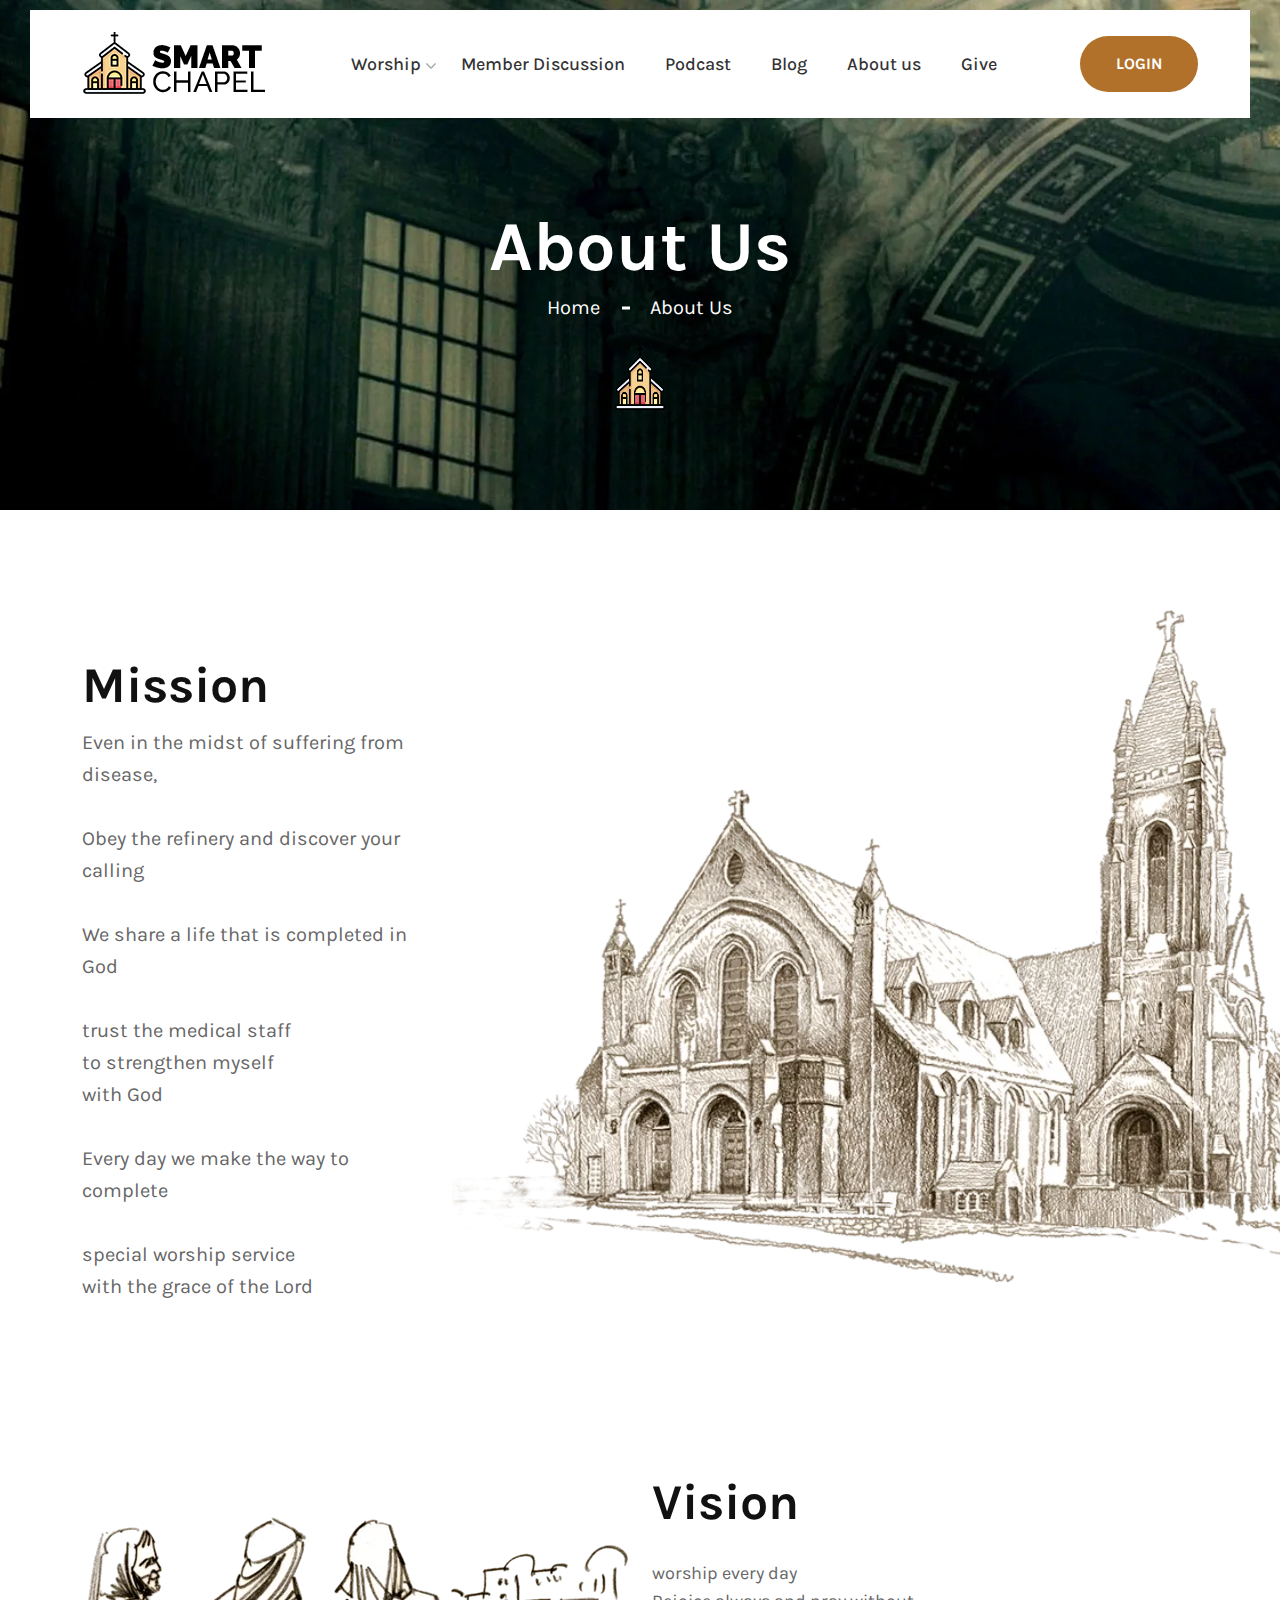
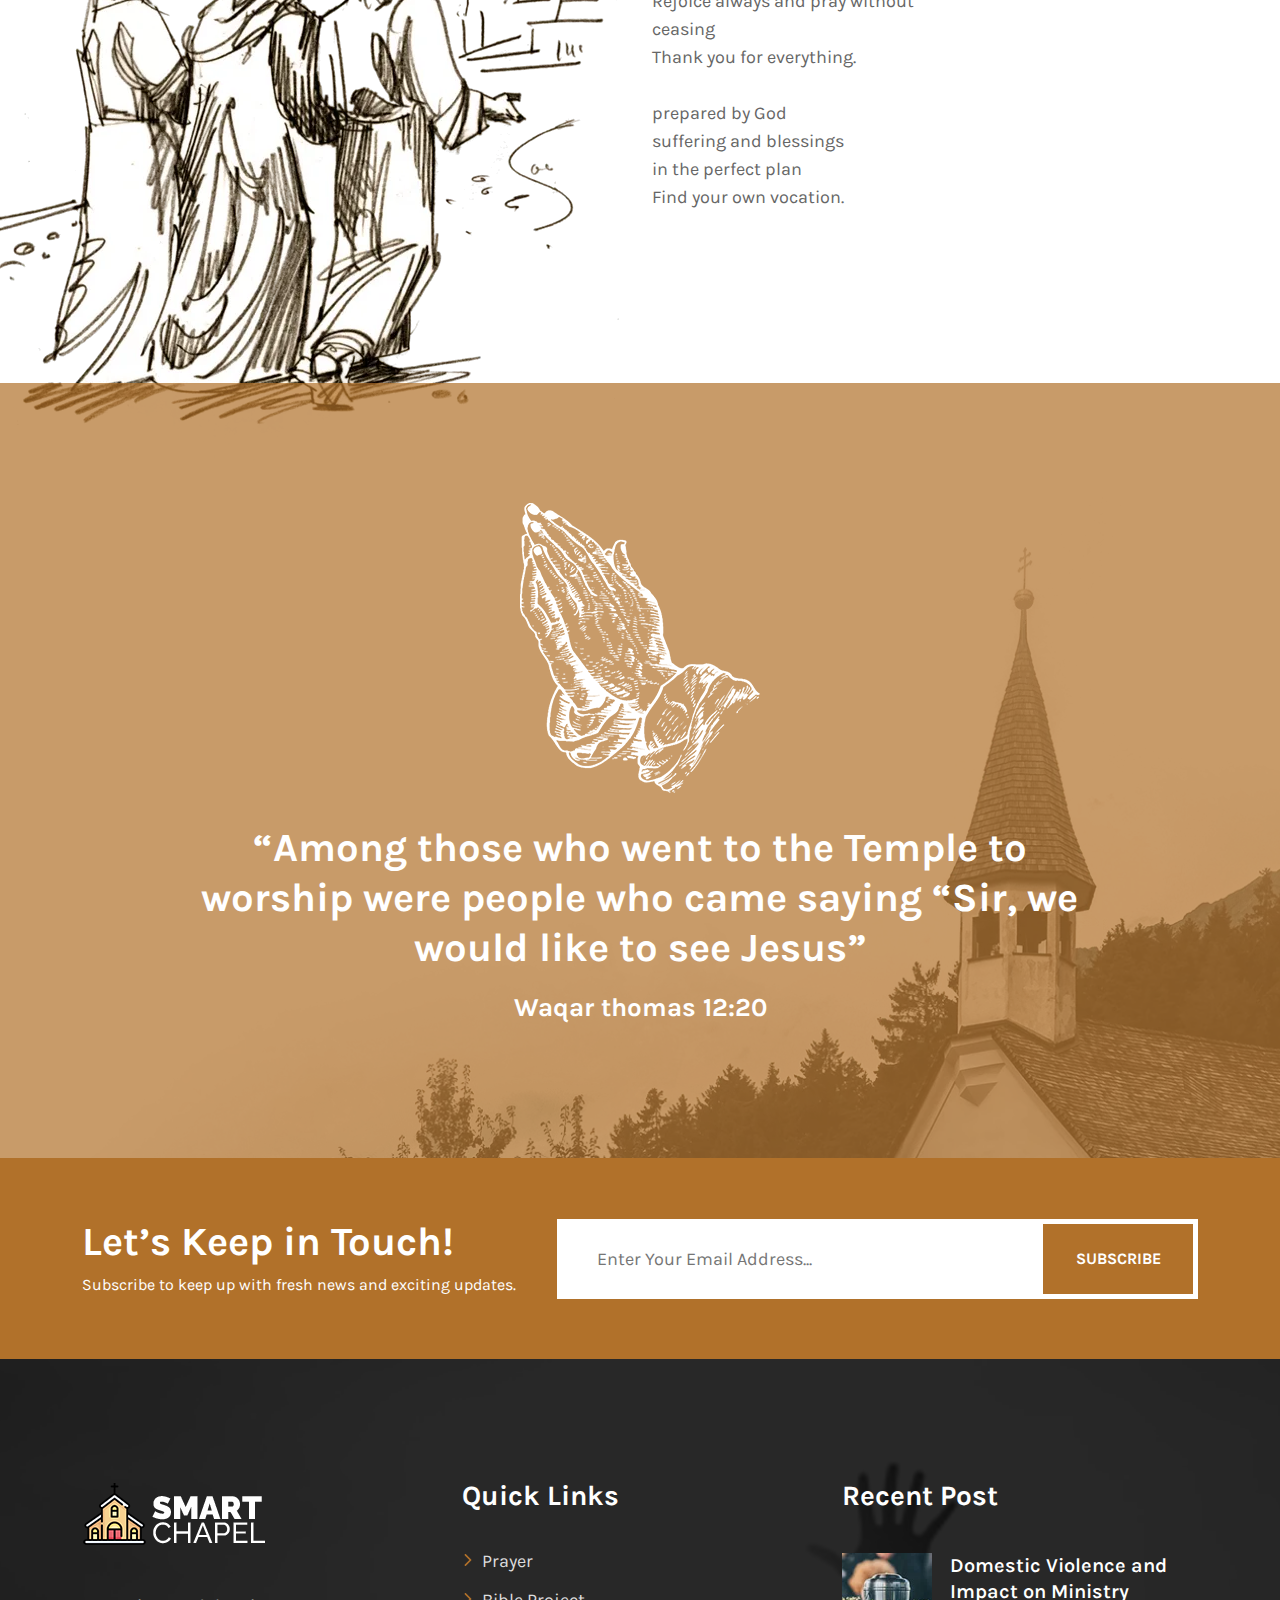
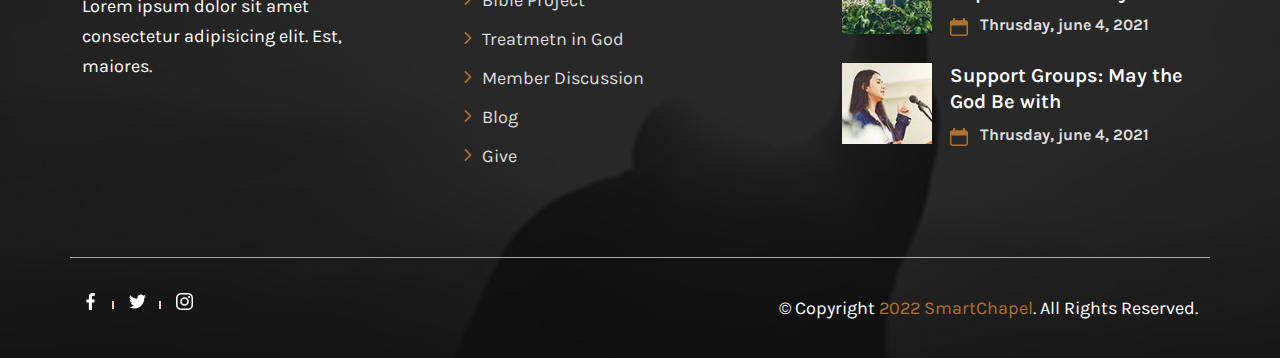
<file: about-us.html>
<!DOCTYPE html>

<html lang="en">


<head>

	<!-- Meta Options -->

	<meta charset="utf-8">

	<meta http-equiv="X-UA-Compatible" content="IE=edge">

	<meta name="viewport" content="width=device-width, initial-scale=1.0" />



	<!-- Title -->

	<title>About Us</title>


	<!-- Favicon -->

	<link rel="icon" type="image/x-icon" href="assets/images/pastor-icon.webp">


	<!-- Bootstrap -->

	<link rel="stylesheet" type="text/css" href="assets/css/bootstrap.min.css">



	<!-- Slick Slider -->

	<link rel="stylesheet" type="text/css" href="assets/css/slick.css">



	<!-- Animate on scroll -->

	<link rel="stylesheet" type="text/css" href="assets/css/aos.css">


	<!-- Stylesheet -->

	<link rel="stylesheet" type="text/css" href="assets/css/style.css">



	<!-- Colors -->

	<link rel="stylesheet" type="text/css" href="assets/css/color.css">



	<!-- Responsive -->

	<link rel="stylesheet" type="text/css" href="assets/css/responsive.css">



</head>

<body>

	 
	<!-- Header One Start -->

	<header class="header-one">
 

		<div class="desktop-nav"  id="stickyHeader">

			<div class="container">

				<div class="row">

					<div class="col-lg-12">

						<nav>

							<div class="logo">

								<a href="index.html">

									<img src="assets/images/logo.png" alt="Logo">

								</a>

							</div>

							<div class="nav-bar">

								<ul>

									<li class="menu-item-has-children">

										<a href="JavaScript:void(0)">Worship </a>



										<ul class="sub-menu">

											<li><a href="all-member-disccusion-post.html">Prayer </a></li>

											<li><a href="all-member-disccusion-post.html">Bible Project</a></li>

											<li><a href="all-member-disccusion-post.html">Treatment in God</a></li>

										</ul>

									</li>

									<li><a href="member-discussion-categories.html">Member Discussion</a> </li>

									<li><a href="podcast.html">Podcast</a>  </li>
									<li><a href="blog.html">Blog</a>  </li>
									<li><a href="about-us.html">About us</a>  </li>

									 

									<li><a href="give.html">Give</a></li>

								</ul>

							</div>

							<div class="donation"> 
								<a href="auth/login.html" class="theme-btn"  >Login</a>

							</div>

							<div id="nav-icon4">

							  <span></span>

							  <span></span>

							  <span></span>

							</div>

						</nav>

					</div>

				</div>

			</div>

		</div>

		<div class="mobile-nav" id="mobile-nav">

			<div class="res-log">

				<a href="index-2.html">

					<img src="assets/images/logo.png" alt="Responsive Logo">

				</a>

			</div>

			<ul>

				<li class="menu-item-has-children">

					<a href="JavaScript:void(0)">Worship </a> 
					<ul class="sub-menu">

						<li><a href="all-member-disccusion-post.html">Prayer </a></li>

						<li><a href="all-member-disccusion-post.html">Bible Project</a></li>

						<li><a href="all-member-disccusion-post.html">Treatment in God</a></li>

					</ul>

				</li>

				<li><a href="member-discussion-categories.html">Member Discussion</a> </li>
				<li><a href="podcast.html">Podcast</a>  </li>

				<li><a href="blog.html">Blog</a>  </li> 
				<li><a href="about-us.html">About us</a>  </li>

				<li><a href="give.html">Give</a></li>
			</ul> 
			<div class="donation"> 
				<a href="auth/login.html" class="theme-btn"  >Login</a> 
			</div>
			<a href="JavaScript:void(0)" id="res-cross"></a>
		</div>

	</header>
	<!-- Header One Start -->



	<!-- Banner Start -->

	<section class="banner position-relative">

		<div class="parallax" style="background-image: url(assets/images/banner.webp);"></div>

			<div class="banner-data text-center">

				<h2 class="text-white font-bold">About Us</h2>

				<ul class="flex-all">

					<li><a href="JavaScript:void(0)" class="text-white">Home</a></li>

					<li><a href="JavaScript:void(0)" class="text-white">About Us</a></li>

				</ul>

				<img src="assets/images/fav.png" alt="Banner Logo">

			</div>

	</section>

	<!-- Banner End -->



	<!-- About Us Start -->

	<section class="gap no-bottom about-us">

		<div class="container">

			<div class="row">

				<div class="col-lg-6 col-md-12 col-sm-12">

					<div class="content mb-4">

						<h2>Mission</h2>

						<p class="w-85 ">Even in the midst of suffering from <br> disease,<br><br>

							Obey the refinery and discover your<br> calling<br><br>

							We share a life that is completed in<br> God<br><br>

							​

							trust the medical staff<br>

							to strengthen myself<br>

							with God<br><br>

							Every day we make the way to <br>complete<br><br>

							special worship service<br>

							with the grace of the Lord</p>

						 

					</div>

				</div>

				<div class="col-lg-6">

					<div class="church-about-img">

						<img src="assets/images/church-about-img.webp" alt="Church Image">

					</div>

				</div>

			</div>

		</div>

	</section>



	<section class="gap about-us">

		<div class="container">

			<div class="row">

				<div class="col-lg-6">

					<div class="church-about-img-two">

						<img src="assets/images/church-about-img-two.webp" alt="church-about-img-two">

					</div>

				</div>

				<div class="col-lg-6 col-md-12 col-sm-12">

					<div class="content services-online">

						<h2>Vision</h2>

						<div class="sidetwo">

						<div class="content mb-4"> 

						<p class="w-85 ">

							worship every day <br>

							Rejoice always and pray without  <br>ceasing <br>  

							Thank you for everything. <br> <br>

							​

							prepared by God <br>

							suffering and blessings <br>

							in the perfect plan <br>

							Find your own vocation. <br> <br>

						 

					</div>

					</div>

					</div>

				</div>

			</div>

		</div>

	</section>

	<!-- About Us End -->



	<!-- Pray Start -->

	<section class="gap pray">

		<div class="parallax" style="background-image: url(assets/images/pray.webp);"></div>

		<div class="container">

			<div class="row">

				<div class="pray-data text-center">

					<img src="assets/images/pray-logo.webp" alt="Pray Img">

					<h2 class="m-auto text-white">“Among those who went to the Temple to worship were people who came saying “Sir, we would like to see Jesus”</h2>

					<p class="text-white font-bold">Waqar thomas 12:20</p>

				</div>

			</div>

		</div>

	</section>

	<!-- Pray Start -->



	





 



	 



 



	<!-- Subscribe Start -->

	<section class="subscribe">

		<div class="container">

			<div class="row align-items-center">

				<div class="col-lg-5 col-md-12 col-sm-12">

					<h3 class="text-white">Let’s Keep in Touch!</h3>

					<p class="text-white">Subscribe to keep up with fresh news and exciting updates.</p>

				</div>

				<div class="col-lg-7 col-md-12 col-sm-12">

					<form>

						<input type="text" name="Text" placeholder="Enter Your Email Address...">

						<button>Subscribe</button>

					</form>

				</div>

			</div>

		</div>

	</section>

	<!-- Subscribe End -->



	<!-- Footer One Start -->

	<footer class="gap footer-one no-bottom green-overlay">

		<div class="parallax" style="background-image: url(assets/images/footer-bg.webp);"></div>

		<div class="container">

			<div class="row part-one">

				<div class="col-lg-3 col-md-6 col-sm-12">

					<a href="index-2.html">

						<img class="footer-logo" src="assets/images/footer-logo.png" alt="footer logo">

					</a>

					<p class="text-white">Lorem ipsum dolor sit amet consectetur adipisicing elit. Est, maiores.</p> 

				</div>

				<div class="col-lg-3 col-md-6 col-sm-12">

					<h2 class="text-white">Quick Links</h2>

					<ul class="quick-links">

						<li><a href="#">Prayer</a></li>

						<li><a href="#">Bible Project</a></li>

						<li><a href="#">Treatmetn in God</a></li>

						<li><a href="#">Member Discussion</a></li>

						<li><a href="#">Blog</a></li>

						<li><a href="#">Give</a></li>

					</ul>

				</div>

				<div class="col-lg-4 col-md-6 col-sm-12">

					<h2 class="text-white">Recent Post</h2>

					<ul class="footer-events">

						<li>

							<figure>

								<img src="assets/images/f-event-2.webp" alt="Event Image">

							</figure>

							<div>

								<a href="#">Domestic Violence and Impact on Ministry</a>

								<p class="post-date">Thrusday, june 4, 2021</p>

							</div>

						</li>

						<li>

							<figure>

								<img src="assets/images/f-event.webp" alt="Event Image 2">

							</figure>

							<div>

								<a href="#">Support Groups: May the God Be with</a>

								<p class="post-date">Thrusday, june 4, 2021</p>

							</div>

						</li>

					</ul>

				</div>

			</div>

			<div class="copy-right">

				<div class="social">

					<ul class="social-medias">

						<li><a href="JavaScript:void(0)"><img src="assets/images/facebook.svg" alt="facebook"></a></li>

						<li><a href="JavaScript:void(0)"><img src="assets/images/twitter.svg" alt="twitter"></a></li>

						<li><a href="JavaScript:void(0)"><img src="assets/images/instagram.svg" alt="instagram"></a></li>

					</ul>

				</div>

				<div class="footer-rights">

					<p class="text-white">© Copyright <span>2022 SmartChapel</span>. All Rights Reserved.</p>

				</div>

				

			</div>

		</div>

	</footer>

	<!-- Footer One End -->



	<!-- Scroll to top -->

	<button id="scrollTop" class="scrollTopStick"><svg viewBox="0 0 490.523 490.523" fill="#fff" height="15"> <path style="fill:#FFC107;" d="M487.411,355.047L252.744,120.38c-4.165-4.164-10.917-4.164-15.083,0L2.994,355.047 c-4.093,4.237-3.976,10.99,0.262,15.083c4.134,3.993,10.687,3.993,14.821,0l227.115-227.115l227.115,227.136 c4.237,4.093,10.99,3.976,15.083-0.261c3.993-4.134,3.993-10.688,0-14.821L487.411,355.047z"></path> <path d="M479.859,373.266c-2.831,0.005-5.548-1.115-7.552-3.115L245.192,143.015L18.077,370.151 c-4.237,4.093-10.99,3.976-15.083-0.262c-3.993-4.134-3.993-10.687,0-14.821l234.667-234.667c4.165-4.164,10.917-4.164,15.083,0 l234.667,234.667c4.159,4.172,4.148,10.926-0.024,15.085C485.388,372.146,482.681,373.265,479.859,373.266z"></path> <g> </g> <g> </g> <g> </g> <g> </g> <g> </g> <g> </g> <g> </g> <g> </g> <g> </g> <g> </g> <g> </g> <g> </g> <g> </g> <g> </g> <g> </g> </svg></button>

	 
	<!-- Jquery -->

	<script src="assets/js/jquery.min.js"></script>



    <!-- Slick Slider Js -->

	<script src="assets/js/slick.min.js"></script>


	<!-- Bootstrap Js -->

	<script src="assets/js/bootstrap.min.js"></script>


	<!-- Animate on scroll Js -->

	<script src="assets/js/aos.js"></script>

	<!-- Custom Js -->

	<script src="assets/js/custom.js"></script>
	
</body>

</html>
</file>
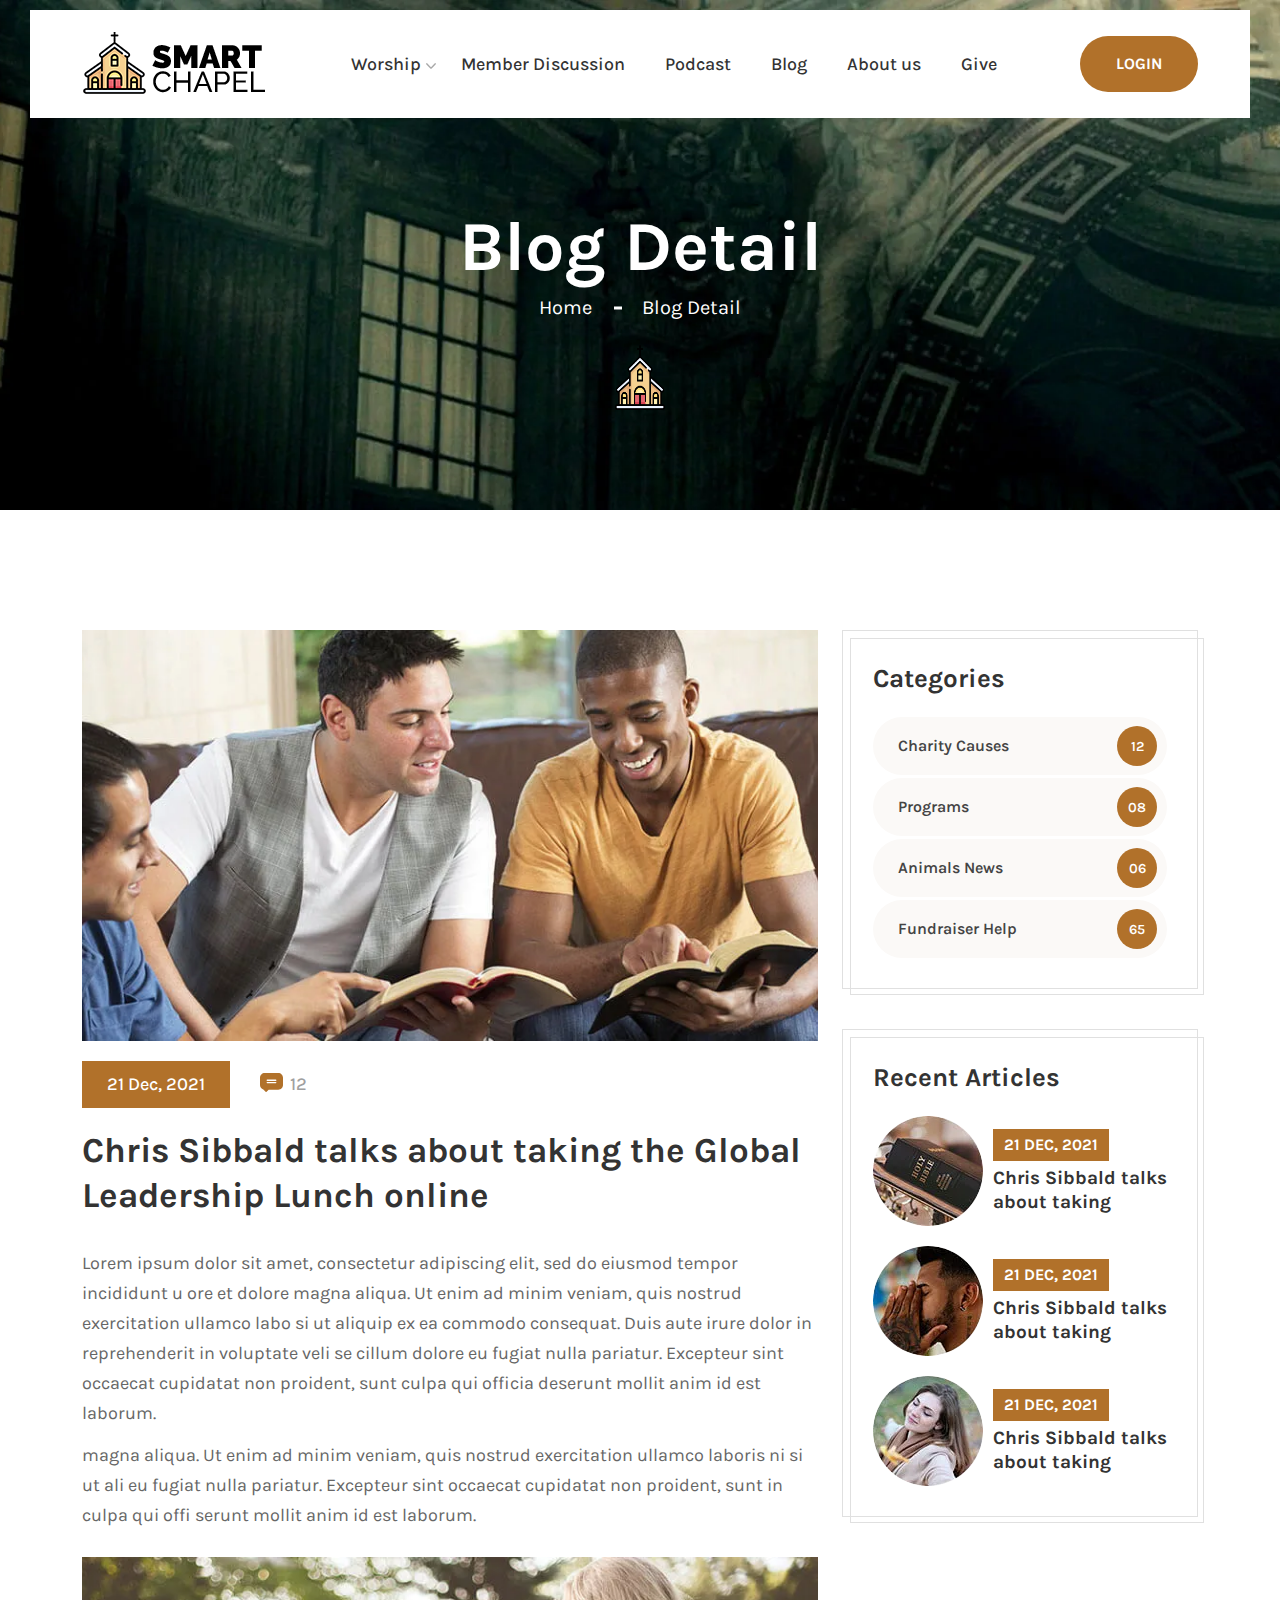
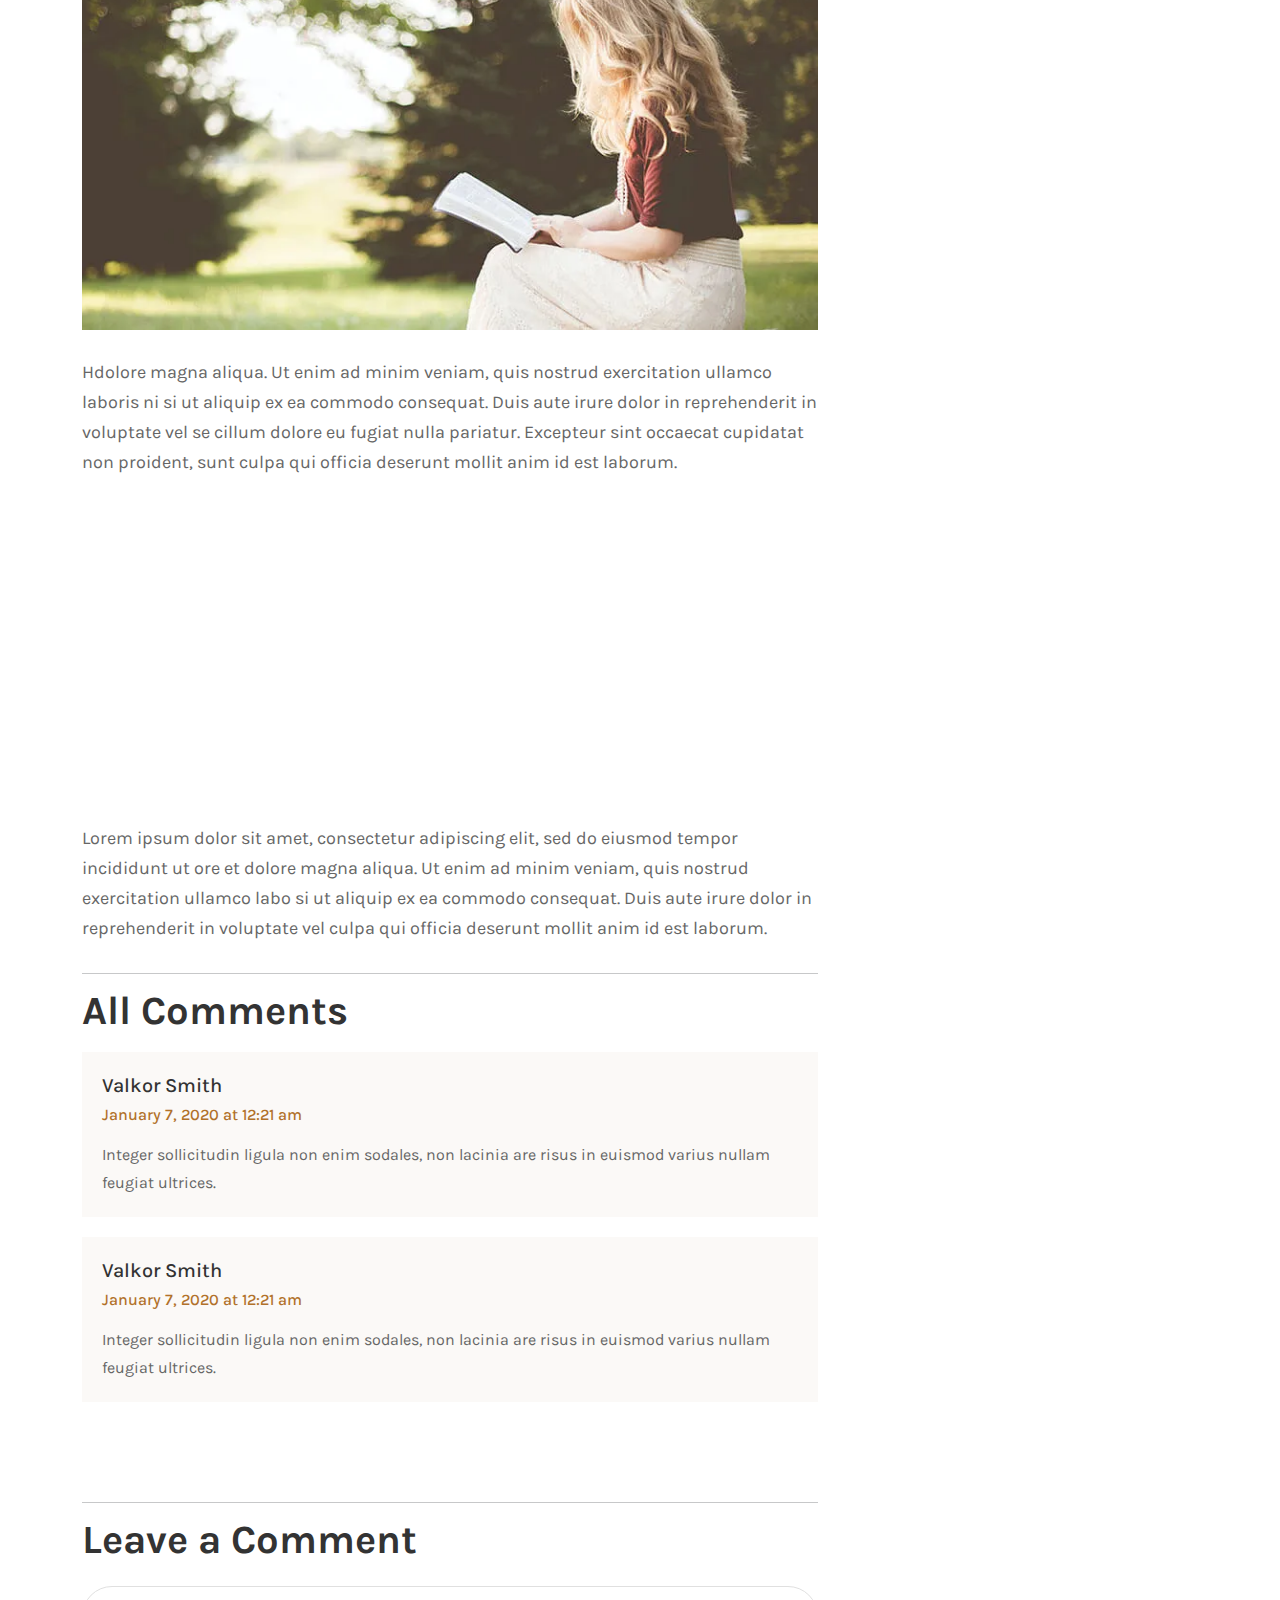
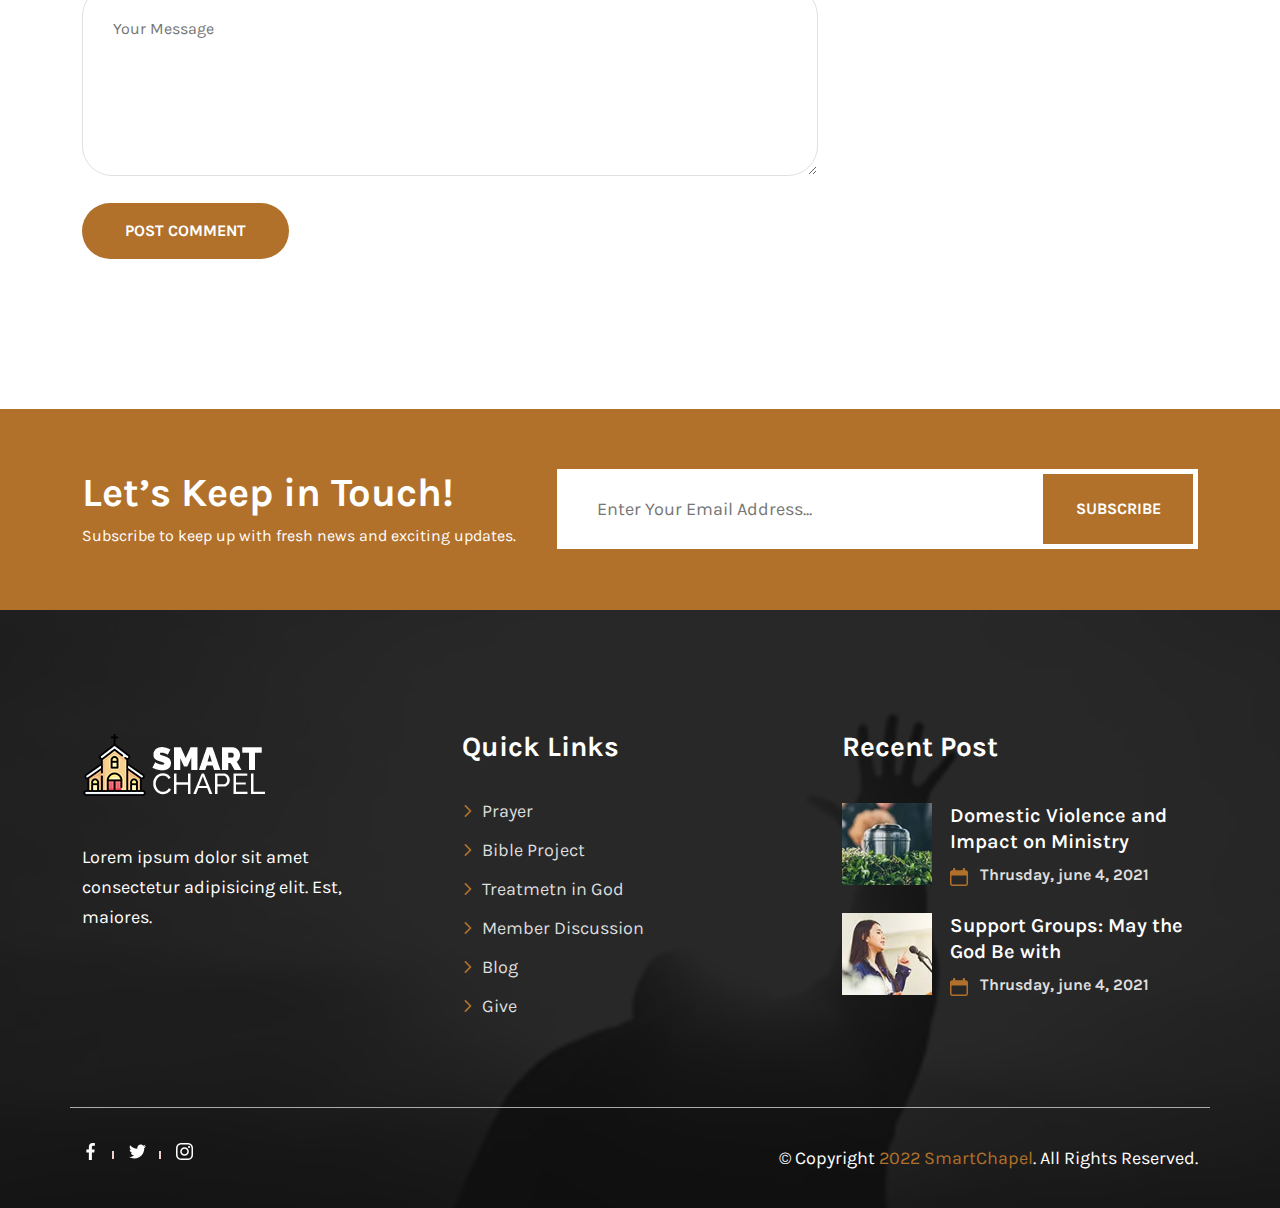
<file: blog-detail.html>
<!DOCTYPE html>

<html lang="zxx">

 
<head>

	<!-- Meta Options -->

	<meta charset="utf-8">

	<meta http-equiv="X-UA-Compatible" content="IE=edge">

	<meta name="viewport" content="width=device-width, initial-scale=1.0" />



	<!-- Title -->

	<title>Smartchapel</title>



	<!-- Bootstrap -->

	<link rel="stylesheet" type="text/css" href="assets/css/bootstrap.min.css">

	<!-- Favicon -->

	<link rel="icon" type="image/x-icon" href="assets/images/fav.png">

	<!-- Slick Slider -->

	<link rel="stylesheet" type="text/css" href="assets/css/slick.css">

	<!-- Animate -->

	<link rel="stylesheet" type="text/css" href="assets/css/animate.min.css">


	<!-- Animate on scroll -->

	<link rel="stylesheet" type="text/css" href="assets/css/aos.css">


	<!-- Fancy Box -->

	<link rel="stylesheet" href="assets/css/jquery.fancybox.min.css">


	<!-- Stylesheet -->

	<link rel="stylesheet" type="text/css" href="assets/css/all.min.css">
	<link rel="stylesheet" type="text/css" href="assets/css/style.css">



	<!-- Colors -->

	<link rel="stylesheet" type="text/css" href="assets/css/color.css">



	<!-- Responsive -->

	<link rel="stylesheet" type="text/css" href="assets/css/responsive.css">



</head>

<body>
 
	<!-- Header One Start -->

	<header class="header-one">
 

		<div class="desktop-nav"  id="stickyHeader">

			<div class="container">

				<div class="row">

					<div class="col-lg-12">

						<nav>

							<div class="logo">

								<a href="index.html">

									<img src="assets/images/logo.png" alt="Logo">

								</a>

							</div>

							<div class="nav-bar">

								<ul>

									<li class="menu-item-has-children">

										<a href="JavaScript:void(0)">Worship </a>



										<ul class="sub-menu">

											<li><a href="all-member-disccusion-post.html">Prayer </a></li>

											<li><a href="all-member-disccusion-post.html">Bible Project</a></li>

											<li><a href="all-member-disccusion-post.html">Treatment in God</a></li>

										</ul>

									</li>

									<li><a href="member-discussion-categories.html">Member Discussion</a> </li>

									<li><a href="podcast.html">Podcast</a>  </li>
									<li><a href="blog.html">Blog</a>  </li>
									<li><a href="about-us.html">About us</a>  </li>

									 

									<li><a href="give.html">Give</a></li>

								</ul>

							</div>

							<div class="donation"> 
								<a href="auth/login.html" class="theme-btn"  >Login</a>

							</div>

							<div id="nav-icon4">

							  <span></span>

							  <span></span>

							  <span></span>

							</div>

						</nav>

					</div>

				</div>

			</div>

		</div>

		<div class="mobile-nav" id="mobile-nav">

			<div class="res-log">

				<a href="index-2.html">

					<img src="assets/images/logo.png" alt="Responsive Logo">

				</a>

			</div>

			<ul>

				<li class="menu-item-has-children">

					<a href="JavaScript:void(0)">Worship </a> 
					<ul class="sub-menu">

						<li><a href="all-member-disccusion-post.html">Prayer </a></li>

						<li><a href="all-member-disccusion-post.html">Bible Project</a></li>

						<li><a href="all-member-disccusion-post.html">Treatment in God</a></li>

					</ul>

				</li>

				<li><a href="member-discussion-categories.html">Member Discussion</a> </li>
				<li><a href="podcast.html">Podcast</a>  </li>

				<li><a href="blog.html">Blog</a>  </li> 
				<li><a href="about-us.html">About us</a>  </li>

				<li><a href="give.html">Give</a></li>
			</ul> 
			<div class="donation"> 
				<a href="auth/login.html" class="theme-btn"  >Login</a> 
			</div>
			<a href="JavaScript:void(0)" id="res-cross"></a>
		</div>

	</header>
	<!-- Header One Start -->



	<!-- Banner Start -->

	<section class="banner position-relative">

		<div class="parallax" style="background-image: url(assets/images/banner.webp);"></div>

			<div class="banner-data text-center">

				<h2 class="text-white font-bold">Blog Detail</h2>

				<ul class="flex-all">

					<li><a href="JavaScript:void(0)" class="text-white">Home</a></li>

					<li><a href="JavaScript:void(0)" class="text-white">Blog Detail</a></li>

				</ul>

				<img src="assets/images/fav.png" alt="Banner Logo">

			</div>

	</section>

	<!-- Banner End -->



	<!-- Sermon Detail Start -->

	<section class="gap blog-detail">

		<div class="container">

			<div class="row">

				<div class="col-lg-8 col-md-12 col-sm-12">

					<div class="blog-meta">

						<img class="img-fluid w-100" src="assets/images/blog.webp" alt="Blog image">

						<ul>

							<li class="date">21 Dec, 2021</li>

							<li><img src="assets/images/message.svg" alt="Message">12</li>

						</ul>

						<h2>Chris Sibbald talks about taking the Global Leadership Lunch online</h2>

						

					</div>

					<div class="content">

						<p>

							Lorem ipsum dolor sit amet, consectetur adipiscing elit, sed do eiusmod tempor incididunt u ore et dolore magna aliqua. Ut enim ad minim veniam, quis nostrud exercitation ullamco labo si ut aliquip ex ea commodo consequat. Duis aute irure dolor in reprehenderit in voluptate veli se cillum dolore eu fugiat nulla pariatur. Excepteur sint occaecat cupidatat non proident, sunt culpa qui officia deserunt mollit anim id est laborum.

						</p>

						<p>

							magna aliqua. Ut enim ad minim veniam, quis nostrud exercitation ullamco laboris ni si ut ali eu fugiat nulla pariatur. Excepteur sint occaecat cupidatat non proident, sunt in culpa qui offi serunt mollit anim id est laborum.

						</p>

						<p>

							<img class="img-fluid w-100" src="assets/images/blog-detail.webp" alt="Blog img">

						</p>

					 

						<p>

							Hdolore magna aliqua. Ut enim ad minim veniam, quis nostrud exercitation ullamco laboris ni si ut aliquip ex ea commodo consequat. Duis aute irure dolor in reprehenderit in voluptate vel se cillum dolore eu fugiat nulla pariatur. Excepteur sint occaecat cupidatat non proident, sunt culpa qui officia deserunt mollit anim id est laborum.

						</p>

					 

						 <iframe width="100%" height="315" src="https://www.youtube.com/embed/IsR48mXSjds" title="YouTube video player" frameborder="0" allow="accelerometer; autoplay; clipboard-write; encrypted-media; gyroscope; picture-in-picture" allowfullscreen></iframe>

						<p>

							Lorem ipsum dolor sit amet, consectetur adipiscing elit, sed do eiusmod tempor incididunt ut ore et dolore magna aliqua. Ut enim ad minim veniam, quis nostrud exercitation ullamco labo si ut aliquip ex ea commodo consequat. Duis aute irure dolor in reprehenderit in voluptate vel culpa qui officia deserunt mollit anim id est laborum.

						</p>

					</div>

					 

				 

					<div class="comments">

						<hr>

						<h3 class="font-bold">All Comments</h3>

						<div class="comment d-flex light-bg"> 

							<div class="comment-data position-relative">

								<h4>Valkor Smith <br> <span class="theme-clr font-medium">January 7, 2020 at 12:21 am</span></h4>

								<p>Integer sollicitudin ligula non enim sodales, non lacinia are risus in euismod varius nullam feugiat ultrices.</p>
 

							</div>

						</div>

						<div class=" comment d-flex light-bg"> 

							<div class="comment-data position-relative">

								<h4>Valkor Smith <br><span class="theme-clr font-medium">January 7, 2020 at 12:21 am</span></h4>

								<p>Integer sollicitudin ligula non enim sodales, non lacinia are risus in euismod varius nullam feugiat ultrices.</p>
 

							</div>



						</div>

						<div class="new-reply">
						<hr>

							<h3>Leave a Comment</h3>

							<form> 

								<textarea class="w-100" placeholder="Your Message"></textarea>

								<button type="submit" class="theme-btn">Post Comment</button>

							</form>

						</div>

					</div>

				</div>

				<div class="col-lg-4 col-md-12 col-sm-12">

					<aside>

						

						<div class="blog-sidebar">
							<div class="widget widget-categories">

								<h3>Categories</h3>

								<ul class="mt-2">

									<li class="d-flex justify-content-between align-items-center light-bg">

										<a href="JavaScript:void(0)" class="font-semi-bold">Charity Causes</a>

										<span class="flex-all theme-bg-clr text-white font-semi-bold rounded-circle">12</span>

									</li>

									<li class="d-flex justify-content-between align-items-center light-bg">

										<a href="JavaScript:void(0)" class="font-semi-bold">Programs</a>

										<span class="flex-all theme-bg-clr text-white font-semi-bold rounded-circle">08</span>

									</li>

									<li class="d-flex justify-content-between align-items-center light-bg">

										<a href="JavaScript:void(0)" class="font-semi-bold">Animals News</a>

										<span class="flex-all theme-bg-clr text-white font-semi-bold rounded-circle">06</span>

									</li>

									<li class="d-flex justify-content-between align-items-center light-bg">

										<a href="JavaScript:void(0)" class="font-semi-bold">Fundraiser Help</a>

										<span class="flex-all theme-bg-clr text-white font-semi-bold rounded-circle">65</span>

									</li>

								</ul>

							</div>

							<div class="widget widget-recent-articles">

								<h3>Recent Articles</h3>

								<ul>

									<li class="d-flex align-items-center">

										<img class="rounded-circle" src="assets/images/sidebar-img.webp" alt="Sidebar Image">

										<div>

											<p class="post-date theme-bg-clr text-white font-bold d-inline-flex text-uppercase">21 dec, 2021</p>

											<a href="blog-detail.html" class="d-flex font-bold">Chris Sibbald talks about taking</a>

										</div>

									</li>

									<li class="d-flex align-items-center">

										<img class="rounded-circle" src="assets/images/sidebar-img-1.webp" alt="Sidebar Image One">

										<div>

											<p class="post-date theme-bg-clr text-white font-bold d-inline-flex text-uppercase">21 dec, 2021</p>

											<a href="blog-detail.html" class="d-flex font-bold">Chris Sibbald talks about taking</a>

										</div>

									</li>

									<li class="d-flex align-items-center">

										<img class="rounded-circle" src="assets/images/sidebar-img-2.webp" alt="Sidebar Image Two">

										<div>

											<p class="post-date theme-bg-clr text-white font-bold d-inline-flex text-uppercase">21 dec, 2021</p>

											<a href="blog-detail.html" class="d-flex font-bold">Chris Sibbald talks about taking</a>

										</div>

									</li>

								</ul>

							</div>

							
  
 

						</div>

					</aside>

				</div>

			</div>

		</div>

	</section>

	<!-- Sermon Detail End -->

	



	<!-- Subscribe Start -->

	<section class="subscribe">

		<div class="container">

			<div class="row align-items-center">

				<div class="col-lg-5 col-md-12 col-sm-12">

					<h3 class="text-white">Let’s Keep in Touch!</h3>

					<p class="text-white">Subscribe to keep up with fresh news and exciting updates.</p>

				</div>

				<div class="col-lg-7 col-md-12 col-sm-12">

					<form>

						<input type="text" name="Text" placeholder="Enter Your Email Address...">

						<button>Subscribe</button>

					</form>

				</div>

			</div>

		</div>

	</section>

	<!-- Subscribe End -->



	<!-- Footer One Start -->

	<footer class="gap footer-one no-bottom green-overlay">

		<div class="parallax" style="background-image: url(assets/images/footer-bg.webp);"></div>

		<div class="container">

			<div class="row part-one">

				<div class="col-lg-3 col-md-6 col-sm-12">

					<a href="index-2.html">

						<img class="footer-logo" src="assets/images/footer-logo.png" alt="footer logo">

					</a>

					<p class="text-white">Lorem ipsum dolor sit amet consectetur adipisicing elit. Est, maiores.</p> 

				</div>

				<div class="col-lg-3 col-md-6 col-sm-12">

					<h2 class="text-white">Quick Links</h2>

					<ul class="quick-links">

						<li><a href="#">Prayer</a></li>

						<li><a href="#">Bible Project</a></li>

						<li><a href="#">Treatmetn in God</a></li>

						<li><a href="#">Member Discussion</a></li>

						<li><a href="#">Blog</a></li>

						<li><a href="#">Give</a></li>

					</ul>

				</div>

				<div class="col-lg-4 col-md-6 col-sm-12">

					<h2 class="text-white">Recent Post</h2>

					<ul class="footer-events">

						<li>

							<figure>

								<img src="assets/images/f-event-2.webp" alt="Event Image">

							</figure>

							<div>

								<a href="#">Domestic Violence and Impact on Ministry</a>

								<p class="post-date">Thrusday, june 4, 2021</p>

							</div>

						</li>

						<li>

							<figure>

								<img src="assets/images/f-event.webp" alt="Event Image 2">

							</figure>

							<div>

								<a href="#">Support Groups: May the God Be with</a>

								<p class="post-date">Thrusday, june 4, 2021</p>

							</div>

						</li>

					</ul>

				</div>

			</div>

			<div class="copy-right">

				<div class="social">

					<ul class="social-medias">

						<li><a href="JavaScript:void(0)"><img src="assets/images/facebook.svg" alt="facebook"></a></li>

						<li><a href="JavaScript:void(0)"><img src="assets/images/twitter.svg" alt="twitter"></a></li>

						<li><a href="JavaScript:void(0)"><img src="assets/images/instagram.svg" alt="instagram"></a></li>

					</ul>

				</div>

				<div class="footer-rights">

					<p class="text-white">© Copyright <span>2022 SmartChapel</span>. All Rights Reserved.</p>

				</div>

				

			</div>

		</div>

	</footer>

	<!-- Footer One End -->



	<!-- Scroll to top -->

	<button id="scrollTop" class="scrollTopStick"><svg viewBox="0 0 490.523 490.523" fill="#fff" height="15"> <path style="fill:#FFC107;" d="M487.411,355.047L252.744,120.38c-4.165-4.164-10.917-4.164-15.083,0L2.994,355.047 c-4.093,4.237-3.976,10.99,0.262,15.083c4.134,3.993,10.687,3.993,14.821,0l227.115-227.115l227.115,227.136 c4.237,4.093,10.99,3.976,15.083-0.261c3.993-4.134,3.993-10.688,0-14.821L487.411,355.047z"></path> <path d="M479.859,373.266c-2.831,0.005-5.548-1.115-7.552-3.115L245.192,143.015L18.077,370.151 c-4.237,4.093-10.99,3.976-15.083-0.262c-3.993-4.134-3.993-10.687,0-14.821l234.667-234.667c4.165-4.164,10.917-4.164,15.083,0 l234.667,234.667c4.159,4.172,4.148,10.926-0.024,15.085C485.388,372.146,482.681,373.265,479.859,373.266z"></path> <g> </g> <g> </g> <g> </g> <g> </g> <g> </g> <g> </g> <g> </g> <g> </g> <g> </g> <g> </g> <g> </g> <g> </g> <g> </g> <g> </g> <g> </g> </svg></button>



	<!-- Jquery -->

	<script src="assets/js/jquery.min.js"></script>



	<!-- Animate on scroll Js -->

	<script src="assets/js/aos.js"></script>


	<!-- Bootstrap Js -->

	<script src="assets/js/bootstrap.min.js"></script>


	<!-- Fancybox Js -->
	<script src="assets/js/jquery.fancybox.min.js"></script>

	<!-- Custom Js -->

	<script src="assets/js/custom.js"></script>
	
</body>


</html>
</file>
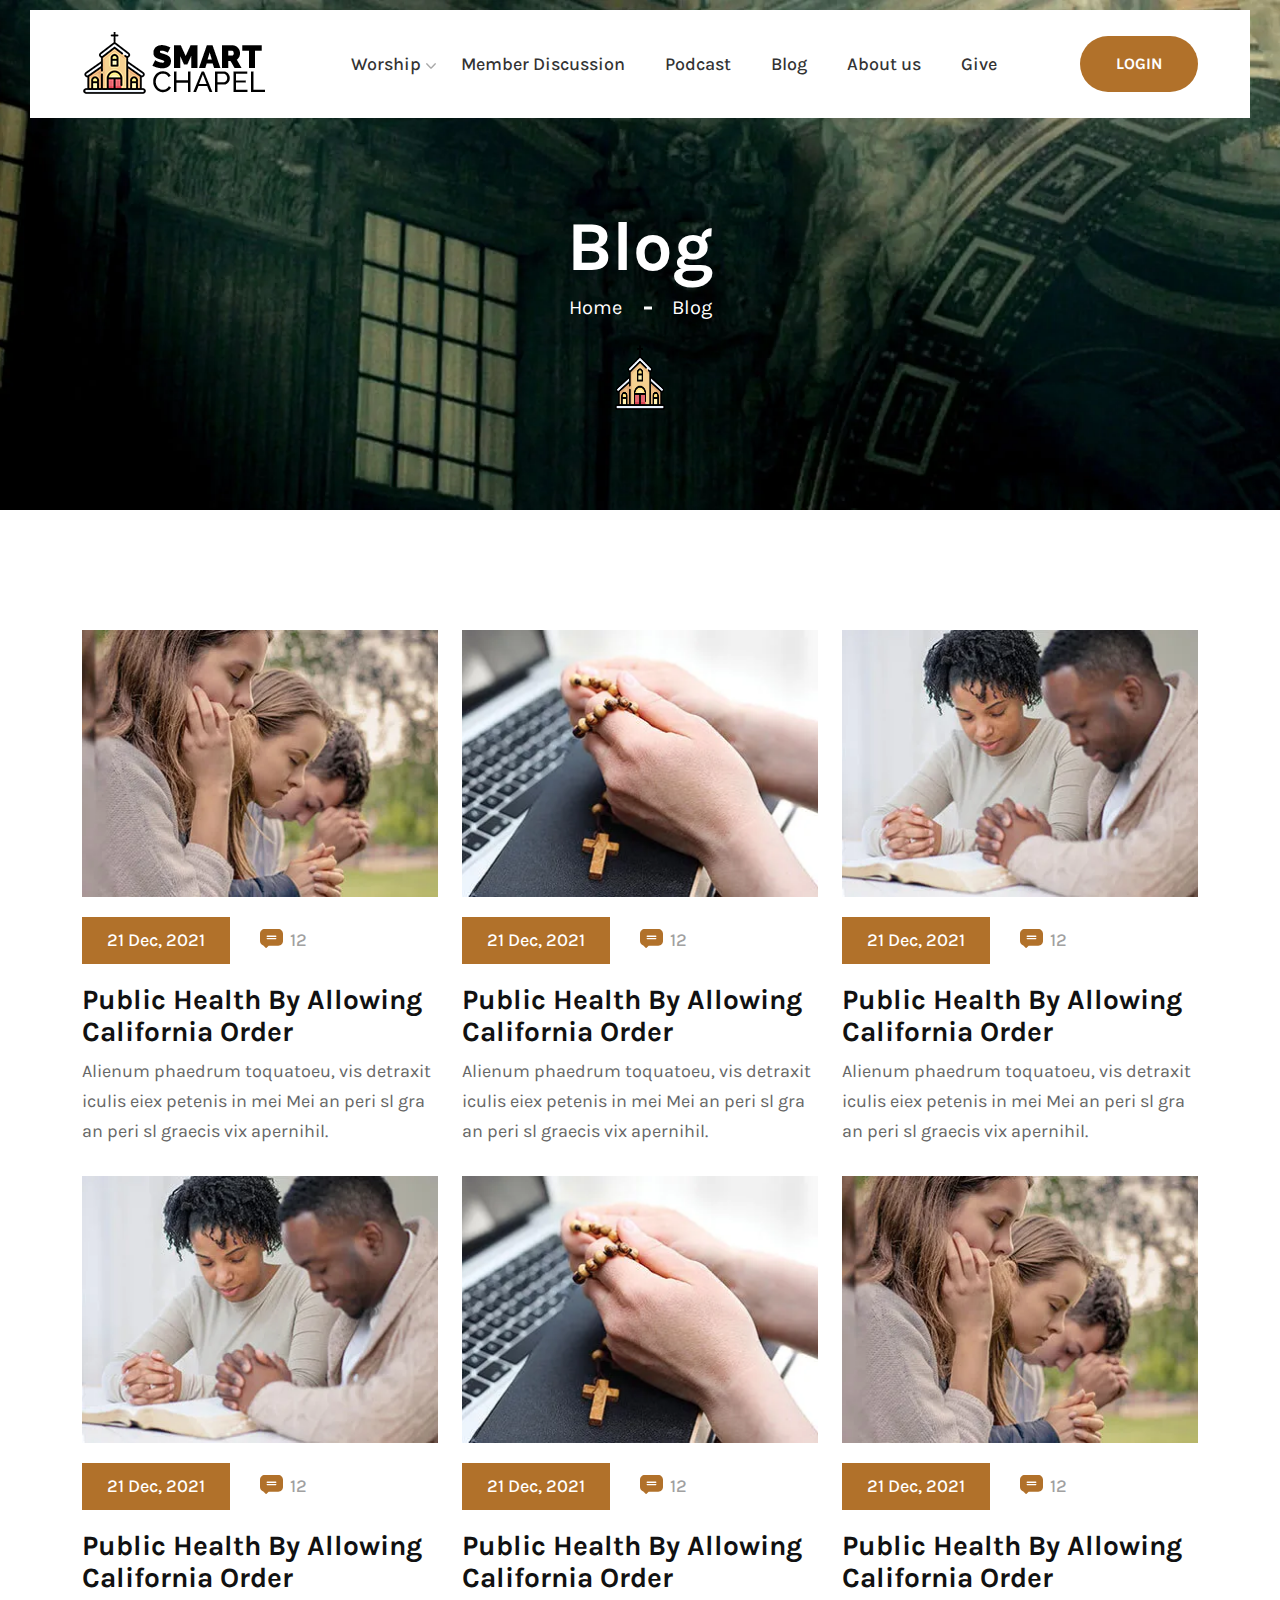
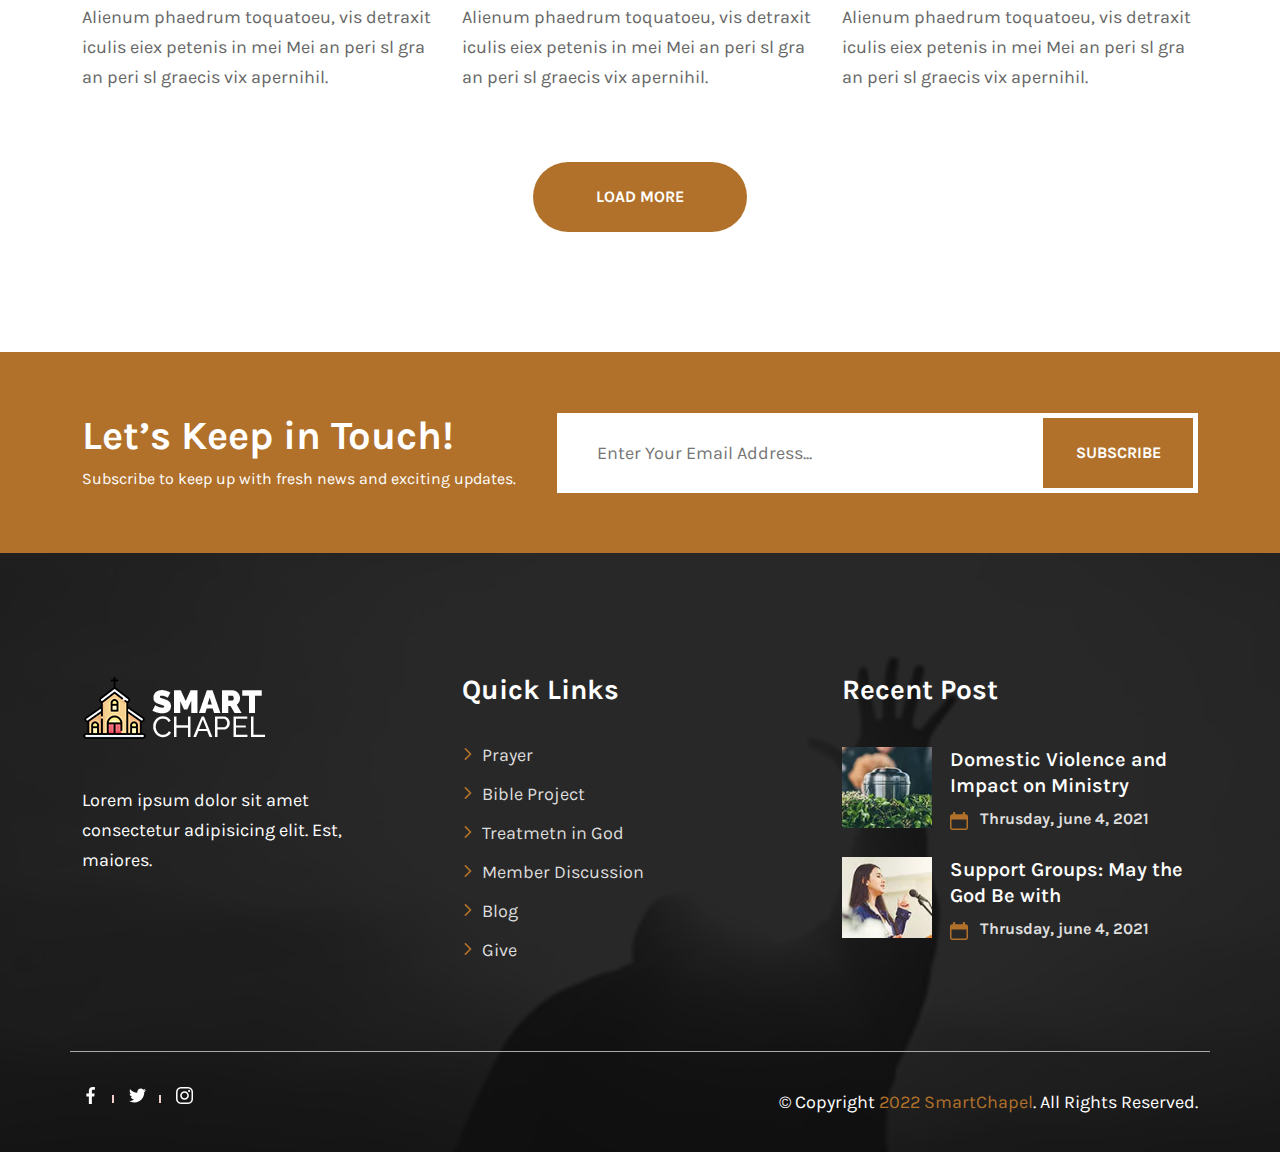
<file: blog.html>
<!DOCTYPE html>

<html lang="en">


<head>

	<!-- Meta Options -->

	<meta charset="utf-8">

	<meta http-equiv="X-UA-Compatible" content="IE=edge">

	<meta name="viewport" content="width=device-width, initial-scale=1.0" />



	<!-- Title -->

	<title>Smartchapel</title>



	<!-- Bootstrap -->

	<link rel="stylesheet" type="text/css" href="assets/css/bootstrap.min.css">

	<!-- Favicon -->

	<link rel="icon" type="image/x-icon" href="assets/images/fav.png">

	<!-- Slick Slider -->

	<link rel="stylesheet" type="text/css" href="assets/css/slick.css">

	<!-- Animate -->

	<link rel="stylesheet" type="text/css" href="assets/css/animate.min.css">


	<!-- Animate on scroll -->

	<link rel="stylesheet" type="text/css" href="assets/css/aos.css">


	<!-- Fancy Box -->

	<link rel="stylesheet" href="assets/css/jquery.fancybox.min.css">


	<!-- Stylesheet -->

	<link rel="stylesheet" type="text/css" href="assets/css/all.min.css">
	<link rel="stylesheet" type="text/css" href="assets/css/style.css">



	<!-- Colors -->

	<link rel="stylesheet" type="text/css" href="assets/css/color.css">



	<!-- Responsive -->

	<link rel="stylesheet" type="text/css" href="assets/css/responsive.css">



</head>


<body>
 
	<!-- Header One Start -->

	<header class="header-one">
 

		<div class="desktop-nav"  id="stickyHeader">

			<div class="container">

				<div class="row">

					<div class="col-lg-12">

						<nav>

							<div class="logo">

								<a href="index.html">

									<img src="assets/images/logo.png" alt="Logo">

								</a>

							</div>

							<div class="nav-bar">

								<ul>

									<li class="menu-item-has-children">

										<a href="JavaScript:void(0)">Worship </a>



										<ul class="sub-menu">

											<li><a href="all-member-disccusion-post.html">Prayer </a></li>

											<li><a href="all-member-disccusion-post.html">Bible Project</a></li>

											<li><a href="all-member-disccusion-post.html">Treatment in God</a></li>

										</ul>

									</li>

									<li><a href="member-discussion-categories.html">Member Discussion</a> </li>

									<li><a href="podcast.html">Podcast</a>  </li>
									<li><a href="blog.html">Blog</a>  </li>
									<li><a href="about-us.html">About us</a>  </li>

									 

									<li><a href="give.html">Give</a></li>

								</ul>

							</div>

							<div class="donation"> 
								<a href="auth/login.html" class="theme-btn"  >Login</a>

							</div>

							<div id="nav-icon4">

							  <span></span>

							  <span></span>

							  <span></span>

							</div>

						</nav>

					</div>

				</div>

			</div>

		</div>

		<div class="mobile-nav" id="mobile-nav">

			<div class="res-log">

				<a href="index-2.html">

					<img src="assets/images/logo.png" alt="Responsive Logo">

				</a>

			</div>

			<ul>

				<li class="menu-item-has-children">

					<a href="JavaScript:void(0)">Worship </a> 
					<ul class="sub-menu">

						<li><a href="all-member-disccusion-post.html">Prayer </a></li>

						<li><a href="all-member-disccusion-post.html">Bible Project</a></li>

						<li><a href="all-member-disccusion-post.html">Treatment in God</a></li>

					</ul>

				</li>

				<li><a href="member-discussion-categories.html">Member Discussion</a> </li>
				<li><a href="podcast.html">Podcast</a>  </li>

				<li><a href="blog.html">Blog</a>  </li> 
				<li><a href="about-us.html">About us</a>  </li>

				<li><a href="give.html">Give</a></li>
			</ul> 
			<div class="donation"> 
				<a href="auth/login.html" class="theme-btn"  >Login</a> 
			</div>
			<a href="JavaScript:void(0)" id="res-cross"></a>
		</div>

	</header>
	<!-- Header One Start -->



	<!-- Banner Start -->

	<section class="banner position-relative">

		<div class="parallax" style="background-image: url(assets/images/banner.webp);"></div>

			<div class="banner-data text-center">

				<h2 class="text-white font-bold">Blog</h2>

				<ul class="flex-all">

					<li><a href="JavaScript:void(0)" class="text-white">Home</a></li>

					<li><a href="JavaScript:void(0)" class="text-white">Blog</a></li>

				</ul>

				<img src="assets/images/fav.png" alt="Banner Logo">

			</div>

	</section>

	<!-- Banner End -->



	<!-- Contact Us Start -->

	<div class="gap our-blog">

		<div class="container">

			<div class="row">

				<div class="col-lg-4 col-md-6 col-sm-12">

					<div class="blog-meta aos-init aos-animate" data-aos="fade-up" data-aos-duration="700">

						<figure>

							<img class="img-fluid" src="assets/images/blog-img.webp" alt="Blog image">

						</figure>

						<ul>

							<li class="date">21 Dec, 2021</li>

							<li><img src="assets/images/message.svg" alt="Message">12</li>

						</ul>

						<a href="blog-detail.html" class="font-bold">Public Health By Allowing California Order</a>

						<p>Alienum phaedrum toquatoeu, vis detraxit iculis eiex petenis in mei Mei an peri sl gra an peri sl graecis vix apernihil.</p>

					</div>

				</div>

				<div class="col-lg-4 col-md-6 col-sm-12">

					<div class="blog-meta aos-init aos-animate" data-aos="fade-up" data-aos-duration="1000">

						<figure>

							<img class="img-fluid" src="assets/images/blog-img-2.webp" alt="Blog image 2">

						</figure>

						<ul>

							<li class="date">21 Dec, 2021</li>

							<li><img src="assets/images/message.svg" alt="Message 2">12</li>

						</ul>

						<a href="blog-detail.html" class="font-bold">Public Health By Allowing California Order</a>

						<p>Alienum phaedrum toquatoeu, vis detraxit iculis eiex petenis in mei Mei an peri sl gra an peri sl graecis vix apernihil.</p>

					</div>

				</div>

				<div class="col-lg-4 col-md-6 col-sm-12">

					<div class="blog-meta aos-init aos-animate" data-aos="fade-up" data-aos-duration="1300">

						<figure>

							<img class="img-fluid" src="assets/images/blog-img-3.webp" alt="Blog image 3">

						</figure>

						<ul>

							<li class="date">21 Dec, 2021</li>

							<li><img src="assets/images/message.svg" alt="Message 3">12</li>

						</ul>

						<a href="blog-detail.html" class="font-bold">Public Health By Allowing California Order</a>

						<p>Alienum phaedrum toquatoeu, vis detraxit iculis eiex petenis in mei Mei an peri sl gra an peri sl graecis vix apernihil.</p>

					</div>

				</div>

				<div class="col-lg-4 col-md-6 col-sm-12">

					<div class="blog-meta aos-init aos-animate" data-aos="fade-up" data-aos-duration="700">

						<figure>

							<img class="img-fluid" src="assets/images/blog-img-3.webp" alt="Blog image 4">

						</figure>

						<ul>

							<li class="date">21 Dec, 2021</li>

							<li><img src="assets/images/message.svg" alt="Message 4">12</li>

						</ul>

						<a href="blog-detail.html" class="font-bold">Public Health By Allowing California Order</a>

						<p>Alienum phaedrum toquatoeu, vis detraxit iculis eiex petenis in mei Mei an peri sl gra an peri sl graecis vix apernihil.</p>

					</div>

				</div>

				<div class="col-lg-4 col-md-6 col-sm-12">

					<div class="blog-meta aos-init aos-animate" data-aos="fade-up" data-aos-duration="1000">

						<figure>

							<img class="img-fluid" src="assets/images/blog-img-2.webp" alt="Blog image 5">

						</figure>

						<ul>

							<li class="date">21 Dec, 2021</li>

							<li><img src="assets/images/message.svg" alt="Message 5">12</li>

						</ul>

						<a href="blog-detail.html" class="font-bold">Public Health By Allowing California Order</a>

						<p>Alienum phaedrum toquatoeu, vis detraxit iculis eiex petenis in mei Mei an peri sl gra an peri sl graecis vix apernihil.</p>

					</div>

				</div>

				<div class="col-lg-4 col-md-6 col-sm-12">

					<div class="blog-meta aos-init aos-animate" data-aos="fade-up" data-aos-duration="1300">

						<figure>

							<img class="img-fluid" src="assets/images/blog-img.webp" alt="Blog image 6">

						</figure>

						<ul>

							<li class="date">21 Dec, 2021</li>

							<li><img src="assets/images/message.svg" alt="Message 6">12</li>

						</ul>

						<a href="blog-detail.html" class="font-bold">Public Health By Allowing California Order</a>

						<p>Alienum phaedrum toquatoeu, vis detraxit iculis eiex petenis in mei Mei an peri sl gra an peri sl graecis vix apernihil.</p>

					</div>

				</div>

			</div>

			<div class="d-flex justify-content-center loadmore">

				<a href="JavaScript:void(0)" class="theme-btn">Load More</a>

			</div>

		</div>

	</div>

	<!-- Contact Us End -->



	<!-- Subscribe Start -->

	<section class="subscribe">

		<div class="container">

			<div class="row align-items-center">

				<div class="col-lg-5 col-md-12 col-sm-12">

					<h3 class="text-white">Let’s Keep in Touch!</h3>

					<p class="text-white">Subscribe to keep up with fresh news and exciting updates.</p>

				</div>

				<div class="col-lg-7 col-md-12 col-sm-12">

					<form>

						<input type="text" name="Text" placeholder="Enter Your Email Address...">

						<button>Subscribe</button>

					</form>

				</div>

			</div>

		</div>

	</section>

	<!-- Subscribe End -->



	<!-- Footer One Start -->

	<footer class="gap footer-one no-bottom green-overlay">

		<div class="parallax" style="background-image: url(assets/images/footer-bg.webp);"></div>

		<div class="container">

			<div class="row part-one">

				<div class="col-lg-3 col-md-6 col-sm-12">

					<a href="index-2.html">

						<img class="footer-logo" src="assets/images/footer-logo.png" alt="footer logo">

					</a>

					<p class="text-white">Lorem ipsum dolor sit amet consectetur adipisicing elit. Est, maiores.</p> 

				</div>

				<div class="col-lg-3 col-md-6 col-sm-12">

					<h2 class="text-white">Quick Links</h2>

					<ul class="quick-links">

						<li><a href="#">Prayer</a></li>

						<li><a href="#">Bible Project</a></li>

						<li><a href="#">Treatmetn in God</a></li>

						<li><a href="#">Member Discussion</a></li>

						<li><a href="#">Blog</a></li>

						<li><a href="#">Give</a></li>

					</ul>

				</div>

				<div class="col-lg-4 col-md-6 col-sm-12">

					<h2 class="text-white">Recent Post</h2>

					<ul class="footer-events">

						<li>

							<figure>

								<img src="assets/images/f-event-2.webp" alt="Event Image">

							</figure>

							<div>

								<a href="#">Domestic Violence and Impact on Ministry</a>

								<p class="post-date">Thrusday, june 4, 2021</p>

							</div>

						</li>

						<li>

							<figure>

								<img src="assets/images/f-event.webp" alt="Event Image 2">

							</figure>

							<div>

								<a href="#">Support Groups: May the God Be with</a>

								<p class="post-date">Thrusday, june 4, 2021</p>

							</div>

						</li>

					</ul>

				</div>

			</div>

			<div class="copy-right">

				<div class="social">

					<ul class="social-medias">

						<li><a href="JavaScript:void(0)"><img src="assets/images/facebook.svg" alt="facebook"></a></li>

						<li><a href="JavaScript:void(0)"><img src="assets/images/twitter.svg" alt="twitter"></a></li>

						<li><a href="JavaScript:void(0)"><img src="assets/images/instagram.svg" alt="instagram"></a></li>

					</ul>

				</div>

				<div class="footer-rights">

					<p class="text-white">© Copyright <span>2022 SmartChapel</span>. All Rights Reserved.</p>

				</div>

				

			</div>

		</div>

	</footer>

	<!-- Footer One End -->



	<!-- Scroll to top -->

	<button id="scrollTop" class="scrollTopStick"><svg viewBox="0 0 490.523 490.523" fill="#fff" height="15"> <path style="fill:#FFC107;" d="M487.411,355.047L252.744,120.38c-4.165-4.164-10.917-4.164-15.083,0L2.994,355.047 c-4.093,4.237-3.976,10.99,0.262,15.083c4.134,3.993,10.687,3.993,14.821,0l227.115-227.115l227.115,227.136 c4.237,4.093,10.99,3.976,15.083-0.261c3.993-4.134,3.993-10.688,0-14.821L487.411,355.047z"></path> <path d="M479.859,373.266c-2.831,0.005-5.548-1.115-7.552-3.115L245.192,143.015L18.077,370.151 c-4.237,4.093-10.99,3.976-15.083-0.262c-3.993-4.134-3.993-10.687,0-14.821l234.667-234.667c4.165-4.164,10.917-4.164,15.083,0 l234.667,234.667c4.159,4.172,4.148,10.926-0.024,15.085C485.388,372.146,482.681,373.265,479.859,373.266z"></path> <g> </g> <g> </g> <g> </g> <g> </g> <g> </g> <g> </g> <g> </g> <g> </g> <g> </g> <g> </g> <g> </g> <g> </g> <g> </g> <g> </g> <g> </g> </svg></button>



	<!-- Jquery -->

	<script src="assets/js/jquery.min.js"></script>



	<!-- Animate on scroll Js -->

	<script src="assets/js/aos.js"></script>


	<!-- Bootstrap Js -->

	<script src="assets/js/bootstrap.min.js"></script>


	<!-- Custom Js -->

	<script src="assets/js/custom.js"></script>
	
</body>

 
</html>
</file>
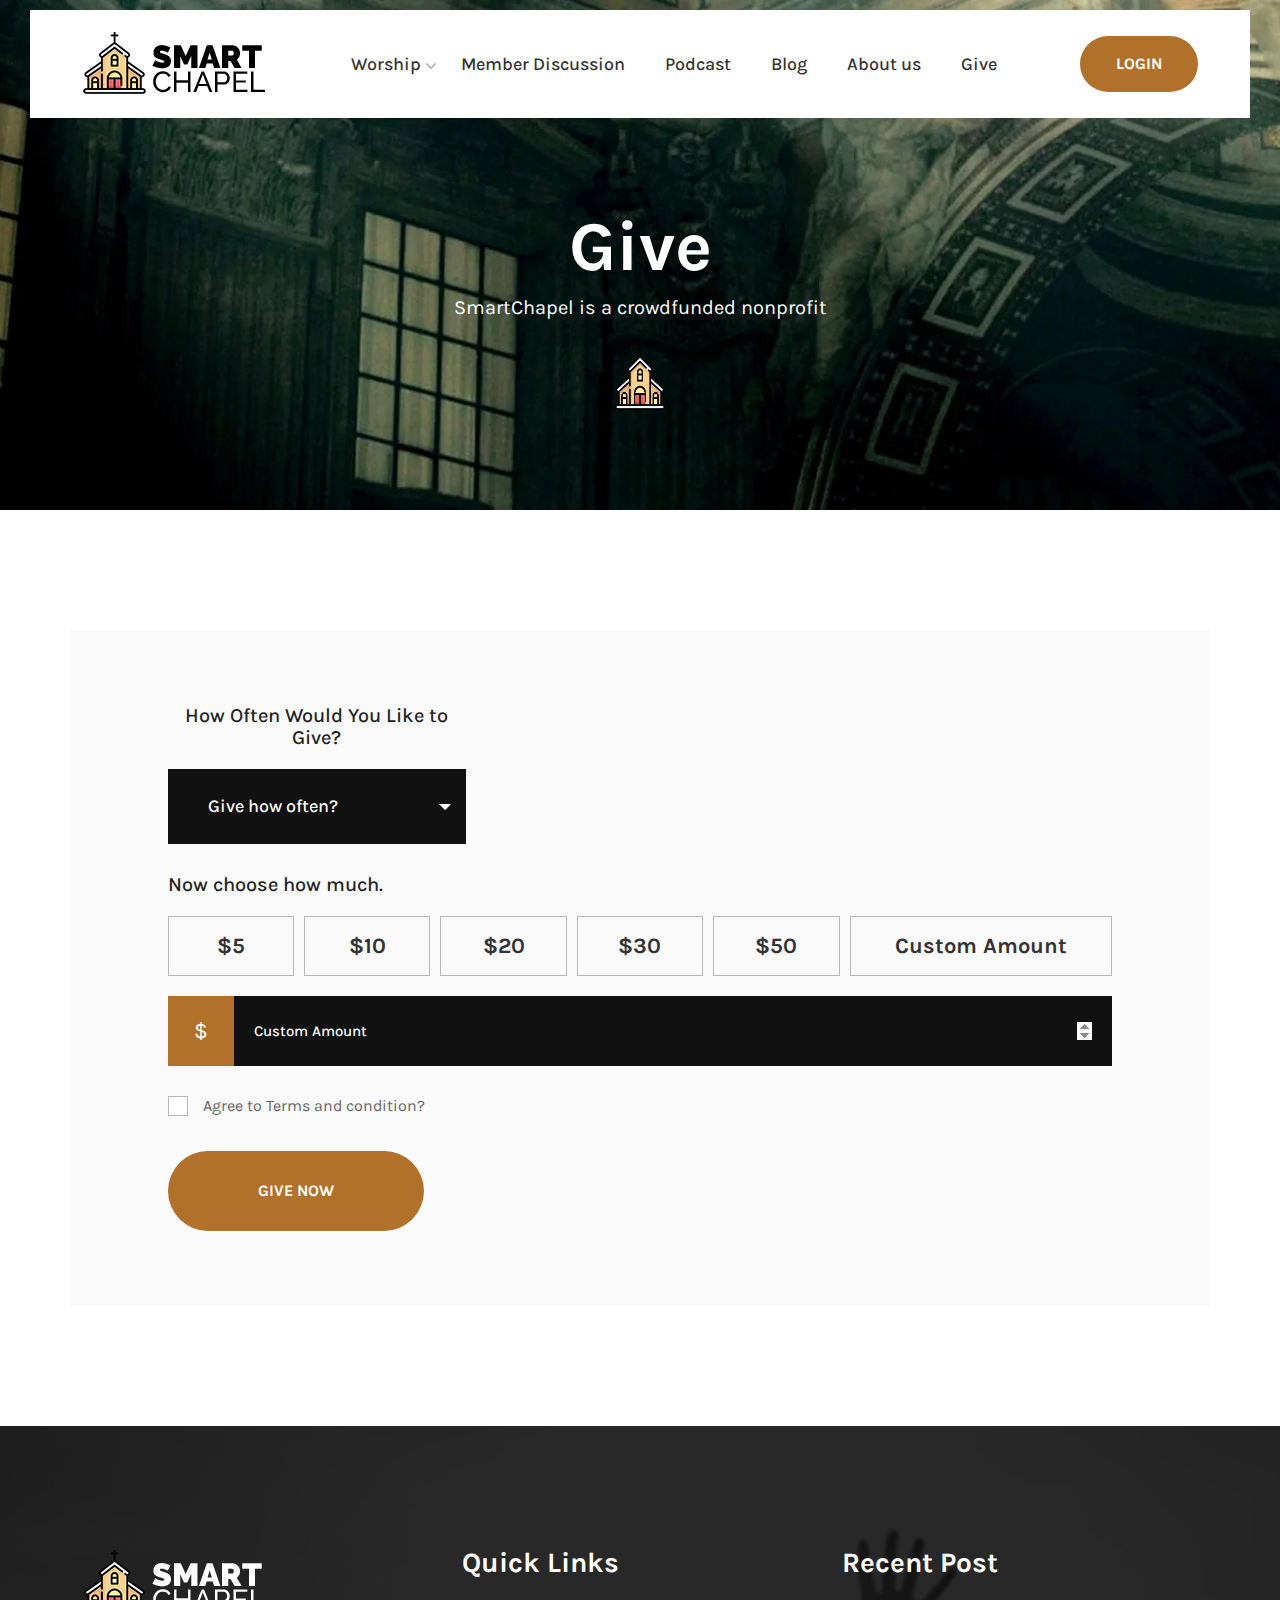
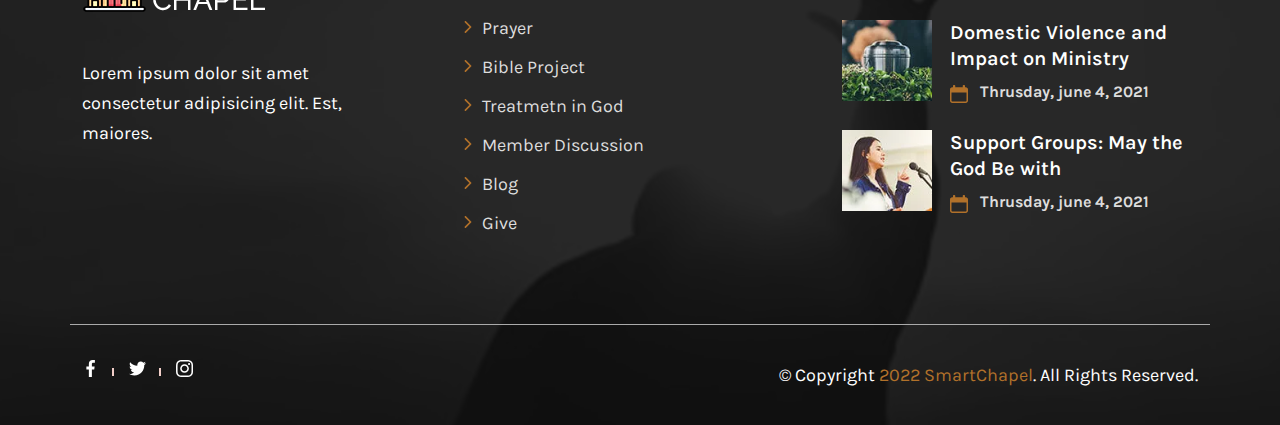
<file: give.html>
<!DOCTYPE html>

<html lang="en">

 
<head>

	<!-- Meta Options -->

	<meta charset="utf-8">

	<meta http-equiv="X-UA-Compatible" content="IE=edge">

	<meta name="viewport" content="width=device-width, initial-scale=1.0" />



	<!-- Title -->

	<title>Smartchapel</title>



	<!-- Bootstrap -->

	<link rel="stylesheet" type="text/css" href="assets/css/bootstrap.min.css">

	<!-- Favicon -->

	<link rel="icon" type="image/x-icon" href="assets/images/fav.png">

	<!-- Slick Slider -->

	<link rel="stylesheet" type="text/css" href="assets/css/slick.css">

	<!-- Animate -->

	<link rel="stylesheet" type="text/css" href="assets/css/animate.min.css">


	<!-- Animate on scroll -->

	<link rel="stylesheet" type="text/css" href="assets/css/aos.css">


	<!-- Fancy Box -->

	<link rel="stylesheet" href="assets/css/jquery.fancybox.min.css">


	<!-- Stylesheet -->

	<link rel="stylesheet" type="text/css" href="assets/css/all.min.css">
	<link rel="stylesheet" type="text/css" href="assets/css/style.css">



	<!-- Colors -->

	<link rel="stylesheet" type="text/css" href="assets/css/color.css">



	<!-- Responsive -->

	<link rel="stylesheet" type="text/css" href="assets/css/responsive.css">



</head>

<body>
 
	<!-- Header One Start -->

	<header class="header-one">
 

		<div class="desktop-nav"  id="stickyHeader">

			<div class="container">

				<div class="row">

					<div class="col-lg-12">

						<nav>

							<div class="logo">

								<a href="index.html">

									<img src="assets/images/logo.png" alt="Logo">

								</a>

							</div>

							<div class="nav-bar">

								<ul>

									<li class="menu-item-has-children">

										<a href="JavaScript:void(0)">Worship </a>



										<ul class="sub-menu">

											<li><a href="all-member-disccusion-post.html">Prayer </a></li>

											<li><a href="all-member-disccusion-post.html">Bible Project</a></li>

											<li><a href="all-member-disccusion-post.html">Treatment in God</a></li>

										</ul>

									</li>

									<li><a href="member-discussion-categories.html">Member Discussion</a> </li>

									<li><a href="podcast.html">Podcast</a>  </li>
									<li><a href="blog.html">Blog</a>  </li>
									<li><a href="about-us.html">About us</a>  </li>

									 

									<li><a href="give.html">Give</a></li>

								</ul>

							</div>

							<div class="donation"> 
								<a href="auth/login.html" class="theme-btn"  >Login</a>

							</div>

							<div id="nav-icon4">

							  <span></span>

							  <span></span>

							  <span></span>

							</div>

						</nav>

					</div>

				</div>

			</div>

		</div>

		<div class="mobile-nav" id="mobile-nav">

			<div class="res-log">

				<a href="index-2.html">

					<img src="assets/images/logo.png" alt="Responsive Logo">

				</a>

			</div>

			<ul>

				<li class="menu-item-has-children">

					<a href="JavaScript:void(0)">Worship </a> 
					<ul class="sub-menu">

						<li><a href="all-member-disccusion-post.html">Prayer </a></li>

						<li><a href="all-member-disccusion-post.html">Bible Project</a></li>

						<li><a href="all-member-disccusion-post.html">Treatment in God</a></li>

					</ul>

				</li>

				<li><a href="member-discussion-categories.html">Member Discussion</a> </li>
				<li><a href="podcast.html">Podcast</a>  </li>

				<li><a href="blog.html">Blog</a>  </li> 
				<li><a href="about-us.html">About us</a>  </li>

				<li><a href="give.html">Give</a></li>
			</ul> 
			<div class="donation"> 
				<a href="auth/login.html" class="theme-btn"  >Login</a> 
			</div>
			<a href="JavaScript:void(0)" id="res-cross"></a>
		</div>

	</header>
	<!-- Header One Start -->



	<!-- Banner Start -->

	<section class="banner position-relative">

		<div class="parallax" style="background-image: url(assets/images/banner.webp);"></div>

			<div class="banner-data text-center">

				<h2 class="text-white font-bold">Give</h2>

				<ul class="flex-all">

					<li><a href="JavaScript:void(0)" class="text-white">SmartChapel is a crowdfunded nonprofit</a></li>
 

				</ul>

				<img src="assets/images/fav.png" alt="Banner Logo">

			</div>

	</section>

	<!-- Banner End -->



	<!-- Donation Page Start -->

	<section class="gap donation-page">

		<div class="container">
			<div class="row bg-grey">
				<div class="start-donation w-85 m-auto">
					<form>
						<div class="donation-type">
							<div class="row">
								<div class="col-lg-4">
									<span class="heading">How Often Would You Like to Give?</span>
									<div class="select_box">
										<select class="form-select" aria-label="Default select example">
										  <option selected>Give how often?</option>
										  <option value="1">One Time</option>
										  <option value="2">Monthly</option> 
										</select>
									</div>
								</div>
							</div>
						</div>
						<div class="select-amount donation-form">
							<span class="heading">Now choose how much.</span>
							<ul class="list-unstyled aos-init aos-animate" data-aos="fade-up" data-aos-duration="1400">

								<li><a class="donating" href="JavaScript:void(0)">$<span class="donation_amount">5</span></a>

								</li>

								<li><a class="donating" href="JavaScript:void(0)">$<span class="donation_amount">10</span></a>

								</li>

								<li><a class="donating" href="JavaScript:void(0)">$<span class="donation_amount">20</span></a>

								</li>

								<li><a class="donating" href="JavaScript:void(0)">$<span class="donation_amount">30</span></a>

								</li>
								<li><a class="donating" href="JavaScript:void(0)">$<span class="donation_amount">50</span></a>

								</li>
								<li><a class="donating" href="JavaScript:void(0)">Custom Amount</a>

								</li>

							</ul>
							<div class="custom-donation-amount aos-init aos-animate" data-aos="fade-up" data-aos-duration="1300">
								<span class="text-white">$</span> 
								<input class="donated_amount" type="number" placeholder="Custom Amount">
							</div>
						</div>
						 
						<div class="personal-info payment-info">
							 
							<div class="dp-agree">
						  	  <input class="form-check-input" type="checkbox" name="flexRadioDefault" id="flexRadioDefault1">
							  <label class="form-check-label">
							    Agree to Terms and condition?
							  </label>
							</div> 
							<div class="col-12">
							    <button type="submit" class="theme-btn">Give Now</button>
							 </div>
						</div>
					</form>
				</div>
			</div>
		</div>

	</section>

	<!-- Donation Page End -->


	<!-- Footer One Start -->

	<footer class="gap footer-one no-bottom green-overlay">

		<div class="parallax" style="background-image: url(assets/images/footer-bg.webp);"></div>

		<div class="container">

			<div class="row part-one">

				<div class="col-lg-3 col-md-6 col-sm-12">

					<a href="index-2.html">

						<img class="footer-logo" src="assets/images/footer-logo.png" alt="footer logo">

					</a>

					<p class="text-white">Lorem ipsum dolor sit amet consectetur adipisicing elit. Est, maiores.</p> 

				</div>

				<div class="col-lg-3 col-md-6 col-sm-12">

					<h2 class="text-white">Quick Links</h2>

					<ul class="quick-links">

						<li><a href="#">Prayer</a></li>

						<li><a href="#">Bible Project</a></li>

						<li><a href="#">Treatmetn in God</a></li>

						<li><a href="#">Member Discussion</a></li>

						<li><a href="#">Blog</a></li>

						<li><a href="#">Give</a></li>

					</ul>

				</div>

				<div class="col-lg-4 col-md-6 col-sm-12">

					<h2 class="text-white">Recent Post</h2>

					<ul class="footer-events">

						<li>

							<figure>

								<img src="assets/images/f-event-2.webp" alt="Event Image">

							</figure>

							<div>

								<a href="#">Domestic Violence and Impact on Ministry</a>

								<p class="post-date">Thrusday, june 4, 2021</p>

							</div>

						</li>

						<li>

							<figure>

								<img src="assets/images/f-event.webp" alt="Event Image 2">

							</figure>

							<div>

								<a href="#">Support Groups: May the God Be with</a>

								<p class="post-date">Thrusday, june 4, 2021</p>

							</div>

						</li>

					</ul>

				</div>

			</div>

			<div class="copy-right">

				<div class="social">

					<ul class="social-medias">

						<li><a href="JavaScript:void(0)"><img src="assets/images/facebook.svg" alt="facebook"></a></li>

						<li><a href="JavaScript:void(0)"><img src="assets/images/twitter.svg" alt="twitter"></a></li>

						<li><a href="JavaScript:void(0)"><img src="assets/images/instagram.svg" alt="instagram"></a></li>

					</ul>

				</div>

				<div class="footer-rights">

					<p class="text-white">© Copyright <span>2022 SmartChapel</span>. All Rights Reserved.</p>

				</div>

				

			</div>

		</div>

	</footer>

	<!-- Footer One End -->



	<!-- Scroll to top -->

	<button id="scrollTop" class="scrollTopStick"><svg viewBox="0 0 490.523 490.523" fill="#fff" height="15"> <path style="fill:#FFC107;" d="M487.411,355.047L252.744,120.38c-4.165-4.164-10.917-4.164-15.083,0L2.994,355.047 c-4.093,4.237-3.976,10.99,0.262,15.083c4.134,3.993,10.687,3.993,14.821,0l227.115-227.115l227.115,227.136 c4.237,4.093,10.99,3.976,15.083-0.261c3.993-4.134,3.993-10.688,0-14.821L487.411,355.047z"></path> <path d="M479.859,373.266c-2.831,0.005-5.548-1.115-7.552-3.115L245.192,143.015L18.077,370.151 c-4.237,4.093-10.99,3.976-15.083-0.262c-3.993-4.134-3.993-10.687,0-14.821l234.667-234.667c4.165-4.164,10.917-4.164,15.083,0 l234.667,234.667c4.159,4.172,4.148,10.926-0.024,15.085C485.388,372.146,482.681,373.265,479.859,373.266z"></path> <g> </g> <g> </g> <g> </g> <g> </g> <g> </g> <g> </g> <g> </g> <g> </g> <g> </g> <g> </g> <g> </g> <g> </g> <g> </g> <g> </g> <g> </g> </svg></button>


	<!-- Jquery -->

	<script src="assets/js/jquery.min.js"></script>

	<!-- Fancybox Js -->

	<script src="assets/js/jquery.fancybox.min.js"></script>


	<!-- Bootstrap Js -->

	<script src="assets/js/bootstrap.min.js"></script>


	<!-- Animate on scroll Js -->

	<script src="assets/js/aos.js"></script>

	<!-- Custom Js -->

	<script src="assets/js/custom.js"></script>
	
</body>

 
</html>
</file>
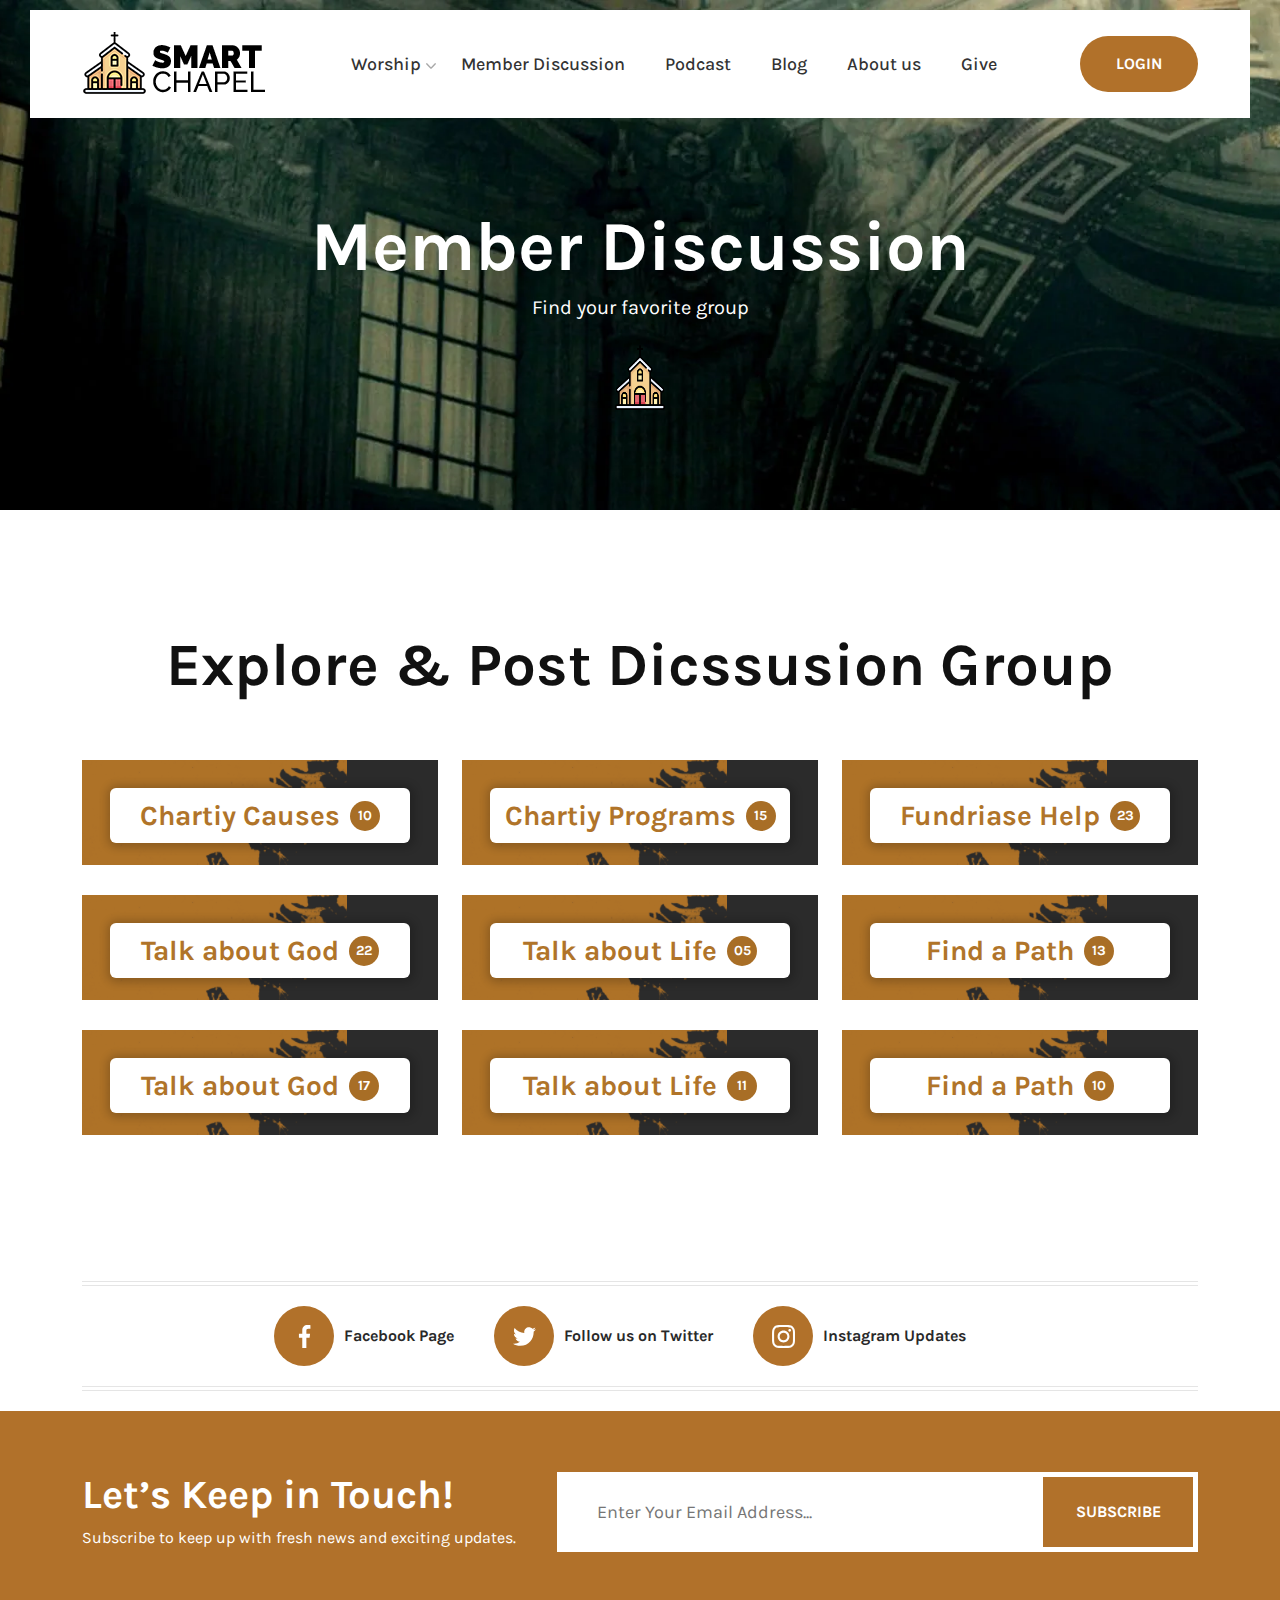
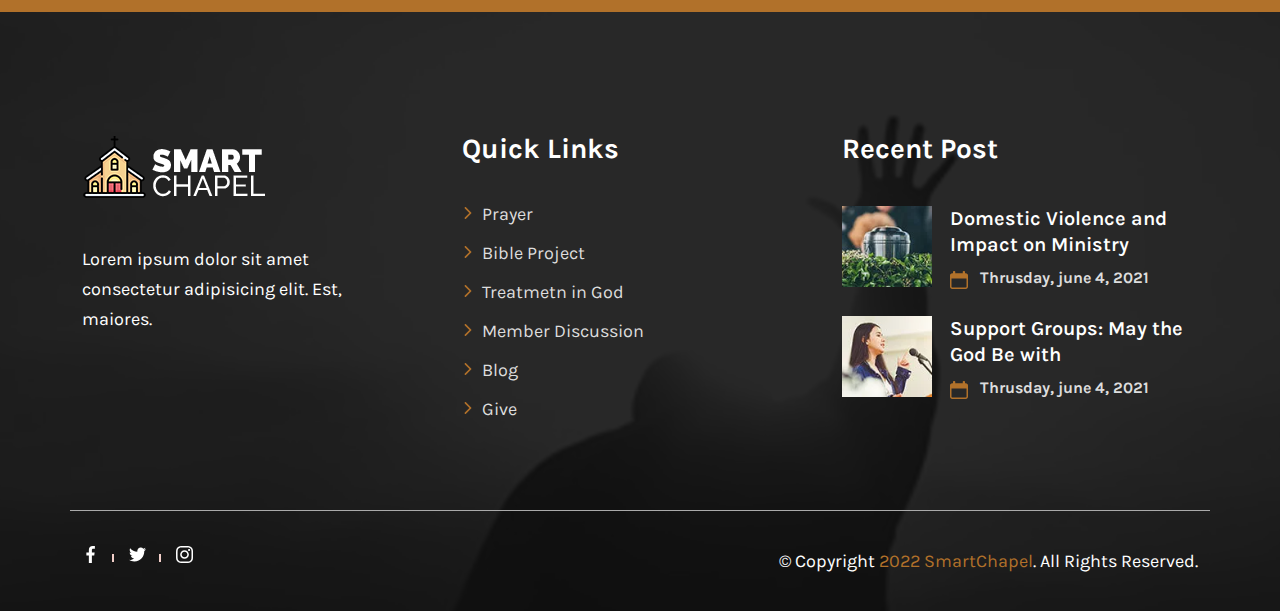
<file: member-discussion-categories.html>
<!DOCTYPE html>

<html lang="en">

<head>

	<!-- Meta Options -->

	<meta charset="utf-8">

	<meta http-equiv="X-UA-Compatible" content="IE=edge">

	<meta name="viewport" content="width=device-width, initial-scale=1.0" />



	<!-- Title -->

	<title>Smartchapel</title>



	<!-- Bootstrap -->

	<link rel="stylesheet" type="text/css" href="assets/css/bootstrap.min.css">

	<!-- Favicon -->

	<link rel="icon" type="image/x-icon" href="assets/images/fav.png">

	<!-- Slick Slider -->

	<link rel="stylesheet" type="text/css" href="assets/css/slick.css">

	<!-- Animate -->

	<link rel="stylesheet" type="text/css" href="assets/css/animate.min.css">


	<!-- Animate on scroll -->

	<link rel="stylesheet" type="text/css" href="assets/css/aos.css">


	<!-- Fancy Box -->

	<link rel="stylesheet" href="assets/css/jquery.fancybox.min.css">


	<!-- Stylesheet -->

	<link rel="stylesheet" type="text/css" href="assets/css/all.min.css">
	<link rel="stylesheet" type="text/css" href="assets/css/style.css">



	<!-- Colors -->

	<link rel="stylesheet" type="text/css" href="assets/css/color.css">



	<!-- Responsive -->

	<link rel="stylesheet" type="text/css" href="assets/css/responsive.css">



</head>

<body>
 
	<!-- Header One Start -->

	<header class="header-one">
 

		<div class="desktop-nav"  id="stickyHeader">

			<div class="container">

				<div class="row">

					<div class="col-lg-12">

						<nav>

							<div class="logo">

								<a href="index.html">

									<img src="assets/images/logo.png" alt="Logo">

								</a>

							</div>

							<div class="nav-bar">

								<ul>

									<li class="menu-item-has-children">

										<a href="JavaScript:void(0)">Worship </a>



										<ul class="sub-menu">

											<li><a href="all-member-disccusion-post.html">Prayer </a></li>

											<li><a href="all-member-disccusion-post.html">Bible Project</a></li>

											<li><a href="all-member-disccusion-post.html">Treatment in God</a></li>

										</ul>

									</li>

									<li><a href="member-discussion-categories.html">Member Discussion</a> </li>

									<li><a href="podcast.html">Podcast</a>  </li>
									<li><a href="blog.html">Blog</a>  </li>
									<li><a href="about-us.html">About us</a>  </li>

									 

									<li><a href="give.html">Give</a></li>

								</ul>

							</div>

							<div class="donation"> 
								<a href="auth/login.html" class="theme-btn"  >Login</a>

							</div>

							<div id="nav-icon4">

							  <span></span>

							  <span></span>

							  <span></span>

							</div>

						</nav>

					</div>

				</div>

			</div>

		</div>

		<div class="mobile-nav" id="mobile-nav">

			<div class="res-log">

				<a href="index-2.html">

					<img src="assets/images/logo.png" alt="Responsive Logo">

				</a>

			</div>

			<ul>

				<li class="menu-item-has-children">

					<a href="JavaScript:void(0)">Worship </a> 
					<ul class="sub-menu">

						<li><a href="all-member-disccusion-post.html">Prayer </a></li>

						<li><a href="all-member-disccusion-post.html">Bible Project</a></li>

						<li><a href="all-member-disccusion-post.html">Treatment in God</a></li>

					</ul>

				</li>

				<li><a href="member-discussion-categories.html">Member Discussion</a> </li>
				<li><a href="podcast.html">Podcast</a>  </li>

				<li><a href="blog.html">Blog</a>  </li> 
				<li><a href="about-us.html">About us</a>  </li>

				<li><a href="give.html">Give</a></li>
			</ul> 
			<div class="donation"> 
				<a href="auth/login.html" class="theme-btn"  >Login</a> 
			</div>
			<a href="JavaScript:void(0)" id="res-cross"></a>
		</div>

	</header>
	<!-- Header One Start -->



	<!-- Banner Start -->

	<section class="banner position-relative">

		<div class="parallax" style="background-image: url(assets/images/banner.webp);"></div>

			<div class="banner-data text-center">

				<h2 class="text-white font-bold">Member Discussion</h2>

				<ul class="flex-all">

					<li><a href="JavaScript:void(0)" class="text-white">Find your favorite group</a></li> 

				</ul>

				<img src="assets/images/fav.png" alt="Banner Logo">

			</div>

	</section>

	<!-- Banner End -->



	<!-- Our Ministries Start -->

	<section class="gap our-ministries">

		<div class="heading">

				<h2 class="m-auto">Explore & Post Dicssusion Group</h2>

			</div>

		<div class="container">

			<div class="row">

				<div class="col-lg-4 col-md-6 col-sm-12">

					<div class="ministry text-center light-bgg position-relative"> 

						<a href="all-member-disccusion-post.html" class="font-bold flex-all position-relative">Chartiy Causes  <span>10</span></a>

					</div>

				</div>

				<div class="col-lg-4 col-md-6 col-sm-12">

					<div class="ministry text-center light-bgg position-relative"> 

						<a href="all-member-disccusion-post.html" class="font-bold flex-all position-relative">Chartiy Programs <span>15</span></a> 

					</div>

				</div>

				<div class="col-lg-4 col-md-6 col-sm-12">

					<div class="ministry text-center light-bgg position-relative"> 

						<a href="all-member-disccusion-post.html" class="font-bold flex-all position-relative">Fundriase Help <span>23</span></a>

					</div>

				</div>

				<div class="col-lg-4 col-md-6 col-sm-12">

					<div class="ministry text-center light-bgg position-relative"> 

						<a href="all-member-disccusion-post.html" class="font-bold flex-all position-relative">Talk about God <span>22</span></a>

					</div>

				</div>

				<div class="col-lg-4 col-md-6 col-sm-12">

					<div class="ministry text-center light-bgg position-relative"> 

						<a href="all-member-disccusion-post.html" class="font-bold flex-all position-relative">Talk about Life <span>05</span></a>

					</div>

				</div>

				<div class="col-lg-4 col-md-6 col-sm-12">

					<div class="ministry text-center light-bgg position-relative"> 

						<a href="all-member-disccusion-post.html" class="font-bold flex-all position-relative">Find a Path <span>13</span></a>

					</div>

				</div>


				<div class="col-lg-4 col-md-6 col-sm-12">

					<div class="ministry text-center light-bgg position-relative"> 

						<a href="all-member-disccusion-post.html" class="font-bold flex-all position-relative">Talk about God <span>17</span></a>

					</div>

				</div>

				<div class="col-lg-4 col-md-6 col-sm-12">

					<div class="ministry text-center light-bgg position-relative"> 

						<a href="all-member-disccusion-post.html" class="font-bold flex-all position-relative">Talk about Life <span>11</span></a>

					</div>

				</div>

				<div class="col-lg-4 col-md-6 col-sm-12">

					<div class="ministry text-center light-bgg position-relative"> 

						<a href="all-member-disccusion-post.html" class="font-bold flex-all position-relative">Find a Path <span>10</span></a>

					</div>

				</div>
 

			</div>

		</div>

	</section>

	<!-- Our Ministries End -->



	<!-- Social Media Start -->

	<div class="s-medias mb-4">

		<div class="container">

			<ul class="flex-all position-relative">

				<li class="flex-all">

					<a href="JavaScript:void(0)" class="flex-all rounded-circle">

						<svg id="gggg" enable-background="new 0 0 24 24" viewBox="0 0 24 24"  xmlns="http://www.w3.org/2000/svg"><path d="m15.997 3.985h2.191v-3.816c-.378-.052-1.678-.169-3.192-.169-3.159 0-5.323 1.987-5.323 5.639v3.361h-3.486v4.266h3.486v10.734h4.274v-10.733h3.345l.531-4.266h-3.877v-2.939c.001-1.233.333-2.077 2.051-2.077z"/></svg>

					</a>

					<p class="font-bold">Facebook Page</p>

				</li>

				<li class="flex-all">

					<a href="JavaScript:void(0)" class="flex-all rounded-circle">

						<svg version="1.1" id="sdsff" xmlns="http://www.w3.org/2000/svg" xmlns:xlink="http://www.w3.org/1999/xlink" x="0px" y="0px" viewBox="0 0 512 512" style="enable-background:new 0 0 512 512;" xml:space="preserve"> <g> <g> <path d="M512,97.248c-19.04,8.352-39.328,13.888-60.48,16.576c21.76-12.992,38.368-33.408,46.176-58.016 c-20.288,12.096-42.688,20.64-66.56,25.408C411.872,60.704,384.416,48,354.464,48c-58.112,0-104.896,47.168-104.896,104.992 c0,8.32,0.704,16.32,2.432,23.936c-87.264-4.256-164.48-46.08-216.352-109.792c-9.056,15.712-14.368,33.696-14.368,53.056 c0,36.352,18.72,68.576,46.624,87.232c-16.864-0.32-33.408-5.216-47.424-12.928c0,0.32,0,0.736,0,1.152 c0,51.008,36.384,93.376,84.096,103.136c-8.544,2.336-17.856,3.456-27.52,3.456c-6.72,0-13.504-0.384-19.872-1.792 c13.6,41.568,52.192,72.128,98.08,73.12c-35.712,27.936-81.056,44.768-130.144,44.768c-8.608,0-16.864-0.384-25.12-1.44 C46.496,446.88,101.6,464,161.024,464c193.152,0,298.752-160,298.752-298.688c0-4.64-0.16-9.12-0.384-13.568 C480.224,136.96,497.728,118.496,512,97.248z"/> </g> </g> <g> </g> <g> </g> <g> </g> <g> </g> <g> </g> <g> </g> <g> </g> <g> </g> <g> </g> <g> </g> <g> </g> <g> </g> <g> </g> <g> </g> <g> </g> </svg>

					</a>

					<p class="font-bold">Follow us on Twitter</p>

				</li>

				<li class="flex-all">

					<a href="JavaScript:void(0)" class="flex-all rounded-circle">

						<svg viewBox="0 0 511 511.9"  xmlns="http://www.w3.org/2000/svg"><path d="m510.949219 150.5c-1.199219-27.199219-5.597657-45.898438-11.898438-62.101562-6.5-17.199219-16.5-32.597657-29.601562-45.398438-12.800781-13-28.300781-23.101562-45.300781-29.5-16.296876-6.300781-34.898438-10.699219-62.097657-11.898438-27.402343-1.300781-36.101562-1.601562-105.601562-1.601562s-78.199219.300781-105.5 1.5c-27.199219 1.199219-45.898438 5.601562-62.097657 11.898438-17.203124 6.5-32.601562 16.5-45.402343 29.601562-13 12.800781-23.097657 28.300781-29.5 45.300781-6.300781 16.300781-10.699219 34.898438-11.898438 62.097657-1.300781 27.402343-1.601562 36.101562-1.601562 105.601562s.300781 78.199219 1.5 105.5c1.199219 27.199219 5.601562 45.898438 11.902343 62.101562 6.5 17.199219 16.597657 32.597657 29.597657 45.398438 12.800781 13 28.300781 23.101562 45.300781 29.5 16.300781 6.300781 34.898438 10.699219 62.101562 11.898438 27.296876 1.203124 36 1.5 105.5 1.5s78.199219-.296876 105.5-1.5c27.199219-1.199219 45.898438-5.597657 62.097657-11.898438 34.402343-13.300781 61.601562-40.5 74.902343-74.898438 6.296876-16.300781 10.699219-34.902343 11.898438-62.101562 1.199219-27.300781 1.5-36 1.5-105.5s-.101562-78.199219-1.300781-105.5zm-46.097657 209c-1.101562 25-5.300781 38.5-8.800781 47.5-8.601562 22.300781-26.300781 40-48.601562 48.601562-9 3.5-22.597657 7.699219-47.5 8.796876-27 1.203124-35.097657 1.5-103.398438 1.5s-76.5-.296876-103.402343-1.5c-25-1.097657-38.5-5.296876-47.5-8.796876-11.097657-4.101562-21.199219-10.601562-29.398438-19.101562-8.5-8.300781-15-18.300781-19.101562-29.398438-3.5-9-7.699219-22.601562-8.796876-47.5-1.203124-27-1.5-35.101562-1.5-103.402343s.296876-76.5 1.5-103.398438c1.097657-25 5.296876-38.5 8.796876-47.5 4.101562-11.101562 10.601562-21.199219 19.203124-29.402343 8.296876-8.5 18.296876-15 29.398438-19.097657 9-3.5 22.601562-7.699219 47.5-8.800781 27-1.199219 35.101562-1.5 103.398438-1.5 68.402343 0 76.5.300781 103.402343 1.5 25 1.101562 38.5 5.300781 47.5 8.800781 11.097657 4.097657 21.199219 10.597657 29.398438 19.097657 8.5 8.300781 15 18.300781 19.101562 29.402343 3.5 9 7.699219 22.597657 8.800781 47.5 1.199219 27 1.5 35.097657 1.5 103.398438s-.300781 76.300781-1.5 103.300781zm0 0"/><path d="m256.449219 124.5c-72.597657 0-131.5 58.898438-131.5 131.5s58.902343 131.5 131.5 131.5c72.601562 0 131.5-58.898438 131.5-131.5s-58.898438-131.5-131.5-131.5zm0 216.800781c-47.097657 0-85.300781-38.199219-85.300781-85.300781s38.203124-85.300781 85.300781-85.300781c47.101562 0 85.300781 38.199219 85.300781 85.300781s-38.199219 85.300781-85.300781 85.300781zm0 0"/><path d="m423.851562 119.300781c0 16.953125-13.746093 30.699219-30.703124 30.699219-16.953126 0-30.699219-13.746094-30.699219-30.699219 0-16.957031 13.746093-30.699219 30.699219-30.699219 16.957031 0 30.703124 13.742188 30.703124 30.699219zm0 0"/></svg>

					</a>

					<p class="font-bold">Instagram Updates</p>

				</li>

			</ul>

		</div>

	</div>

	<!-- Social Media End -->


	<!-- Subscribe Start -->

	<section class="subscribe">

		<div class="container">

			<div class="row align-items-center">

				<div class="col-lg-5 col-md-12 col-sm-12">

					<h3 class="text-white">Let’s Keep in Touch!</h3>

					<p class="text-white">Subscribe to keep up with fresh news and exciting updates.</p>

				</div>

				<div class="col-lg-7 col-md-12 col-sm-12">

					<form>

						<input type="text" name="Text" placeholder="Enter Your Email Address...">

						<button>Subscribe</button>

					</form>

				</div>

			</div>

		</div>

	</section>

	<!-- Subscribe End -->



	<!-- Footer One Start -->

	<footer class="gap footer-one no-bottom green-overlay">

		<div class="parallax" style="background-image: url(assets/images/footer-bg.webp);"></div>

		<div class="container">

			<div class="row part-one">

				<div class="col-lg-3 col-md-6 col-sm-12">

					<a href="index-2.html">

						<img class="footer-logo" src="assets/images/footer-logo.png" alt="footer logo">

					</a>

					<p class="text-white">Lorem ipsum dolor sit amet consectetur adipisicing elit. Est, maiores.</p> 

				</div>

				<div class="col-lg-3 col-md-6 col-sm-12">

					<h2 class="text-white">Quick Links</h2>

					<ul class="quick-links">

						<li><a href="#">Prayer</a></li>

						<li><a href="#">Bible Project</a></li>

						<li><a href="#">Treatmetn in God</a></li>

						<li><a href="#">Member Discussion</a></li>

						<li><a href="#">Blog</a></li>

						<li><a href="#">Give</a></li>

					</ul>

				</div>

				<div class="col-lg-4 col-md-6 col-sm-12">

					<h2 class="text-white">Recent Post</h2>

					<ul class="footer-events">

						<li>

							<figure>

								<img src="assets/images/f-event-2.webp" alt="Event Image">

							</figure>

							<div>

								<a href="#">Domestic Violence and Impact on Ministry</a>

								<p class="post-date">Thrusday, june 4, 2021</p>

							</div>

						</li>

						<li>

							<figure>

								<img src="assets/images/f-event.webp" alt="Event Image 2">

							</figure>

							<div>

								<a href="#">Support Groups: May the God Be with</a>

								<p class="post-date">Thrusday, june 4, 2021</p>

							</div>

						</li>

					</ul>

				</div>

			</div>

			<div class="copy-right">

				<div class="social">

					<ul class="social-medias">

						<li><a href="JavaScript:void(0)"><img src="assets/images/facebook.svg" alt="facebook"></a></li>

						<li><a href="JavaScript:void(0)"><img src="assets/images/twitter.svg" alt="twitter"></a></li>

						<li><a href="JavaScript:void(0)"><img src="assets/images/instagram.svg" alt="instagram"></a></li>

					</ul>

				</div>

				<div class="footer-rights">

					<p class="text-white">© Copyright <span>2022 SmartChapel</span>. All Rights Reserved.</p>

				</div>

				

			</div>

		</div>

	</footer>

	<!-- Footer One End -->



	<!-- Scroll to top -->

	<button id="scrollTop" class="scrollTopStick"><svg viewBox="0 0 490.523 490.523" fill="#fff" height="15"> <path style="fill:#FFC107;" d="M487.411,355.047L252.744,120.38c-4.165-4.164-10.917-4.164-15.083,0L2.994,355.047 c-4.093,4.237-3.976,10.99,0.262,15.083c4.134,3.993,10.687,3.993,14.821,0l227.115-227.115l227.115,227.136 c4.237,4.093,10.99,3.976,15.083-0.261c3.993-4.134,3.993-10.688,0-14.821L487.411,355.047z"></path> <path d="M479.859,373.266c-2.831,0.005-5.548-1.115-7.552-3.115L245.192,143.015L18.077,370.151 c-4.237,4.093-10.99,3.976-15.083-0.262c-3.993-4.134-3.993-10.687,0-14.821l234.667-234.667c4.165-4.164,10.917-4.164,15.083,0 l234.667,234.667c4.159,4.172,4.148,10.926-0.024,15.085C485.388,372.146,482.681,373.265,479.859,373.266z"></path> <g> </g> <g> </g> <g> </g> <g> </g> <g> </g> <g> </g> <g> </g> <g> </g> <g> </g> <g> </g> <g> </g> <g> </g> <g> </g> <g> </g> <g> </g> </svg></button>



	<!-- Jquery -->

	<script src="assets/js/jquery.min.js"></script>


	<!-- Animate on scroll Js -->

	<script src="assets/js/aos.js"></script>


	<!-- Fancybox Js -->

	<script src="assets/js/jquery.fancybox.min.js"></script>


	<!-- Bootstrap Js -->

	<script src="assets/js/bootstrap.min.js"></script>


	<!-- Custom Js -->

	<script src="assets/js/custom.js"></script>

	
</body>


</html>
</file>
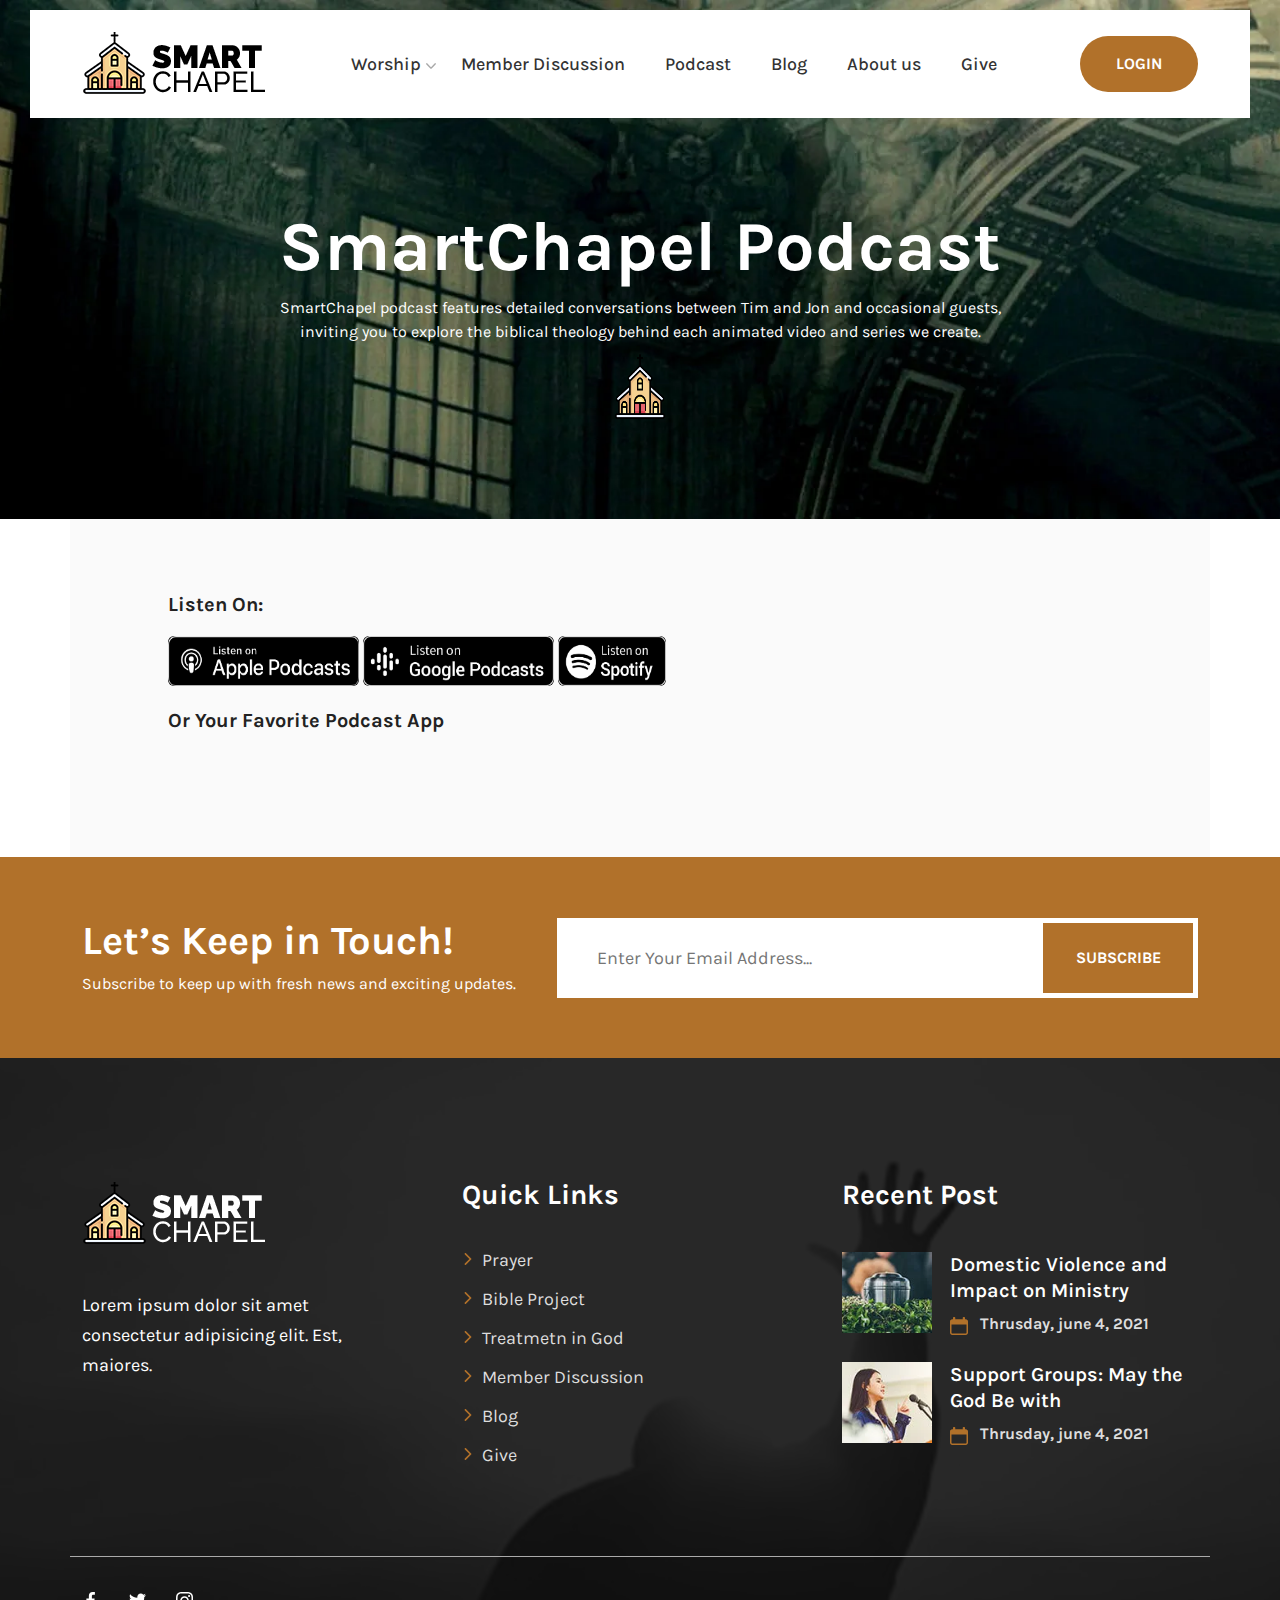
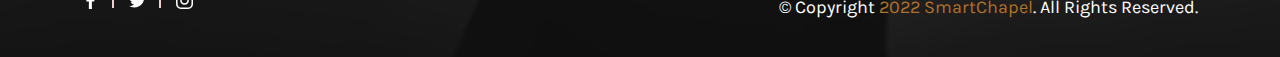
<file: podcast.html>
<!DOCTYPE html>

<html lang="en">

 
<head>

	<!-- Meta Options -->

	<meta charset="utf-8">

	<meta http-equiv="X-UA-Compatible" content="IE=edge">

	<meta name="viewport" content="width=device-width, initial-scale=1.0" />



	<!-- Title -->

	<title>Smartchapel</title>



	<!-- Bootstrap -->

	<link rel="stylesheet" type="text/css" href="assets/css/bootstrap.min.css">

	<!-- Favicon -->

	<link rel="icon" type="image/x-icon" href="assets/images/fav.png">

	<!-- Slick Slider -->

	<link rel="stylesheet" type="text/css" href="assets/css/slick.css">

	<!-- Animate -->

	<link rel="stylesheet" type="text/css" href="assets/css/animate.min.css">


	<!-- Animate on scroll -->

	<link rel="stylesheet" type="text/css" href="assets/css/aos.css">


	<!-- Fancy Box -->

	<link rel="stylesheet" href="assets/css/jquery.fancybox.min.css">


	<!-- Stylesheet -->

	<link rel="stylesheet" type="text/css" href="assets/css/all.min.css">
	<link rel="stylesheet" type="text/css" href="assets/css/style.css">



	<!-- Colors -->

	<link rel="stylesheet" type="text/css" href="assets/css/color.css">



	<!-- Responsive -->

	<link rel="stylesheet" type="text/css" href="assets/css/responsive.css">



</head>

<body>
 
	<!-- Header One Start -->

	<header class="header-one">
 

		<div class="desktop-nav"  id="stickyHeader">

			<div class="container">

				<div class="row">

					<div class="col-lg-12">

						<nav>

							<div class="logo">

								<a href="index.html">

									<img src="assets/images/logo.png" alt="Logo">

								</a>

							</div>

							<div class="nav-bar">

								<ul>

									<li class="menu-item-has-children">

										<a href="JavaScript:void(0)">Worship </a>



										<ul class="sub-menu">

											<li><a href="all-member-disccusion-post.html">Prayer </a></li>

											<li><a href="all-member-disccusion-post.html">Bible Project</a></li>

											<li><a href="all-member-disccusion-post.html">Treatment in God</a></li>

										</ul>

									</li>

									<li><a href="member-discussion-categories.html">Member Discussion</a> </li>

									<li><a href="podcast.html">Podcast</a>  </li>
									<li><a href="blog.html">Blog</a>  </li>
									<li><a href="about-us.html">About us</a>  </li>

									 

									<li><a href="give.html">Give</a></li>

								</ul>

							</div>

							<div class="donation"> 
								<a href="auth/login.html" class="theme-btn"  >Login</a>

							</div>

							<div id="nav-icon4">

							  <span></span>

							  <span></span>

							  <span></span>

							</div>

						</nav>

					</div>

				</div>

			</div>

		</div>

		<div class="mobile-nav" id="mobile-nav">

			<div class="res-log">

				<a href="index-2.html">

					<img src="assets/images/logo.png" alt="Responsive Logo">

				</a>

			</div>

			<ul>

				<li class="menu-item-has-children">

					<a href="JavaScript:void(0)">Worship </a> 
					<ul class="sub-menu">

						<li><a href="all-member-disccusion-post.html">Prayer </a></li>

						<li><a href="all-member-disccusion-post.html">Bible Project</a></li>

						<li><a href="all-member-disccusion-post.html">Treatment in God</a></li>

					</ul>

				</li>

				<li><a href="member-discussion-categories.html">Member Discussion</a> </li>
				<li><a href="podcast.html">Podcast</a>  </li>

				<li><a href="blog.html">Blog</a>  </li> 
				<li><a href="about-us.html">About us</a>  </li>

				<li><a href="give.html">Give</a></li>
			</ul> 
			<div class="donation"> 
				<a href="auth/login.html" class="theme-btn"  >Login</a> 
			</div>
			<a href="JavaScript:void(0)" id="res-cross"></a>
		</div>

	</header>
	<!-- Header One Start -->



	<!-- Banner Start -->

	<section class="banner position-relative">

		<div class="parallax" style="background-image: url(assets/images/banner.webp);"></div>

			<div class="container">
				<div class="row justify-content-center">
					<div class="col-lg-8">
						<div class="banner-data text-center">

							<h2 class="text-white font-bold">SmartChapel Podcast</h2>

							<ul class="flex-all">

								<li  class="text-white mt-3">SmartChapel  podcast features detailed conversations between Tim and Jon and occasional guests, inviting you to explore the biblical theology behind each animated video and series we create.</a></li>
			 

							</ul>

							<img src="assets/images/fav.png" alt="Banner Logo">

						</div>
					</div>
				</div>
			</div>

	</section>

	<!-- Banner End -->



	<!-- Donation Page Start -->

	<section class=" donation-page">

		<div class="container">
			<div class="row bg-grey">
				<div class="start-donation w-85 m-auto">
					<form>
						<div class="donation-type">
							<div class="row">
								<div class="col-lg-12">
									<span class="heading"><strong>Listen On:</strong></span>
									<div class="all_pod_soc">
										<a href=""><img src="assets/images/listen-apple.png" alt=""></a>
										<a href=""><img src="assets/images/listen-google.png" alt=""></a>
										<a href=""><img class="spoti" src="assets/images/listen-spotify.png" alt=""></a>
									</div>

									<span class="heading mt-4"><strong>Or Your Favorite Podcast App</strong></span>
									 
								</div>
							</div>
						</div>  
					</form>
				</div>
			</div>
		</div>

	</section>

	<!-- Donation Page End -->


	<!-- Subscribe Start -->

	<section class="subscribe">

		<div class="container">

			<div class="row align-items-center">

				<div class="col-lg-5 col-md-12 col-sm-12">

					<h3 class="text-white">Let’s Keep in Touch!</h3>

					<p class="text-white">Subscribe to keep up with fresh news and exciting updates.</p>

				</div>

				<div class="col-lg-7 col-md-12 col-sm-12">

					<form>

						<input type="text" name="Text" placeholder="Enter Your Email Address...">

						<button>Subscribe</button>

					</form>

				</div>

			</div>

		</div>

	</section>

	<!-- Subscribe End -->


	<!-- Footer One Start -->

	<footer class="gap footer-one no-bottom green-overlay">

		<div class="parallax" style="background-image: url(assets/images/footer-bg.webp);"></div>

		<div class="container">

			<div class="row part-one">

				<div class="col-lg-3 col-md-6 col-sm-12">

					<a href="index-2.html">

						<img class="footer-logo" src="assets/images/footer-logo.png" alt="footer logo">

					</a>

					<p class="text-white">Lorem ipsum dolor sit amet consectetur adipisicing elit. Est, maiores.</p> 

				</div>

				<div class="col-lg-3 col-md-6 col-sm-12">

					<h2 class="text-white">Quick Links</h2>

					<ul class="quick-links">

						<li><a href="#">Prayer</a></li>

						<li><a href="#">Bible Project</a></li>

						<li><a href="#">Treatmetn in God</a></li>

						<li><a href="#">Member Discussion</a></li>

						<li><a href="#">Blog</a></li>

						<li><a href="#">Give</a></li>

					</ul>

				</div>

				<div class="col-lg-4 col-md-6 col-sm-12">

					<h2 class="text-white">Recent Post</h2>

					<ul class="footer-events">

						<li>

							<figure>

								<img src="assets/images/f-event-2.webp" alt="Event Image">

							</figure>

							<div>

								<a href="#">Domestic Violence and Impact on Ministry</a>

								<p class="post-date">Thrusday, june 4, 2021</p>

							</div>

						</li>

						<li>

							<figure>

								<img src="assets/images/f-event.webp" alt="Event Image 2">

							</figure>

							<div>

								<a href="#">Support Groups: May the God Be with</a>

								<p class="post-date">Thrusday, june 4, 2021</p>

							</div>

						</li>

					</ul>

				</div>

			</div>

			<div class="copy-right">

				<div class="social">

					<ul class="social-medias">

						<li><a href="JavaScript:void(0)"><img src="assets/images/facebook.svg" alt="facebook"></a></li>

						<li><a href="JavaScript:void(0)"><img src="assets/images/twitter.svg" alt="twitter"></a></li>

						<li><a href="JavaScript:void(0)"><img src="assets/images/instagram.svg" alt="instagram"></a></li>

					</ul>

				</div>

				<div class="footer-rights">

					<p class="text-white">© Copyright <span>2022 SmartChapel</span>. All Rights Reserved.</p>

				</div>

				

			</div>

		</div>

	</footer>

	<!-- Footer One End -->



	<!-- Scroll to top -->

	<button id="scrollTop" class="scrollTopStick"><svg viewBox="0 0 490.523 490.523" fill="#fff" height="15"> <path style="fill:#FFC107;" d="M487.411,355.047L252.744,120.38c-4.165-4.164-10.917-4.164-15.083,0L2.994,355.047 c-4.093,4.237-3.976,10.99,0.262,15.083c4.134,3.993,10.687,3.993,14.821,0l227.115-227.115l227.115,227.136 c4.237,4.093,10.99,3.976,15.083-0.261c3.993-4.134,3.993-10.688,0-14.821L487.411,355.047z"></path> <path d="M479.859,373.266c-2.831,0.005-5.548-1.115-7.552-3.115L245.192,143.015L18.077,370.151 c-4.237,4.093-10.99,3.976-15.083-0.262c-3.993-4.134-3.993-10.687,0-14.821l234.667-234.667c4.165-4.164,10.917-4.164,15.083,0 l234.667,234.667c4.159,4.172,4.148,10.926-0.024,15.085C485.388,372.146,482.681,373.265,479.859,373.266z"></path> <g> </g> <g> </g> <g> </g> <g> </g> <g> </g> <g> </g> <g> </g> <g> </g> <g> </g> <g> </g> <g> </g> <g> </g> <g> </g> <g> </g> <g> </g> </svg></button>


	<!-- Jquery -->

	<script src="assets/js/jquery.min.js"></script>

	<!-- Fancybox Js -->

	<script src="assets/js/jquery.fancybox.min.js"></script>


	<!-- Bootstrap Js -->

	<script src="assets/js/bootstrap.min.js"></script>


	<!-- Animate on scroll Js -->

	<script src="assets/js/aos.js"></script>

	<!-- Custom Js -->

	<script src="assets/js/custom.js"></script>
	
</body>

 
</html>
</file>
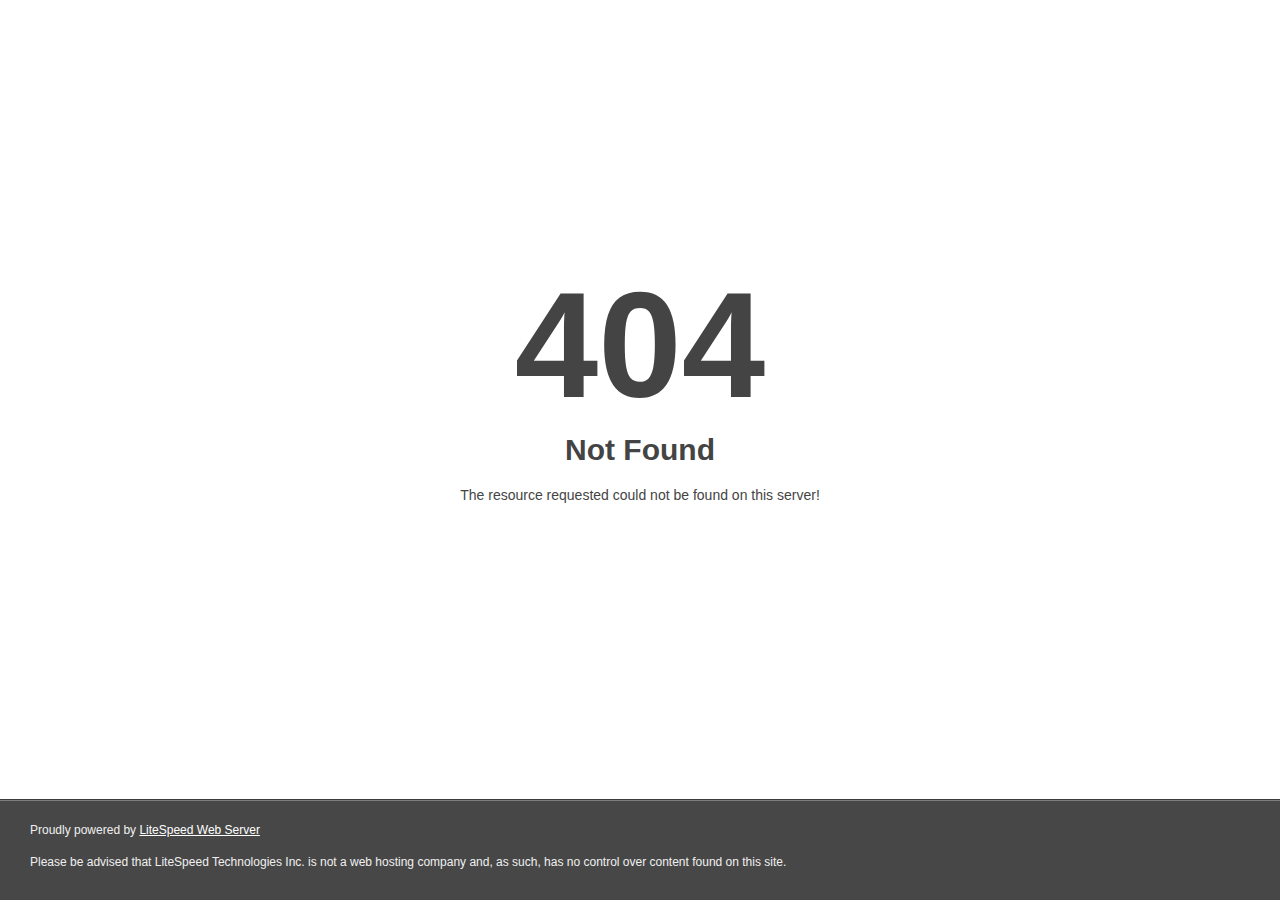
<file: assets/images/audio-1.html>
<!DOCTYPE html>
<html style="height:100%">
<head>
<meta name="viewport" content="width=device-width, initial-scale=1, shrink-to-fit=no" />
<title> 404 Not Found
</title></head>
<body style="color: #444; margin:0;font: normal 14px/20px Arial, Helvetica, sans-serif; height:100%; background-color: #fff;">
<div style="height:auto; min-height:100%; ">     <div style="text-align: center; width:800px; margin-left: -400px; position:absolute; top: 30%; left:50%;">
        <h1 style="margin:0; font-size:150px; line-height:150px; font-weight:bold;">404</h1>
<h2 style="margin-top:20px;font-size: 30px;">Not Found
</h2>
<p>The resource requested could not be found on this server!</p>
</div></div><div style="color:#f0f0f0; font-size:12px;margin:auto;padding:0px 30px 0px 30px;position:relative;clear:both;height:100px;margin-top:-101px;background-color:#474747;border-top: 1px solid rgba(0,0,0,0.15);box-shadow: 0 1px 0 rgba(255, 255, 255, 0.3) inset;">
<br>Proudly powered by  <a style="color:#fff;" href="http://www.litespeedtech.com/error-page">LiteSpeed Web Server</a><p>Please be advised that LiteSpeed Technologies Inc. is not a web hosting company and, as such, has no control over content found on this site.</p></div></body></html>
</file>
<file: assets/css/style.css>
/*
Table of content
1. Google font
2. General Style 
    2.1 Loader
3. Header One
4. Header Two
5. Header Three
6. Hero One
7. Hero Two
8. Fellowship
9. About One
10. About Two
11. About Three
12. Recent Sermons One
13. Digital Ministry
14. Events Carousal
15. Donation
16. Blog
17. Sponsors
18. Subscribe
19. Footer One
20. CountDown
21. About Two
22. Church Prayers
23. Recent Sermons Two
24. Pastor
25. Church Memories
26. Causes Of Church
27. Mass Timing
28. Subscribe Two
29. Hero Three
30. LiveStream
31. Event Three
32. Support Us
33. Footer Three
34. Church Products
35. Page 404
36. Contact Us
37. About Us
   37.1- Pray
38. Pastor Detail
39. Our Ministries
   39.1- Social Media
   39.2- Catholic Church
40. Cause Detail
41. Event Detail
42. Sermon Detail
43. Blog Detail
44. Circle Slider
45. Audio
46. Donation Model
47. Product Detail
48. Donation Page
*/




/* Google Font Karla  */
@import url('https://fonts.googleapis.com/css2?family=Karla:wght@300;400;500;600;700;800&amp;display=swap');
/*  General Style  */
*,
p,
h1,
h2,
h3,
h4,
h5,
h6,
figure{
    padding: 0;
    margin: 0;
}
body{
    font-family: 'Karla', sans-serif;
    padding: 0 !important;
}
html {
  scroll-behavior: smooth;
  overflow-x: hidden;
}
small{
   font-family: 'Karla', sans-serif;
}
ul,
li{
    list-style: none;
    padding: 0;
    margin: 0;
}
a,
a:hover{
    text-decoration: none;
    color: #b1712a;
}
section{
    position: relative;
}
input,
button{
    font-family: 'Karla', sans-serif;
}
img {
  vertical-align: top;
}
a,
button.theme-btn,
.gallery figure img,
.gallery figure:before,
.event img,
.event-data,
.sponsors img,
.subscribe form button,
.blog-meta img,
.footer-one ul.footer-events li figure img,
.pastor .profile img,
.pastor .meta,
.pastor .profile,
.pastor .meta:before,
.mass-timing .table tbody tr,
.subscribe-two .data form button,
.event-three .event,
.event-three .event .event-data:before,
.event-three .event .event-data,
.about-two .extras img,
.desktop-nav nav .nav-bar > ul > li > a svg,
.footer-gallery figure:before,
.product,
.product .product-actions,
.product figure img,
.catholic-church .video-sec .video a:before,
.widget-popular-posts > ul > li img,
.widget-trending-videos > ul > li img,
.widget-instagram-photos ul li img,
.desktop-nav nav .nav-bar ul > li ul.sub-menu li a:before,
.desktop-nav nav .nav-bar ul > li.menu-item-has-children ul.sub-menu,
.cart-popup,
.desktop-nav nav .nav-bar > ul > li.menu-item-has-children > a:before,
.mobile-nav > ul > li.menu-item-has-children.active > ul.sub-menu,
.mobile-nav > ul > li.menu-item-has-children,
.mobile-nav > ul > li.menu-item-has-children.active,
button.scrollTopStick,
.mobile-nav > ul > li.menu-item-has-children:before,
.sermon-img.audio .sermon-media .audio-playerstyle2,
.recent-sermon-two .sermon-two .sermon-grid ul,
.sermon .sermon-img ul,
.theme-btn:before,
.widget-categories ul li:before,
a.next-slide:before,
.event-data > ul,
.our-ministries .ministry:before,
.button,
.button:before,
.event-data p,
.event-data p:before,
.offer span,
.pd-content ul.pd-tabs li a:before,
.post-review .review-form form input:focus,
.post-review .review-form form textarea:focus,
.pd-cart-heart .heart svg {
    transition: all 0.3s ease-out 0.1s;
    -webkit-transition: all 0.3s ease-out 0.1s;
    -moz-transition: all 0.3s ease-out 0.1s;
    -o-transition: all 0.3s ease-out 0.1s;
}
.blog-meta:hover figure img,
.footer-one ul.footer-events li:hover figure img,
.pastor .profile:hover img,
.about-two .extras:hover img,
.product:hover figure img,
.widget-popular-posts > ul > li:hover img,
.widget-trending-videos > ul > li:hover img,
.widget-instagram-photos ul li:hover img {
    transform: scale(1.08) rotate(1deg);
    -webkit-transform: scale(1.08) rotate(1deg);
    -moz-transform: scale(1.08) rotate(1deg);
    -o-transform: scale(1.08) rotate(1deg);
}
h1,h2,h3{
    font-weight: bold;
}
h2{
    font-size: 50px;
    color: #111111;
}
p{
    font-size: 18px;
    line-height: 30px;
    color: #666;
}
input:focus{
    border: none;
    outline: none;
}
figure{
    overflow: hidden;
}
ul.check-list,
ul.heart-list,
ul.church-list {
    padding-left: 35px;
    margin-top: 30px;
}
ul.check-list li,
ul.heart-list li,
ul.church-list li {
    position: relative;
    font-size: 18px;
    line-height: 28px;
    margin-bottom: 10px;
    color: #666;
}
ul.check-list li:before,
ul.heart-list li:before,
ul.church-list li:before {
    content: "";
    background-repeat: no-repeat;
    width: 23px;
    height: 23px;
    position: absolute;
    top: 15px;
    transform: translateY(-50%);
    -webkit-transform: translateY(-50%);
    -moz-transform: translateY(-50%);
    -o-transform: translateY(-50%);
    left: -35px;
}
ul.check-list li:before{
    background-image: url('../images/checked.svg');
}
ul.heart-list li:before{
    background-image: url('../images/heart-list.svg');
}
ul.church-list li:before{
    background-image: url('../images/church-list.webp');
}
table {
    caption-side: bottom;
    border-collapse: collapse;
}
*, ::after, ::before {
    box-sizing: border-box;
}
.pattren{
    opacity: 0.02;
}
.progress-bar {
    display: flex;
    flex-direction: column;
    justify-content: center;
    overflow: hidden;
    color: #fff;
    white-space: nowrap;
    transition: width .6s ease;
    display: flex;
    height: 100%;
    overflow: hidden;
    font-size: .75rem;
    background-color: #e9ecef;
    border-radius: .25rem;
}
.loadmore a.theme-btn {
    padding: 23px 63px;
}
.rounded-circle {
    border-radius: 50%!important;
}
.img-fluid {
    max-width: 100%;
    height: auto;
}
@media (min-width: 992px){
.offset-lg-6 {
    margin-left: 50%;
}
}
@media (min-width: 992px){
.col-lg-6 {
    flex: 0 0 auto;
    width: 50%;
}
}
.position-relative{
    position: relative;
}
.overflow-hidden{
    overflow: hidden;
}
.text-center{
    text-align: center;
}
.text-white{
    color: white;
}
.mobile-nav .donation a.cart img {
    width: 25px;
}
.sermons .loadmore,
.our-blog .loadmore,
.events .loadmore{
    margin-top: 40px;
}
.events .event{
    margin-right: 0;
}
.events .event > img {
    width: 100%;
}
.our-blog .blog-meta,
.events .event{
    margin-bottom: 30px;
}
.pagination {
    padding-top: 40px;
    margin-top: 100px;
    position: relative;
}
.pagination:before {
    content: "";
    width: 100%;
    height: 100%;
    position: absolute;
    top: -5px;
    left: 0;
    z-index: -1;
}
.pagination,
.pagination:before{
    border-top: 1px solid #e5e5e5;
}
.pagination ul {
    display: flex;
    justify-content: space-between;
    width: 100%;
}
.pagination ul li a {
    font-size: 22px;
    line-height: 28px;
    color: #111;
    font-weight: bold;
    width: 65%;
    display: flex;
}
.pagination ul li.next > a{
    margin-left: auto;
    text-align: right;
}
.pagination ul li.prev > a{
    margin-right: auto;
    text-align: left;
}
.pagination ul li span > a{
    width: 70px;
    height: 70px;
}
.pagination ul li span svg{
    fill: white;
    width: 14px;
    height: 14px;
}
.pagination ul li.next span{
    margin-left: 30px;
}
.pagination ul li.prev span{
    margin-right: 30px;
}
.compensate-for-scrollbar{
    margin-right: 0 !important;
}
.font-bold{
    font-weight: bold;
}
.font-semi-bold{
    font-weight: 600;
}
.font-medium{
    font-weight: 500;
}
.font-normal{
    font-weight: 400;
}
.flex-all{
    display: flex;
    align-items: center;
    justify-content: center;
}
.slideUp {
  transform: translateY(-140px);
  -webkit-transform: translateY(-140px);
  -moz-transform: translateY(-140px);
  -o-transform: translateY(-140px);
  position: fixed;
  top: 0;
  width: 100%;
}
.slideDown {
  transform: translateY(0);
  -webkit-transform: translateY(0);
  -moz-transform: translateY(0);
  -o-transform: translateY(0);
  position: fixed;
  top: 0;
  width: 100%;
}
.slideUp,
.slideDown{
    transition: transform .5s ease-out;
  -webkit-transition: transform .5s ease-in-out;
    -moz-transition: transform .5s ease-in-out;
    -o-transition: transform .5s ease-in-out;
}
.slideDown nav{
    box-shadow: 2px 3px 45px 0px rgba(0,0,0,0.33);
    -webkit-box-shadow: 2px 3px 45px 0px rgba(0,0,0,0.33);
    -moz-box-shadow: 2px 3px 45px 0px rgba(0,0,0,0.33);
}
.slideDown .logo a{
    top: 0;
    height: 150px;
}.img-moving {
    -webkit-animation: moving 3s infinite;
    -ms-animation: moving 3s infinite;
    -o-animation: moving 3s infinite;
    animation: moving 3s infinite;
}
.img-moving2 {
    -webkit-animation: moving_left 3s infinite;
    -ms-animation: moving_left 3s infinite;
    -o-animation: moving_left 3s infinite;
    animation: moving_left 3s infinite;
}

@-webkit-keyframes moving {
    0% {
        transform: translateY(0);
        -webkit-transform: translateY(0);
        -moz-transform: translateY(0);
    }
    50% {
        transform: translateY(-10px);
        -webkit-transform: translateY(-10px);
        -moz-transform: translateY(-10px);
    }
    100% {
        transform: translateY(0);
        -webkit-transform: translateY(0);
        -moz-transform: translateY(0);
    }
}

@keyframes moving {
    0% {
        transform: translateY(0);
        -webkit-transform: translateY(0);
        -moz-transform: translateY(0);
    }
    50% {
        transform: translateY(-10px);
        -webkit-transform: translateY(-10px);
        -moz-transform: translateY(-10px);
    }
    100% {
        transform: translateY(0);
        -webkit-transform: translateY(0);
        -moz-transform: translateY(0);
    }
}
#spotlight{
    background-color: #000000de;
}
.theme-btn {
    font-size: 16px;
    color: white;
    padding: 16px 36px;
    border-radius: 50px;
    font-weight: bold;
    text-transform: uppercase;
    display: inline-flex;
    position: relative;
    overflow: hidden;
    z-index: 0;
    border: 0;
}
.theme-btn:before,
.widget-categories ul li:before{
    content: "";
    width: 20%;
    height: 100%;
    background-color: rgb(0 0 0 / 25%);
    opacity: 0.5;
    position: absolute;
    top: 0;
    left: 0;
    opacity: 0;
    visibility: hidden;
    z-index: -1;
}
.theme-btn:hover:before,
.widget-categories ul li:hover:before{
    width: 100%;
    opacity: 0.5;
    visibility: visible;
}
.theme-btn:hover{
    color: white;
}
.parallax {
    position: absolute;
    width: 100%;
    height: 100%;
    z-index: -1;
    background-size: cover;
    background-position: center center;
    background-repeat: no-repeat;
    background-attachment: scroll;
    top: 0;
    left: 0;
}
.green-bg{
    background-color: #2e1b46;
    z-index: 0;
}
.green-overlay{
    z-index: 0;
}
.container{
    position: relative;
}
.green-overlay:before {
    content: "";
    width: 100%;
    height: 100%;
    position: absolute;
    left: 0;
    top: 0;
    opacity: 0.9;
    z-index: 0;
}
.contacts,
.icon {
    display: flex;
    align-items: center;
}
.contacts p{
    color: #111;
}
.contacts:not(:last-child) {
    margin-bottom: 32px;
}
.contacts ul {
    width: 55%;
}
.icon svg {
    width: 27px;
    height: 27px;
    fill: white;
}
.sidetwo .icon {
    width: 50px;
    height: 50px;
    justify-content: center;
    border-radius: 100px;
    margin-right: 20px;
}
/*.slick-slide img{
    margin: auto;
}*/
.gap{
    padding: 120px 0;
    position: relative;
}
.no-bottom{
    padding-bottom: 0;
}
.no-top{
    padding-top: 0;
}
.light-bg{
    background-color: #fbf9f7;
    z-index: 0;
}
.heading {
    text-align: center;
}
.heading h2 {
    font-size: 60px;
    line-height: 55px;
    margin-bottom: 45px;
    font-family: 'Karla', sans-serif;
}
.heading p {
    line-height: 28px;
    margin-top: 15px;
}
.tcenter{
    position: absolute;
    top: 50%;
    left: 50%;
    transform: translate(-50%, -50%);
    -webkit-transform: translate(-50%, -50%);
      -moz-transform: translate(-50%, -50%);
      -o-transform: translate(-50%, -50%);
}
.banner{
    padding-top: 220px;
    padding-bottom: 100px;
}
.banner h2{
    font-size: 70px;
    line-height: 55px;
    margin-bottom: 5px;
}
.banner ul li a{
    font-size: 20px;
    line-height: 55px;
}
.banner ul li{
    position: relative;
}
.banner ul li:not(:last-child){
    margin-right: 50px;
}
.banner ul li:not(:last-child):before {
    content: "";
    width: 8px;
    height: 3px;
    position: absolute;
    top: 50%;
    transform: translateY(-50%);
    -webkit-transform: translateY(-50%);
      -moz-transform: translateY(-50%);
      -o-transform: translateY(-50%);
    background-color: white;
    right: -30px;
}
.banner img {
    margin-top: 10px;
    width: 50px;
    height: 65px;
}
ul.meta {
    display: flex;
    margin-bottom: 5px;
    justify-content: center;
    margin-top: 20px;
    margin-bottom: 10px;
}
ul.meta li {
    font-size: 16px;
    text-transform: uppercase;
    font-weight: 500;
    margin-right: 30px;
    position: relative;
}
ul.meta li:before {
    content: "/";
    position: absolute;
    top: 50%;
    transform: translateY(-50%);
    -webkit-transform: translateY(-50%);
      -moz-transform: translateY(-50%);
      -o-transform: translateY(-50%);
    left: -17px;
}
ul.meta li:nth-child(1):before {
    display: none;
}
.social-medias ul li svg {
    width: 20px;
    height: 20px;
    fill: white;
    margin-right: 10px;
}
.social-medias ul li{
    font-size: 21px;
}
.social-medias ul li a{
    margin-right: 8px;
    padding: 20px 50px;
    border-radius: 100px;
}
.social-medias ul li a.f-b {
    background-color: #1e52a8;
}
.social-medias ul li a.twitr {
    background-color: #4380e4;
}
.social-medias ul li a.insta {
    background-color: #d221cc;
}
.social-medias ul li a.utube {
    background-color: #e20e13;
}
.content p {
    margin: 12px 0;
}
.content .gallery {
    margin: 35px 0;
}
.content .gallery figure{
    margin: 15px 0;
}
.content {
    margin-top: 30px !important;
}
.gallery figure {
    overflow: hidden;
    position: relative;
}
.gallery figure img {
    width: 100%;
    height: 100%;
    object-fit: cover;
}
.gallery figure:before{
    content: "";
    position: absolute;
    width: 100%;
    height: 100%;
    top: 0;
    left: 0;
}
.gallery figure a {
    align-items: center;
    display: flex;
    position: absolute;
    top: 50%;
    left: 50%;
    transform: translate(-50%, -50%);
    -webkit-transform: translate(-50%, -50%);
      -moz-transform: translate(-50%, -50%);
      -o-transform: translate(-50%, -50%);
        cursor: pointer;
}
.gallery figure a img {
    width: 50px;
    height: 50px;
    transform: rotate(70deg);
}
.gallery figure a img,
.gallery figure:before {
    opacity: 0;
}
.gallery figure:hover a img,
.gallery figure:hover:before {
    opacity: 0.8;
}
.gallery figure:hover a img{
    transform: rotate(0);
    -webkit-transform: rotate(0);
      -moz-transform: rotate(0);
      -o-transform: rotate(0);
}
/*Loader Start*/
.page-loaded .preloader {
  top: 100%;
}

.page-loaded .preloader .inner {
  transform: translateY(50px);
  opacity: 0;
}

.page-loaded .preloader svg path {
  animation-play-state: running;
}

.page-loaded .navbar {
  transform: translateY(0);
}

.page-loaded .slider {
  transform: scale(1);
  opacity: 1;
}

.page-loaded .page-header {
  transform: scale(1);
  opacity: 1;
}
.preloader {
  width: 100vw;
  height: 100%;
  display: flex;
  flex-wrap: wrap;
  align-items: center;
  justify-content: center;
  position: fixed;
  left: 0;
  top: 0;
  z-index: 99;
  transition: all cubic-bezier(0.785, 0.135, 0.15, 0.86) 1s;
  overflow: hidden;
}
.preloader .inner {
  display: inline-block;
  position: relative;
  z-index: 1;
  animation-name: preloader-inner;
  animation-duration: 0.8s;
  transition: all ease 0.8s;
}
.preloader .inner figure {
  width: 200px;
  height: 200px;
  display: flex;
  flex-wrap: wrap;
  align-items: center;
  justify-content: center;
  position: absolute;
  left: 0;
  top: 0;
  margin-bottom: 0;
}
.preloader .inner small {
  width: 100%;
  display: block;
  color: #fff;
  font-family: 'Karla', sans-serif;
  font-size: 20px;
  text-align: center;
  margin-top: 15px;
}
.preloader .inner .progress-bar {
  background: none;
}
.preloader svg {
  width: 100%;
  height: 100%;
  position: absolute;
  left: 0;
  top: 0;
  fill: #b41a83;
}
.preloader svg path {
  animation-name: preloader-svg;
  -webkit-animation-timing-function: cubic-bezier(0.785, 0.135, 0.15, 0.86);
  -moz-animation-timing-function: cubic-bezier(0.785, 0.135, 0.15, 0.86);
  -o-animation-timing-function: cubic-bezier(0.785, 0.135, 0.15, 0.86);
  -ms-animation-timing-function: cubic-bezier(0.785, 0.135, 0.15, 0.86);
  animation-timing-function: cubic-bezier(0.785, 0.135, 0.15, 0.86);
  animation-duration: 0.7s;
  animation-play-state: paused;
  animation-fill-mode: forwards;
}

@-webkit-keyframes svg-morph {
  0% {
    d: path("m244.333332,38.437499c26.666664,-1.666666 125.666662,0.999995 195.333325,50.33333c69.666663,49.333335 -39.666664,141.666664 -70.666664,174.229164c-31,32.5625 -176.999993,107.437507 -234.999993,76.437507c-58,-31 73.666665,-107.000001 49,-190.4375c-24.666665,-83.437499 34.666668,-108.895835 61.333332,-110.562501z");
  }
  100% {
    d: path("m244.333332,38.437499c58.666669,50.333342 24.666647,101.000011 94.33331,150.333346c69.666663,49.333335 71.333353,156.666666 14.333349,175.229163c-57.000004,18.562498 -160.999991,6.437492 -218.999991,-24.562508c-58,-31 -109.333363,-174.000012 -70.000018,-236.437507c39.333345,-62.437496 121.666681,-114.895836 180.33335,-64.562494z");
  }
}
@-webkit-keyframes preloader-svg {
  0% {
    d: path("M0,0 C305.333333,0 625.333333,0 960,0 C1294.66667,0 1614.66667,0 1920,0 L1920,1080 C1614.66667,1080 1294.66667,1080 960,1080 C625.333333,1080 305.333333,1080 0,1080 L0,0 Z");
  }
  50% {
    d: path("M0,230 C305.333333,100 625.333333,0 960,0 C1294.66667,0 1614.66667,100 1920,300 L1920,1080 C1614.66667,1080 1294.66667,1080 960,1080 C625.333333,960 305.333333,1080 0,1080 L0,230 Z");
  }
  100% {
    d: path("M0,0 C305.333333,0 625.333333,0 960,0 C1294.66667,0 1614.66667,0 1920,0 L1920,1080 C1614.66667,1080 1294.66667,1080 960,1080 C625.333333,1080 305.333333,1080 0,1080 L0,0 Z");
  }
}
@-webkit-keyframes preloader-inner {
  0% {
    transform: translateY(-50px);
    opacity: 0;
  }
  100% {
    transform: translateY(0);
    opacity: 1;
  }
}
@-webkit-keyframes page-transition {
  0% {
    d: path("M0,0 C305.333333,0 625.333333,0 960,0 C1294.66667,0 1614.66667,0 1920,0 L1920,1080 C1614.66667,980 1294.66667,930 960,930 C625.333333,930 305.333333,980 0,1080 L0,0 Z");
  }
  100% {
    d: path("M0,0 C305.333333,0 625.333333,0 960,0 C1294.66667,0 1614.66667,0 1920,0 L1920,1080 C1614.66667,1080 1294.66667,1080 960,1080 C625.333333,1080 305.333333,1080 0,1080 L0,0 Z");
  }
}

/* moving overlay */
@keyframes overlay {
  0%   { top: 0%; }
  90%  { top: -100%; visibility: hidden; }
  100% { top: -100%; visibility: hidden; }
}
/* title flicking */
@keyframes b_loader {
  0%  { opacity: 1; }
  75% { opacity: 1; }
  80% { opacity: 0.6; }
  85% { opacity: 1; }
  90% { opacity: 0.5; }
  95% { opacity: 1; }
  100% { opacity: 1; }
}
/*Loader End*/
/*Scroll Top Start*/
button.scrollTopStick {
    width: 50px;
    height: 50px;
    border-radius: 100%;
    border: 0;
    position: fixed;
    bottom: 50px;
    right: 50px;
    opacity: 0;
    visibility: hidden;
    transform: translateY(30px);
    -webkit-transform: translateY(30px);
    -moz-transform: translateY(30px);
    -o-transform: translateY(30px);
    display: flex;
    align-items: center;
    justify-content: center;
}
button.scrollTopStick.active {
    opacity: 1;
    visibility: visible;
    transform: translateY(0px);
    box-shadow: 2px 2px 7px 2px rgb(0 0 0 / 17%);
    -webkit-box-shadow: 2px 2px 7px 2px rgb(0 0 0 / 17%);
    -moz-box-shadow: 2px 3px 45px 0px rgba(0,0,0,0.33);
    cursor: pointer;
    z-index: 999;
}
/*Scroll Top End*/
/* Header One Start  */
.header-three .slideUp {
  transform: translateY(-140px);
  -webkit-transform: translateY(-140px);
    -moz-transform: translateY(-140px);
    -o-transform: translateY(-140px);
  width: 100%;
  position: fixed;
  top: 0;
}
.header-three .slideUp,
.header-three .slideDown{
    transition: transform .5s ease-out;
  -webkit-transition: transform .5s ease-in-out;
    -moz-transition: transform .5s ease-in-out;
    -o-transition: transform .5s ease-in-out;
}
.header-three .slideDown {
  -webkit-transform: translateY(0);
  transform: translateY(0);
  position: fixed;
  top: 0;
  width: 100%;
}
.header-three .slideDown nav{
    box-shadow: 2px 3px 45px 0px rgba(0,0,0,0.33);
    -webkit-box-shadow: 2px 3px 45px 0px rgba(0,0,0,0.33);
    -moz-box-shadow: 2px 3px 45px 0px rgba(0,0,0,0.33);
}
.header-one {
    position: absolute;
    width: 100%;
    z-index: 9;
    top: 0;
    left: 0;
}
.social ul{
    display: flex;
    align-items: center;
}
.social ul li a{
    font-size: 17px;
    line-height: 10px;
    color: white;
}
.social ul li a img,
.social ul li a svg {
    width: 17px;
}
.social ul.login li:nth-child(1){
    margin-right: 75px;
}
.social ul li{
    position: relative;
}
.social ul.login li:nth-child(1):before{
    content: "";
    background-color: #bfb2a1;
    width: 1px;
    height: 27px;
    position: absolute;
    top: 0;
    right: -35px;
}
.social ul.login li a img {
    width: 20px;
    margin-right: 10px;
}
.social ul.login li a {
    display: inline-flex;
    align-items: center;
}
.social ul.social-medias li:before{
    content: "";
    width: 2px;
    height: 8px;
    position: absolute;
    top: 50%;
    transform: translateY(-50%);
    -webkit-transform: translateY(-50%);
    -moz-transform: translateY(-50%);
    -o-transform: translateY(-50%);
    right: 0;
    background-color: #f2cfc9;
}
.social ul.social-medias li{
    padding: 0 15px;
}
.social ul.social-medias li:first-child {
    padding-left: 0;
}
.social ul.social-medias li:last-child:before{
    display: none;
}
.top-bar {
    padding: 15px 0;
    border-bottom: 5px solid #d98d39;
    background-color: #b1712a;
}
.top-bar .row{
    align-items: center;
}
.top-bar ul{
    display: flex;
    align-items: center;
}
.top-bar ul li a{
    font-size: 17px;
    line-height: 10px;
    color: white;
}
.top-bar ul li a img {
    width: 17px;
}
.top-bar ul.login li:nth-child(1){
    margin-right: 75px;
}
.top-bar ul li{
    position: relative;
    display: inline-flex;
}
.top-bar ul.login li:nth-child(1):before{
    content: "";
    background-color: #bfb2a1;
    width: 1px;
    height: 27px;
    position: absolute;
    top: 0;
    right: -35px;
}
.top-bar ul.login li a img {
    width: 20px;
    margin-right: 10px;
}
.top-bar ul.login li a {
    display: inline-flex;
    align-items: center;
}
.top-bar ul.social-medias li:before{
    content: "";
    width: 2px;
    height: 8px;
    position: absolute;
    top: 50%;
    transform: translateY(-50%);
    -webkit-transform: translateY(-50%);
    -moz-transform: translateY(-50%);
    -o-transform: translateY(-50%);
    right: 0;
    background-color: #f2cfc9;
}
.top-bar ul.social-medias li{
    padding: 0 15px;
}
.top-bar ul.social-medias li:last-child{
    padding-right: 0;
}
.top-bar ul.social-medias li:last-child:before{
    display: none;
}
.top-bar ul.social-medias{
    justify-content: flex-end;
}
.desktop-nav nav,
.desktop-nav nav .nav-bar > ul{
    display: flex;
    align-items: center;
}
.desktop-nav nav{
    margin-top: 10px;
    background-color: white;
    position: relative;
    justify-content: space-between;
}
.desktop-nav nav:before,
.desktop-nav nav:after{
    content: "";
    width: 55px;
    height: 100%;
    position: absolute;
    background-color: white;
    top: 0;
}
.desktop-nav nav:before{
    left: -55px;
}
.desktop-nav nav:after{
    right: -55px;
}
.desktop-nav .logo,
.desktop-nav .donation {
    position: relative;
    z-index: 5;
}
.desktop-nav .donation{
    display: flex;
    align-items: center;
}
.desktop-nav nav .nav-bar > ul > li > a{
    font-size: 18px;
    line-height: 28px;
    color: #333;
    font-weight: 500;
    margin-right: 40px;
    position: relative;
}
.desktop-nav nav .nav-bar > ul > li:last-child > a {
    margin-right: 0;
}
.desktop-nav ul.sub-menu > li  > ul {
    left: 100% !important;
    top: 0px !important;
}
.desktop-nav ul.sub-menu > li > ul {
    padding-left: 15%;
}
/*.desktop-nav nav .nav-bar ul > li.menu-item-has-children a:before {
    content: url(../images/down-arrow.svg);
    position: absolute;
    top: 50%;
    transform: translateY(-50%);
    right: -15px;
    width: 11px;
    height: 25px;
}*/
.desktop-nav nav .nav-bar > ul > li > a svg {
    width: 11px;
}
.desktop-nav nav .nav-bar ul > li.menu-item-has-children ul.sub-menu{
   
    position: absolute;
}
.desktop-nav .donation a svg {
    width: 25px;
}
.desktop-nav .donation a.pr-cart {
    position: relative;
    margin-right: 32px;
}
.desktop-nav .donation a.pr-cart:before {
    content: "2";
    color: white;
    width: 25px;
    height: 25px;
    position: absolute;
    display: flex;
    align-items: center;
    justify-content: center;
    border-radius: 50px;
    top: -7px;
    right: -19px;
    z-index: 1;
    font-size: 13px;
}
.desktop-nav ul.sub-menu {
    width: 210px;
    background-color: #fff;
    opacity: 0;
    visibility: hidden;
}
.desktop-nav nav .nav-bar ul > li ul.sub-menu li a {
    padding: 15px 21px;
    display: flex;
    align-items: center;
    color: #545454;
    font-size: 16px;
    font-weight: 500;
    position: relative;
    justify-content: space-between;
}
.desktop-nav nav .nav-bar ul > li ul.sub-menu li a:before{
    content: "";
    width: 0;
    height: 100%;
    position: absolute;
    top: 0;
    left: 0;
    opacity: 0;
    visibility: hidden;
    z-index: -1;
}
.desktop-nav nav .nav-bar ul > li.menu-item-has-children ul.sub-menu li.menu-item-has-children > a:after {
    content: "";
    width: 8px;
    height: 8px;
    position: absolute;
    top: 50%;
    transform: translateY(-50%);
    -webkit-transform: translateY(-50%);
    -moz-transform: translateY(-50%);
    -o-transform: translateY(-50%);
    right: 20px;
    background-image: url('../images/p-button.svg');
    background-repeat: no-repeat;
    background-size: cover;
}
.desktop-nav nav .nav-bar ul > li ul.sub-menu li a:hover:before{
    opacity: 1;
    visibility: visible;
    width: 100%;
}
.desktop-nav nav .nav-bar ul > li ul.sub-menu li a:hover{
    color: white;
}
.desktop-nav nav .nav-bar ul > li.menu-item-has-children ul.sub-menu li a svg {
    width: 8px;
    height: 8px;
    fill: #a9a9a9;
}
.desktop-nav nav .nav-bar ul > li.menu-item-has-children ul.sub-menu li a:hover svg {
    fill: #fdfdfd;
}
/*.desktop-nav nav .nav-bar ul > li ul.sub-menu li:nth-child(even) a {
    background-color: #ebebeb;
}*/
/*.desktop-nav nav .nav-bar ul > li ul.sub-menu li:nth-child(even) a:hover{
    background-color: transparent;
}*/
.desktop-nav nav .nav-bar ul > li ul.sub-menu {
    padding: 10px;
}
.desktop-nav nav .nav-bar > ul > li.menu-item-has-children ul.sub.sub-menu {
    position: absolute;
    left: 100%;
    top: 0;
}
.desktop-nav nav .nav-bar ul > li.menu-item-has-children ul.sub-menu li {
    position: relative;
}
.desktop-nav nav .nav-bar > ul > li {
    padding: 40px 0;
    position: relative;
}
.desktop-nav nav .nav-bar ul > li.menu-item-has-children ul.sub-menu {
    position: absolute;
    left: 0;
    top: 100%;
    transform: translateY(50px);
    -webkit-transform: translateY(50px);
    -moz-transform: translateY(50px);
    -o-transform: translateY(50px);
}
.desktop-nav nav .nav-bar > ul > li.menu-item-has-children > a:before {
    content: "";
    background-image: url('../images/down-arrow.svg');
    background-repeat: no-repeat;
    position: absolute;
    top: 60%;
    transform: translateY(-50%);
    -webkit-transform: translateY(-50%);
    -moz-transform: translateY(-50%);
    -o-transform: translateY(-50%);
    right: -15px;
    width: 10px;
    height: 10px;
}
.desktop-nav nav .nav-bar > ul > li.menu-item-has-children > a:hover:before{
    background-image: url('../images/down-arrow-clr.svg');
}
.desktop-nav nav .nav-bar > ul > li.menu-item-has-children > ul.sub-menu:before{
    content: "";
    width: 50%;
    height: 5px;
    position: absolute;
    top: -5px;
    left: 0;
}
.desktop-nav .nav-bar  ul > li.menu-item-has-children:hover > ul.sub-menu {
    opacity: 1;
    visibility: visible;
    transform: translateY(0) !important;
}
.desktop-nav nav .nav-bar ul > li.menu-item-has-children > ul.sub-menu > li.menu-item-has-children > ul {
    border-left: 4px solid;
}
.desktop-nav .nav-bar ul li.menu-item-has-children:hover ul.sub-menu {
    box-shadow: 2px 3px 35px 0px rgb(0 0 0 / 10%);
    -webkit-box-shadow: 2px 3px 35px 0px rgb(0 0 0 / 10%);;
}
.desktop-nav .donation{
    display: flex;
    align-items: center;
}
/* Header One End */

/* Header Two Start */
.header-two .desktop-nav nav:before, .header-two .desktop-nav nav:after {
    opacity: 0.9;
    z-index: 1;
}
.header-two .cart-popup {
    right: 0;
    top: 100%;
}
.header-two {
    position: absolute;
    width: 100%;
    z-index: 9;
    top: 0;
    left: 0;
}
.header-two .desktop-nav nav .nav-bar > ul > li > a svg {
    width: 11px;
    fill: #c3c3c3;
}
.header-two .donation {
    display: flex;
    align-items: center;
}
.header-two .top-bar-2 ul.contact-info li a img {
    width: 25px;
    margin-right: 10px;
}
.header-two .top-bar-2 ul li a {
    font-size: 16px;
    line-height: 26px;
    color: white;
    display: flex;
}
.header-two ul.contact-info {
    display: flex;
    justify-content: space-between;
}
.header-two .top-bar-2 {
    padding: 17px 0px;
}
.header-two .desktop-nav nav:before,
.header-two .desktop-nav nav:after {
    width: 100vw;
    height: 100%;
    z-index: 0;
    opacity: 0.7;
}

.header-two .desktop-nav nav .nav-bar > ul > li > a {
    color: #fff;
}
.header-two .logo a {
    display: flex;
    width: 150px;
    height: 170px;
    position: absolute;
    align-items: center;
    justify-content: center;
    top: -65px;
}
.header-two .desktop-nav nav {
    margin-top: 0;
    background-color: transparent;
}

.header-two .desktop-nav .donation a svg {
    width: 25px;
    height: 25px;
    fill: white;
}
.header-two .desktop-nav .donation a.pr-cart{
    margin-right: 0;
}
.header-two .desktop-nav .donation a {
    margin-right: 20px;
}
.header-two .nav-donation {
    display: flex;
    z-index: 3;
}
.header-two .nav-donation .nav-bar{
    margin-right: 70px;
}
.header-two .desktop-nav nav .nav-bar > ul > li {
    padding: 31px 0;
}
.header-two .desktop-nav .logo {
    position: initial;
}
.header-two .desktop-nav.slideDown .logo a {
    top: 0;
}
/* Header Two End */

/* Header Three Start */
.header-one.header-three{
    position: absolute;
    background-color: white;
}
/* Header Three End */

/* Hero One Start  */
.hero-one-slider button.slick-arrow {
    position: absolute;
    top: 60%;
    transform: translateY(-30%);
    width: 60px;
    height: 60px;
    display: flex;
    align-items: center;
    justify-content: center;
    border-radius: 100px;
    border: 2px solid;
    background: transparent;
    color: transparent;
    z-index: 1;
    cursor: pointer;
}
.hero-one-slider button.slick-arrow:before {
    content: "";
    width: 12px;
    height: 12px;
    background-size: contain;
    background-repeat: no-repeat;
    position: absolute;
    top: 50%;
    left: 50%;
    transform: translate(-50%, -50%);
}
.hero-one-slider button.slick-prev.slick-arrow:before{
    background-image: url('../images/left-arrow.svg');
}
.hero-one-slider button.slick-next.slick-arrow:before{
    background-image: url('../images/right-arrow.svg');
}
.hero-one-slider button.slick-next.slick-arrow {
    right: 30px;
}
.hero-one-slider button.slick-prev.slick-arrow {
    left: 30px;
}
@keyframes anim {
    0%,
    100% {
        border-radius: 30% 70% 70% 30% / 30% 52% 48% 70%;
        box-shadow: 0 -2vmin 3vmin #b41a83 inset, 0 1vmin 4vmin #b41a83 inset, 0 -2vmin 7vmin #b41a83 inset;
    }

    10% {
        border-radius: 50% 50% 20% 80% / 25% 80% 20% 75%;
    }

    20% {
        border-radius: 67% 33% 47% 53% / 37% 20% 80% 63%;
    }

    30% {
        border-radius: 39% 61% 47% 53% / 37% 40% 60% 63%;
        box-shadow: -1vmin -2vmin 3vmin #b41a83 inset, -1vmin -2vmin 4vmin #b41a83 inset, 1vmin -1vmin 7vmin #b41a83 inset;
    }

    40% {
        border-radius: 39% 61% 82% 18% / 74% 40% 60% 26%;
    }

    50% {
        border-radius: 100%;
        box-shadow: 0 2vmin 3vmin #9674449e inset, 0 1vmin 4vmin #eac798a3 inset, 0 2vmin 7vmin #b41a8370 inset;
    }

    60% {
        border-radius: 50% 50% 53% 47% / 72% 69% 31% 28%;
    }

    70% {
        border-radius: 50% 50% 53% 47% / 26% 22% 78% 74%;
        box-shadow: 1vmin 1vmin 4vmin #b41a83d6 inset, 2vmin -1vmin 4vmin #b41a83a8 inset, -1vmin -1vmin 5vmin #b41a83 inset;
    }

    80% {
        border-radius: 50% 50% 53% 47% / 26% 69% 31% 74%;
    }

    90% {
        border-radius: 20% 80% 20% 80% / 20% 80% 20% 80%;
    }
}
@-webkit-keyframes fadeInUpSD {
  0% {
    opacity: 0;
    -webkit-transform: translateY(100px);
    transform: translateY(100px);
  }
  40% {
    opacity: 0;
    -webkit-transform: translateY(80px);
    transform: translateY(80px);
  }
  100% {
    opacity: 1;
    -webkit-transform: none;
    transform: none;
  }
}

@keyframes fadeInUpSD {
  0% {
    opacity: 0;
    -webkit-transform: translateY(100px);
    transform: translateY(100px);
  }
  40% {
    opacity: 0;
    -webkit-transform: translateY(80px);
    transform: translateY(80px);
  }
  100% {
    opacity: 1;
    -webkit-transform: none;
    transform: none;
  }
}

.fadeInUpSD {
  -webkit-animation-name: fadeInUpSD;
  animation-name: fadeInUpSD;
}

.slick-active .hero-data {
  animation-name: fadeInUpSD;
  animation-duration: 2s;
  opacity: 1;
  padding: 10px 20px 30px 0;
}

.hero-one-slider img{
    width: 100%;
    height: 100vh;
    object-fit: cover;
}
.hero-one {
    height: 100vh;
    position: relative;
}
.hero-data {
    position: absolute;
    top: 50%;
    margin-left: 1.8%;
    opacity: 0;
}
.hero-data h1,
.hero-data p{
    color: transparent;
}
.slick-active .hero-data h1,
.slick-active .hero-data p {
    color: white;
}
.hero-data h1,
.blesso_banner_content_shape h1{
    font-size: 80px;
    line-height: 82px;
    font-weight: bold;
}
.hero-data p,
.blesso_banner_content_shape p{
    font-size: 22px;
    line-height: 32px;
    margin-top: 15px;
}
    .blesso_banner_part {
  position: relative;
  overflow: hidden;
  z-index: 1;
}
.blesso_banner_part .slider_pagination {
  position: absolute;
  right: 100px;
  bottom: 45px;
  z-index: 9;
}
@media (max-width: 767.98px) {
  .blesso_banner_part .slider_pagination {
    display: none;
  }
}
.blesso_banner_part .slider_pagination .slider_prev_one, .blesso_banner_part .slider_pagination .slider_next_one {
  background-color: rgba(255, 255, 255, 0.5);
  border: 0px solid transparent;
  color: #363a57;
}
.blesso_banner_part .slider_pagination .slider_prev_one:hover, .blesso_banner_part .slider_pagination .slider_next_one:hover {
  background-color: #fff;
}
.blesso_banner_part .slider_pagination .slider_prev_one:hover i, .blesso_banner_part .slider_pagination .slider_next_one:hover i {
  color: #363a57;
}
.blesso_banner_part .blesso_banner_slider .blesso_banner_patten {
  position: absolute;
  z-index: 1;
  width: 100%;
  height: 100%;
  display: flex;
  align-items: center;
}
.blesso_banner_part .blesso_banner_slider .blesso_banner_patten:after {
  position: absolute;
  left: 0;
  top: 0;
  width: 100%;
  height: 100%;
  content: "";
  z-index: 1;
  background-position: center;
  background-repeat: no-repeat;
  background-size: 100% 100%;
}
.blesso_banner_part .blesso_banner_slider .blesso_banner_bg {
  width: 100%;
  height: 100%;
  transition: transform 11s cubic-bezier(0.1, 0.2, 0.7, 1);
  -webkit-transition: transform 11s cubic-bezier(0.1, 0.2, 0.7, 1);
  -moz-transition: transform 11s cubic-bezier(0.1, 0.2, 0.7, 1);
  -o-transition: transform 11s cubic-bezier(0.1, 0.2, 0.7, 1);
  backface-visibility: hidden;
  transform: scale(1.2);
  -webkit-transform: scale(1.2);
  -moz-transform: scale(1.2);
  -o-transform: scale(1.2);
  position: absolute;
  left: 0;
  top: 0;
}
.blesso_banner_part .blesso_banner_slider .swiper-slide-active .blesso_banner_bg {
  transform: scale(1);
  -webkit-transform: scale(1);
  -moz-transform: scale(1);
  -o-transform: scale(1);
}
.blesso_banner_part .blesso_banner_slider .swiper-slide {
  height: 100vh;
  display: flex;
  align-items: center;
  justify-content: center;
}
@media (max-width: 991px) {
  .blesso_banner_part .blesso_banner_slider .swiper-slide {
    min-height: 600px;
    max-height: 100vh;
  }
}
.blesso_banner_part .blesso_banner_content {
  position: relative;
  z-index: 1;
}
.blesso_banner_part .blesso_banner_content .blesso_banner_content_shape {
  position: relative;
  z-index: 1;
  opacity: 0;
  visibility: hidden;
}
.blesso_banner_part .blesso_banner_content .cu_btn {
  margin-top: 37px;
  opacity: 0;
  visibility: hidden;
}
.blesso_banner_part .swiper-slide-active .blesso_banner_content_shape {
  animation: fadeInDown 0.6s both 0.8s;
  opacity: 1;
  visibility: visible;
}
.blesso_banner_part .swiper-slide-active p {
  animation: fadeInDown 0.8s both 1s;
  opacity: 1;
  visibility: visible;
}
.blesso_banner_part .swiper-slide-active .ttitle {
  animation: fadeInDown 1s both 1.2s;
  opacity: 1;
  visibility: visible;
}
.blesso_banner_part .swiper-slide-active .cu_btn {
  animation: fadeInDown 1.2s both 1.4s;
  opacity: 1;
  visibility: visible;
}
.custom_container{
    margin-top: 150px;
}
/* Hero One End  */

/* Hero Two Start  */
.hero-two video{
    width: 100%;
    height: 100%;
    object-fit: cover;
}
.hero-two .hero-data{
    position: absolute;
    top: 50%;
    left: 50%;
    transform: translate(-50%, -50%);
    -webkit-transform: translate(-50%, -50%);
    -moz-transform: translate(-50%, -50%);
    -o-transform: translate(-50%, -50%);
    height: 0;
    width: 100%;
}
.hero-2-shape.img-moving {
    margin-top: -350px;
    position: relative;
}
.hero-two .hero-2-shape{
    z-index: -1;
}
.hero-two .hero-data h1 {
    font-size: 120px;
    line-height: 55px;
    margin-bottom: 50px;
}
.hero-two .hero-data p {
    font-size: 26px;
    line-height: 40px;
    width: 33%;
    margin: auto;
}
.move{
    display: flex;
    width: 100%;
    height: 100%;
    position: relative;
}
.hero-two {
    height: 100vh;
    position: relative;
}
/* Hero Two End  */

/* Fellowship Start  */
.fellowship h2 {
    width: 67%;
    margin-bottom: 55px;
}
.offer span {
    width: 130px;
    height: 130px;
    display: flex;
    border-radius: 100px;
    overflow: hidden;
    margin: auto;
    position: relative;
}
.offer:hover span {
    transform: translateY(-10px);
    -webkit-transform: translateY(-10px);
    -moz-transform: translateY(-10px);
    -o-transform: translateY(-10px);
}
.offer span img {
    margin-top: 15px;
    position: absolute;
    padding: 15px;
    width: 100%;
}
.offer h3 a {
    font-size: 26px;
    color: #333;
    margin-top: 25px;
}
.offer h3 {
    margin-top: 22px;
}
.offer p{
    width: 80%;
    margin-top: 9px
}
/* Fellowship End  */

/* About One Start  */
.slider-data{
    padding: 35px 60px 55px;
}
.slider-data h2,
.slider-data h3{
    font-size: 26px;
    line-height: 38px;
    font-weight: bold;
}
.slider-data h3{
    margin-left: 15px;
    position: relative;
    margin-top: 18px;
}
.slider-data h3:before{
    content: "";
    width: 8px;
    height: 3px;
    background-color: white;
    position: absolute;
    top: 50%;
    transform: translateY(-50%);
    -webkit-transform: translateY(-50%);
    -moz-transform: translateY(-50%);
    -o-transform: translateY(-50%);
    left: -15px;
}
.about-one .about-data h2{
    width: 85%;
    line-height: 52px;
    margin-bottom: 15px;
}
.about-gallery {
    display: flex;
    overflow: hidden;
    margin-left: -10px;
    margin-right: -10px;
    margin-bottom: -10px;
    width: 97%;
}
.about-gallery figure {
    width: 50%;
    margin: 10px;
    overflow: hidden;
    position: relative;
}
.about-data {
    margin-bottom: 85px;
}
.about-data p {
    margin-bottom: 40px;
    width: 75%;
}
.prayers-slider ul.slick-dots {
    display: flex;
    align-items: center;
    position: absolute;
    bottom: 30px;
    right: 30px;
}
.prayers-slider ul.slick-dots button {
    display: none;
}
.prayers-slider ul.slick-dots li {
    width: 10px;
    height: 10px;
    background-color: #5a685d;
    margin-right: 7px;
    border-radius: 50px;
    cursor: pointer;
}
.prayers-slider ul.slick-dots li.slick-active {
    width: 20px;
    height: 20px;
}

/* About One End  */

/* About Two Start */
.about-two .about-info {
    margin-bottom: 65px !important;
    width: 50%;
}
.about-two .about-info h2 {
    line-height: 52px;
}
.about-two .about-info p {
    font-size: 20px;
    line-height: 32px;
    margin-top: 20px;
    margin-bottom: 35px;
}
.about-two .extras span {
    width: 180px;
    height: 180px;
    border-radius: 50%;
}
.about-two .extras span svg {
    width: 100px;
    height: 100px;
    fill: white;
}
.about-two .extras a {
    font-size: 28px;
    line-height: 55px;
    color: #111;
    margin-top: 10px;
}
/* About Two End */

/* About Three End */
.about-three .sideone p {
    margin-top: 20px;
    width: 80%;
}
.about-three .counter-three .box {
    padding: 50px 80px 50px 60px;
    background: #f6f4f2;
    width: 94%;
    position: relative;
    overflow: hidden;
    z-index: 0;
}
.about-three .counter-three .box svg {
    width: 70px;
    height: 70px;
    fill: #b41a83;
}
.about-three .counter-three .box p {
    font-size: 20px;
    margin-top: 7px;
}
.about-three .counter-three .box h2 {
    margin-top: 20px;
}
.about-three .counter-three div:nth-child(2){
    margin-top: -50px;
}
.about-three .counter-three{
    padding-top: 120px;
}
/* About Three End */

/* Recent Sermons Start  */
.sermon {   
    margin-bottom: 30px;
}
.sermon-img { 
    position: relative;
    overflow: hidden;
}
.sermon-data { 
}
.sermon-img img {
    width: 100%;
    height: 100%;
    object-fit: cover;
}
.sermon-data h3 a{
    font-size: 22px;
    line-height: 22px;
    color: #111;
}
.sermon-data p {
    line-height: 30px;
    margin-top: 12px;
}
.sermon-data { 
    background: white;
    height: 100%;
    align-items: center;   
    padding: 20px;
}
.sermon-data ul {
    display: flex;
    margin-bottom: 5px; 
}
.sermon-data ul li {
    font-size: 16px;
    text-transform: uppercase;
    font-weight: 500;
    margin-right: 30px;
    position: relative;
}
.sermon-data ul li:before {
    content: "/";
    position: absolute;
    top: 50%;
    transform: translateY(-50%);
    -webkit-transform: translateY(-50%);
    -moz-transform: translateY(-50%);
    -o-transform: translateY(-50%);
    left: -17px;
}
.sermon-data ul li:nth-child(1):before {
    display: none;
}
.sermon-img ul li a img {
    width: 22px;
    height: 22px;
}
.sermon-img ul {
    display: inline-flex;
    align-items: center;
    justify-content: center;
    flex-direction: column;
    border-radius: 50px;
    overflow: hidden;
    position: absolute;
    top: 50%;
    right: 30px;
    transform: translateY(-60%);
    -moz-transform: translateY(-60%);
    -ms-transform: translateY(-60%);
    -o-transform: translateY(-60%);
    -webkit-transform: translateY(-60%);
    opacity: 0;
    visibility: hidden;
}
.sermon:hover .sermon-img ul {
    transform: translateY(-50%);
    -moz-transform: translateY(-50%);
    -ms-transform: translateY(-50%);
    -o-transform: translateY(-50%);
    -webkit-transform: translateY(-50%);
    opacity: 1;
    visibility: visible;
}
.sermon-img ul li a {
    padding: 20px;
    display: flex;
    border-top: 1px solid #ffffff20;
}
.recent-sermon-one .loadmore{
    margin-top: 40px;
}
.sermon-media {
    height: 270px;
    position: relative;
    overflow: hidden;
}
.sermon-img .sermon-media video,
.sermon-img.audio .sermon-media video{
    opacity: 0;
    visibility: hidden;
}
.sermon-img.video .sermon-media video {
    width: 100%;
    height: 100%;
    visibility: visible;
    opacity: 1;
    object-fit: cover;
}
.sermon-img.video .sermon-media img{
    opacity: 0;
    visibility: hidden;
    position: absolute;
    top: 0;
    left: 0;
}
.sermon-img.audio .sermon-media img{
    position: relative;
    visibility: visible;
    opacity: 1;
}
.sermon-img.audio .sermon-media .audio-playerstyle2 .audio-p-bar {
    width: 75%;
}
.sermon-img.audio .sermon-media .btn-ctn {
    width: 20%;
}
.sermon-img.audio .sermon-media .audio-playerstyle2 .player-ctn{
    padding: 10px 0;
}
.sermon-img.audio .sermon-media .audio-playerstyle2 #btn-faws-play-pause {
    width: 50px;
    height: 50px;
}
.sermon-img.audio .sermon-media .audio-playerstyle2 #btn-faws-play-pause i {
    font-size: 15px;
}
.sermon-img.audio .sermon-media .next-prev i {
    font-size: 14px;
}
.sermon-img.audio .sermon-media .audio-playerstyle2  .btn-mute {
    margin-left: 10px;
    flex-basis: auto;
}
.sermon-img .audio-playerstyle2 {
    transform: translateY(100%);
    -webkit-transform: translateY(100%);
    -moz-transform: translateY(100%);
    -o-transform: translateY(100%);
    opacity: 0;
    visibility: hidden;
}
.sermon-img.audio .audio-playerstyle2 {
    transform: translateY(0);
    -webkit-transform: translateY(0);
    -moz-transform: translateY(0);
    -o-transform: translateY(0);
    opacity: 1;
    visibility: visible;
}
.sermon-img.audio .audio-playerstyle2 audio{
    width: 100%;
}
/* Recent Sermons End  */

/* Digital Ministry Start  */
.digital-ministry h2 {
    line-height: 60px;
    margin-bottom: 65px !important;
    width: 90%;
}
.dg-counter h3 {
    font-size: 80px;
    font-weight: 600;
    margin-bottom: 15px;
}
.dg-counter p {
    width: 90%;
    font-size: 20px;
    line-height: 28px;
}
.dg-counter{
    position: relative;
    z-index: 0;
}
.dg-counter:before {
    content: "";
    width: 150px;
    height: 250px;
    position: absolute;
    top: 55%;
    left: 50%;
    transform: translate(-50%, -50%);
    -webkit-transform: translate(-50%, -50%);
    -moz-transform: translate(-50%, -50%);
    -o-transform: translate(-50%, -50%);
    border: 10px solid;
    opacity: 0.3;
    z-index: -1;
}
.digital-ministry{
    padding-bottom: 200px;
}
/* Digital Ministry End  */

/* Events Carousal Start  */
.events-carousal .heading {
    text-align: left;
}
.events-carousal .heading p{
    color: #313131;
    margin-top: 0;
}
.events-carousal .heading h2{
    width: 60%;
    font-size: 50px;
    line-height: 54px;
    margin-top: 10px;
}
.event{
    position: relative;
    overflow: hidden;
    margin-right: 40px;
}
.events-carousal .event > img {
    width: 100%;
    height: 450px;
    object-fit: cover;
}
.event:hover img {
    transform: scale(1.1) rotate(1deg);
    -webkit-transform: scale(1.1) rotate(1deg);
    -moz-transform: scale(1.1) rotate(1deg);
    -o-transform: scale(1.1) rotate(1deg);
}
.event-data{
    position: absolute;
    bottom: 0px;
    left: 0;
    padding: 40px 30px;
    z-index: 1;
    height: 100%;
    display: flex;
    flex-direction: column;
    justify-content: flex-end;
    transform: translateY(155px);
    -webkit-transform: translateY(155px);
    -moz-transform: translateY(155px);
    -o-transform: translateY(155px);
}
.event:hover .event-data{
    transform: translateY(0);
    -webkit-transform: translateY(0);
    -moz-transform: translateY(0);
    -o-transform: translateY(0);
}
.event-data p{
    font-size: 17px;
    line-height: 22px;
    margin-bottom: 5px;
    padding-left: 15px;
    position: relative;
}
.event-data p:before {
    content: "";
    width: 6px;
    height: 2px;
    position: absolute;
    left: 0;
    background-color: white;
    top: 50%;
    transform: translateY(-50%);
    -webkit-transform: translateY(-50%);
    -moz-transform: translateY(-50%);
    -o-transform: translateY(-50%);
}
.event-data h4 a{
    font-size: 26px;
    line-height: 32px;
    color: white;
}
.event-data > ul {
    transform: translateY(25px);
    margin-top: 10px;
}
.event:hover .event-data > ul{
    transform: translateY(0);
}
.event-data > ul > li{
    color: white;
    font-size: 16px;
    line-height: 28px;
    display: flex;
    align-items: center;
}
.event-data > ul > li img{
    width: 15px;
    height: 15px;
    margin-right: 15px;
}
.event .theme-btn {
    margin-top: 30px;
    background-color: #0f0f0f;
    width: 100%;
    justify-content: center;
    border-color: #0f0f0f;
    overflow: hidden;
    position: relative;
    z-index: 0;
    border: 0;
    display: inline-table;
    text-align: center;
}
.event .theme-btn:hover {
    color: white;
}
.event .theme-btn:before {
    content: "";
    width: 0%;
    height: 100%;
    position: absolute;
    top: 0;
    left: 0;
    background-color: #f7f5f520;
    transition: 0.3s ease-in-out;
    z-index: -1;
    opacity: 0;
    visibility: hidden;
    -webkit-transform: translate(0, 0);
    transform: translate(0, 0);
}
.event .theme-btn:hover:before {
    width: 100%;
    opacity: 1;
    visibility: visible;
    height: 100%;
}

/* Events Carousal End  */

/* Donation Start  */
img.sideimage {
    z-index: 9;
}
.donation{
    position: relative;
}
.donation-data {
    margin-left: 105px;
    width: 60%;
}
.donation-data p {
    width: 85%;
    margin-top: 7px;
}
.donation-form .theme-btn {
    padding: 23px 57px;
}
.donation-form .custom-donation-amount {
    display: flex;
    align-items: center;
}
.donation-form .custom-donation-amount span {
    width: 16%;
    display: flex;
    justify-content: center;
    align-items: center;
    font-size: 22px;
}
.custom-donation-amount input {
    width: 84%;
    padding: 20px;
    border: 0px;
    color: white;
    font-size: 15px;
    font-weight: 500;
}
.donation-form .custom-donation-amount input::placeholder{
    color: white;
}
.donation-form .custom-donation-amount span,
.donation-form .custom-donation-amount input{
    height: 70px;
}
.donation-form ul {
    display: flex;
    align-items: center;
    margin-right: -10px;
}
.donation-form{
    margin-top: 50px;
    width: 84%;
}
.donation-form ul li {
    width: 25%;
    margin-right: 10px;
    margin-bottom: 30px;
    margin-top: 15px;
}
.donation-form ul li a {
    line-height: 28px;
    padding: 18px 20px;
    border: 1px solid #b8b8b8;
    display: flex;
    font-size: 22px;
    color: #333;
    font-weight: bold;
    justify-content: center;
}
/* Donation End  */

/* Blog Start  */
.blog-meta > a {
    font-size: 28px;
    line-height: 32px;
    color: #111;
}
.blog-meta img {
    width: 100%;
}
.blog-meta p {
    width: 90%;
    margin-top: 8px;
}
.blog-meta ul {
    display: flex;
    align-items: center;
    margin: 20px 0;
}
.blog-meta ul li img {
    width: 23px;
    height: 23px;
    margin-right: 7px;
}
.blog-meta ul li {
    font-size: 18px;
    font-weight: 500;
    color: #a0a0a0;
    margin-right: 30px;
    display: inline-flex;
}
.blog-meta ul li.date {
    padding: 10px 25px;
    color: white;
}
.blog .loadmore {
    margin-top: 60px;
}

/* Blog End  */

/* Sponsors Start */
.sponsors img:hover {
    transform: translateY(10px);
    -webkit-transform: translateY(10px);
    -moz-transform: translateY(10px);
    -o-transform: translateY(10px);
}
/* Sponsors End */

/* Subscribe Start */
.subscribe{
    padding: 60px 0;
}
.subscribe p {
    font-size: 17px;
    margin-top: 5px;
}
.subscribe h3 {
    font-size: 40px;
}
.subscribe form input {
    width: 100%;
    height: 80px;
    font-size: 18px;
    padding-left: 40px;
    color: #a0a0a0;
    position: relative;
    border: 0;
}
.subscribe form button {
    position: absolute;
    top: 50%;
    transform: translateY(-50%);
    -webkit-transform: translateY(-50%);
    -moz-transform: translateY(-50%);
    -o-transform: translateY(-50%);
    right: 5px;
    height: 70px;
    width: 150px;
    font-size: 16px;
    font-weight: bold;
    color: white;
    text-transform: uppercase;
    border: 1px solid;
    cursor: pointer;
}
.subscribe form button:hover{
    background-color: white;
}
.subscribe form {
    position: relative;
}
/* Subscribe End */

/* Footer One Start */
.footer-one .footer-contact p {
    font-weight: bold;
}
.footer-one .footer-contact {
    margin-top: 25px;
}
.footer-one img.footer-logo {
    margin-bottom: 40px;
}
.footer-one h2 {
    font-size: 28px;
}
.footer-one ul.quick-links li a {
    font-size: 18px;
    color: #ddd;
    display: flex;
}
.footer-one ul.quick-links li a:hover {
    transform: translateX(5px);
    -webkit-transform: translateX(5px);
    -moz-transform: translateX(5px);
    -o-transform: translateX(5px);
}
.footer-one ul.quick-links {
    padding-left: 20px;
    margin-top: 35px;
}
.footer-one ul.quick-links li {
    position: relative;
    margin-bottom: 12px;
}
.footer-one ul.quick-links li::before {
    content: url('../images/arrow-right.svg');
    width: 12px;
    position: absolute;
    left: -20px;
    top: 50%;
    transform: translateY(-50%);
    -webkit-transform: translateY(-50%);
    -moz-transform: translateY(-50%);
    -o-transform: translateY(-50%);
}
.footer-one ul.footer-events li{
    display: flex;
    align-items: center;
    width: 85%;
    margin-bottom: 30px;
}
.footer-one ul.footer-events li:last-child {
    margin-bottom: 0;
}
.footer-one ul.footer-events li figure{
    margin-right: 23px;
    min-width: 110px;
    min-height: 100px;
}
.footer-one ul.footer-events li figure img {
    width: 100%;
    object-fit: cover;
}
.footer-one ul.footer-events li a{
    font-size: 20px;
    line-height: 26px;
    font-weight: 600;
    color:  white;
}
.footer-one ul.footer-events{
    margin-top: 40px;
}
.footer-one ul.footer-events li p.post-date{
    color: #ddd;
    font-size: 16px;
    font-weight: bold;
    position: relative;
    padding-left: 30px;
    margin-top: 7px;
}
.footer-one ul.footer-events li p.post-date:before{
    content: url('../images/calendar-clr.svg');
    width: 20px;
    height: 20px;
    position: absolute;
    left: 0;
    top: 50%;
    transform: translateY(-50%);
    -webkit-transform: translateY(-50%);
    -moz-transform: translateY(-50%);
    -o-transform: translateY(-50%);
}
.footer-one .part-one {
    padding-bottom: 100px;
    justify-content: space-between;
    border-bottom: 1px solid #aaa;
}
.copy-right {
    padding: 35px 0;
    display: flex;
    justify-content: space-between;
}
.copy-right p {
    font-size: 18px;
    line-height: 30px;
    text-align: right;
}
/* Footer One End */

/* CountDown Start */

.countdown #countdown #tiles > span{
    width: 120px;
    height: 120px;
    font-size: 45px;
    font-weight: bold;
    text-align: center;
    color: #fff;
    border-top: 1px solid #fff;
    border-radius: 100px;
    margin: 0 7px;
    padding: 18px 18px 30px;
    display: inline-flex;
    align-items: center;
    justify-content: center;
    position: relative;
    border: 1px solid #fff;
}
.countdown #countdown {
    position: relative;
    text-align: right;
}
.countdown .labels li {
    color: white;
    font-size: 14px;
    font-weight: bold;
    display: flex;
    width: 135px;
    justify-content: center;
}
.countdown .labels {
    display: flex;
    position: absolute;
    top: 75px;
    right: 0;
}
.countdown{
    padding: 65px 0;
    position: relative;
    z-index: 0;
}
.counter-data a {
    font-size: 30px;
    line-height: 34px;
}
.counter-data ul li svg {
    width: 20px;
    height: 20px;
    margin-right: 10px;
    fill: white;
}
.counter-data ul {
    display: flex;
    margin-top: 15px;
}
.counter-data ul li {
    display: inline-flex;
    align-items: center;
    color: white;
    font-size: 16px;
    font-weight: bold;
    margin-right: 20px;
}
/* CountDown End */

/* Church Prayers Start */
.church-prayers .heading img {
    margin-bottom: 15px;
}
.church-prayers .heading h2 {
    font-size: 60px;
    line-height: 70px;
    width: 80%;
}
.church-prayers .heading {
    margin-bottom: 45px;
}
.church-prayers .quotes {
    display: flex;
    align-items: center;
}
.church-prayers .quotes p {
    font-size: 22px;
    line-height: 34px;
    margin-bottom: 5px;
}
.church-prayers .quotes h4 {
    font-size: 26px;
    line-height: 34px;
}
.church-prayers .quotes img {
    margin-right: 20px;
    width: 168px;
    height: 168px;
    border-radius: 50%;
    border: 6px solid white;
    box-shadow: 4px 4px 10px 3px rgb(0 0 0 / 8%);
    -webkit-box-shadow: 4px 4px 10px 3px rgb(0 0 0 / 8%);
    -moz-box-shadow: 4px 4px 10px 3px rgb(0 0 0 / 8%);
}
/* Church Prayers End */

/* Recent Sermons Two Start */

.recent-sermon-two .sermon-two {
    text-align: center;
    padding-right: 35px;
}
.recent-sermon-two .sermon-two h3 a {
    font-size: 26px;
    line-height: 30px;
    color: #333;
}
.sermon-grid ul {
   display: inline-flex;
    align-items: center;
    justify-content: center;
    flex-direction: column;
    border-radius: 50px;
    overflow: hidden;
    position: absolute;
    top: 15px;
    right: 15px;
    transform: translateY(-30px);
    -webkit-transform: translateY(-30px);
    -moz-transform: translateY(-30px);
    -o-transform: translateY(-30px);
    opacity: 0;
    visibility: hidden;
}
.sermon-two:hover .sermon-grid ul {
    opacity: 1;
    visibility: visible;
    transform: translateY(0);
    -webkit-transform: translateY(0);
    -moz-transform: translateY(0);
    -o-transform: translateY(0);
}
.sermon-grid>ul>li a img {
    width: 22px;
    height: 22px;
}

.sermon-grid>ul>li a {
    padding: 20px;
    display: flex;
    border-top: 1px solid #ffffff20;
}
.view-all {
    margin-top: 100px !important;
    width: 80%;
}
.view-all h2 {
    margin-bottom: 55px;
}
/* Recent Sermons Two End */

/* Pastor Start */
.pastor .meta a {
    font-size: 30px;
    line-height: 28px;
}
.pastor .meta {
    text-align: center;
    padding: 37px 0px;
    position: absolute;
    width: 100%;
    bottom: 0;
    transform: translateY(60px);
    -webkit-transform: translateY(60px);
    -moz-transform: translateY(60px);
    -o-transform: translateY(60px);
}
.pastor .meta p {
    font-size: 16px;
    line-height: 28px;
}
.pastor .profile{
    position: relative;
    overflow: hidden;
}
.pastor .profile:hover .meta{
    transform: translateY(0);
    -webkit-transform: translateY(0);
    -moz-transform: translateY(0);
    -o-transform: translateY(0);
    transition-delay: 0.15s;
}
.pastor .meta .social ul {
    justify-content: center;
    margin-top: 20px;
}
.pastor .meta .social {
    transform: translateY(10px);
}
.pastor .profile:hover .pastor .meta .social {
    transform: translateY(0);
}
.pastor .profile:hover {
    transform: translateY(-20px);
    -webkit-transform: translateY(-20px);
    -moz-transform: translateY(-20px);
    -o-transform: translateY(-20px);
}
.pastor .meta:before {
    content: "";
    background-image: url('../images/pastor-icon.webp');
    background-repeat: no-repeat;
    position: absolute;
    width: 60px;
    height: 60px;
    top: -50px;
    left: 50%;
    transform: translateX(-50%);
    -webkit-transform: translateX(-50%);
    -moz-transform: translateX(-50%);
    -o-transform: translateX(-50%);
    z-index: -2;
    opacity: 0;
    transition-delay: 0.2s;
    transition: 0.3s ease-in;
}
.profile .social ul.social-medias li:before {
    background-color: #ffffff50;
}
.pastor .profile:hover .meta:before {
    top: -53px;
    opacity: 1;
}
.pastor .margin {
    margin: 0;
}
.pastor {
    z-index: 1;
    position: relative;
}
.pastor-overlay{
    margin-bottom: -125px;
}
/* Pastor End */

/* Church Memories Start */
.church-memories .gallery {
    margin-bottom: 25px;
}
.causes-of-church:before {
    content: "";
    background-image: url('../images/cc1.webp');
    background-repeat: no-repeat;
    background-size: cover;
    position: absolute;
    top: 0;
    width: 50%;
    height: 100%;
    right: -15px;
}
.church-memories .loadmore{
    margin-top: 45px;
}
/* Church Memories End */

/* Causes Of Church Start */
.causes-of-church p.subtitle {
    font-size: 18px;
    font-weight: bold;
    color: #b8b8b8;
    text-decoration: underline;
}
.causes-of-church h2 {
    margin-bottom: 50px;
}
.causes-of-church .don-box{
    background-color: white;
    padding: 50px 40px;
    margin-right: 25px;
}
.causes-of-church .slider-causes-of-church {
    margin-right: -25px;
}
.causes-of-church .don-box h3 {
    font-size: 28px;
    color: #111;
    margin-bottom: 10px;
    width: 85%;
}
.causes-of-church .prices h4 {
    font-size: 32px;
    line-height: 28px;
    font-weight: bold;
    margin-bottom: 5px;
}
.causes-of-church .prices i {
    font-style: normal;
    font-weight: normal;
}
.causes-of-church .prices p {
    text-transform: uppercase;
    color: #111;
}
.causes-of-church .prices {
    padding: 20px 0;
}
.causes-of-church .don-box a.theme-btn {
    padding: 16px 55px;
    background-color: white;
    border: 2px solid;
}
.causes-of-church .don-box a.theme-btn:hover{
    color: white;
}
/* Causes Of Church End */

/* Mass Timing Start */

.mass-timing .head {
    display: flex;
    justify-content: space-between;
}
.mass-timing .meta h2 {
    font-size: 60px;
    line-height: 55px;
}
.mass-timing .head a.theme-btn {
    padding: 23px 47px;
}
.mass-timing .table th, .mass-timing .table td {
    padding: 27px;
    font-size: 18px;
    line-height: 30px;
    font-weight: 500;
}
.mass-timing .table td span {
    margin-right: 25px;
}
.mass-timing .table thead {
    color: white;
}
.mass-timing .table thead > tr > th {
    font-size: 22px !important;
    text-align: left;
}
.mass-timing .table {
    border: 1px solid #c3c3c3;
    margin-top: 60px;
    width: 100%;
}
.mass-timing .table td {
    color: #111;
    border: 0;
}
.mass-timing .table tbody tr {
    background-color: white;
}
.mass-timing .table tbody tr:nth-child(even){
    background-color: #fbf9f7;
}
.mass-timing .table tbody tr:hover {
    background-color: #fff6ea;
}
.mass-timing .expand {
    width: 75%;
    margin: auto;
}
/* Mass Timing End */


/* Subscribe Two Start */
.subscribe-two .data form input {
    width: 100%;
    height: 210px;
    text-align: center;
    font-size: 22px;
    background-color: white;
}
.subscribe-two .data {
    text-align: center;
    width: 80%;
    margin: auto;
}
.subscribe-two .data p{
    width: 45%;
}
.subscribe-two .data form input::placeholder {
    color: #666;
}
.subscribe-two .data form input:focus, 
.subscribe-two .data form input:hover, 
.subscribe-two .data form input:active, 
.subscribe-two .data form input {
    border: 1px solid #ababab;
}
.subscribe-two .data h2 {
    font-size: 60px;
    margin-bottom: 35px;
}
.subscribe-two .data p {
    margin-bottom: 30px !important;
}
.subscribe-two .data form {
    position: relative;
}
.subscribe-two .data form button.theme-btn {
    position: absolute;
    left: 50%;
    transform: translateX(-50%);
    -webkit-transform: translateX(-50%);
    -moz-transform: translateX(-50%);
    -o-transform: translateX(-50%);
    bottom: -35px;
    padding: 18px 50px;
    border: 0;
}
.subscribe-two .data form .shape {
    margin: 10px;
}
.subscribe-two .data form .shape:after {
    content: "";
    width: 100%;
    height: 100%;
    border: 1px solid #ababab;
    position: absolute;
    top: 10px;
    left: 0;
    z-index: -1;
}
/* Subscribe Two End */

/* Hero Three End */
.hero-three .hero-three-slider,
.hero-three .hero-three-slider .slick-list,
.hero-three .hero-three-slider .slick-track{
    height: 100vh !important;
}
.hero-three,
.hero-three .data,
.hero-three .data .hero-three-slider img{
    position: relative;
}
.hero-three .data .hero-three-slider img{
    height: 100%;
    object-fit: cover;
}
.hero-three .data {
    height: 100vh;
}
.hero-three .data .tittle{
    position: absolute;
    left: 0;
    top: 50%;
    transform: translateY(-50%);
    -webkit-transform: translateY(-50%);
    -moz-transform: translateY(-50%);
    -o-transform: translateY(-50%);
    margin-left: 205px;
    z-index: 1;
}
.hero-three .data .tittle h1 {
    font-size: 80px;
    width: 55%;
    letter-spacing: -2px;
}
.hero-three{
    display: flex;
    align-items: center;
}
.hero-three .sidetitle{
    width: 5%;
    transform: rotate(90deg);
    -webkit-transform: rotate(90deg);
    -moz-transform: rotate(90deg);
    -o-transform: rotate(90deg);
}
.sidetitle ul li a {
    font-size: 22px;
    font-weight: bold;
    color: #222;
    width: 220px;
    display: inline-flex;
}
.hero-three .data {
  position: relative;
  z-index: 1;
  height: 100%;
  margin: 50px auto;
}

.hero-three .data .item {
  height: 100%;
  position: relative;
  overflow: hidden;
}
.hero-three .data .item img {
  width: 100%;
  -webkit-transform: scale(1.2);
  transform: scale(1.2);
}
.hero-three .data .item.animated img {
  -webkit-animation: ken-burns-out 8s 1 ease-in-out forwards;
  animation: ken-burns-out 8s 1 ease-in-out forwards;
  animation-play-state: paused;
}
.hero-three .data .item.slick-active img {
  animation-play-state: running;
}


/*//The animation: from 1.3 scale to 1*/
@-webkit-keyframes ken-burns-out {
    0% {
        -webkit-transform: scale(1.2);
        transform: scale(1.2);
    }

    to {
        -webkit-transform: scale(1);
        transform: scale(1)
    }
}

@keyframes ken-burns-out {
    0% {
        -webkit-transform: scale(1.2);
        transform: scale(1.2)
    }

    to {
        -webkit-transform: scale(1);
        transform: scale(1)
    }
}
/* Hero Three End */

/* LiveStream Start */
.livestream .data .title {
    position: absolute;
    left: 50%;
    top: 50%;
    transform: translate(-50%, -50%);
    -webkit-transform: translate(-50%, -50%);
    -moz-transform: translate(-50%, -50%);
    -o-transform: translate(-50%, -50%);
    text-align: center;
}
.livestream .data .title h2 {
    font-size: 60px;
    letter-spacing: -2px;
}
.livestream .data .title p {
    font-size: 20px;
    margin-top: 5px;
}
.livestream .data .title .countdown .labels {
    left: 50%;
    transform: translateX(-50%);
    -webkit-transform: translateX(-50%);
    -moz-transform: translateX(-50%);
    -o-transform: translateX(-50%);
    right: initial;
}
.livestream .data .title .countdown #countdown {
    text-align: center;
}
.livestream .data .title .countdown p {
    letter-spacing: 2px;
    margin-bottom: 10px;
}
.livestream .data .title .countdown{
    padding-top: 50px;
    padding-bottom: 0;
}
/* LiveStream End */

/* Event Three Start */
.event-three .event .event-data {
    position: absolute;
    padding: 0 30px 30px 30px;
    transform: translateY(130px);
    -webkit-transform: translateY(130px);
    -moz-transform: translateY(130px);
    -o-transform: translateY(130px);
    bottom: 0px;
    height: auto;
}
.event-three .event .event-data .event img{
    height: auto;
}
.event-three .event .event-data h4 a {
    color: #222;
    font-weight: bold;
    width: 80%;
    font-size: 30px;
    display: flex;
}
.event-three .event:hover .event-data h4 a,
.event-three .event:hover .event-data p{
    color: white;
}
.event-three .event .event-data p {
    font-size: 16px;
}
.event-three .event .event-data p:before{
    background-color: #666;
}
.event-three .event:hover .event-data p:before{
    background-color: #fff;
}
.event-three .event .event-data:before {
    content: "";
    width: 100%;
    height: 0;
    position: absolute;
    left: 0;
    top: -58px;
    border-bottom: 60px solid #fbf9f7;
    border-right: 450px solid transparent;
}
.event-three .event:hover .event-data::before {
    top: -90px;
    border-bottom: 100px solid rgb(251, 249, 247);
    border-right: 60px solid transparent !important;
    border-right: 450px solid transparent !important;
}
.event-three .event{
    margin-right: 0;
    z-index: 1;
}
.event-three .event:hover .event-data > ul,.event-three .event:hover .event-data > a {
    position: relative;
}
.event-three .event:hover .event-data > a{
    color: white;
}
.event-three .event:hover .event-data {
    transform: translateY(0);
    -webkit-transform: translateY(0);
    -moz-transform: translateY(0);
    -o-transform: translateY(0);
}
.event-three .event figure img {
    width: 100%;
    height: 500px;
    object-fit: cover;
}
.event-three .event:hover .event-data > ul {
    margin-top: 25px;
}
.event-three .event-data > ul{
    transform: translateY(50px);
    -webkit-transform: translateY(50px);
    -moz-transform: translateY(50px);
    -o-transform: translateY(50px);
    margin-top: 0;
}
.event-three .event:hover .event-data > ul{
    transform: translateY(0);
    -webkit-transform: translateY(0);
    -moz-transform: translateY(0);
    -o-transform: translateY(0);
}
.event-three .event-data p{
    margin-bottom: 10px;
}
/* Event Three End */

/* Support Us Start */
.support-us {
    position: relative;
}
.support-us .video-box{
    padding: 170px 0;
}
.video-box:before {
    content: "";
    position: absolute;
    width: 100%;
    height: 100%;
    left: 0;
    top: 0;
    z-index: -1;
    opacity: 0.9;
    transform: skewX(5deg);
    -webkit-transform: skewX(5deg);
    -moz-transform: skewX(5deg);
    -o-transform: skewX(5deg);
}
.support-us .video-box h3{
    font-size: 60px;
    padding-top: 35px;
}
.support-us .video-box a.theme-btn{
    padding: 18px 57px;
}
.support-us .video-box p {
    margin-top: 5px;
    margin-bottom: 35px;
}
.support-us .video-box > a.icon > svg {
    width: 25px;
    height: 25px;
    fill: white;
}
.support-us .video-box > a.icon {
    width: 100px;
    height: 100px;
    border: 2px solid white;
}
.support-us .video-box > a.icon:before {
    content: "";
    width: 110px;
    height: 110px;
    border-radius: 100px;
    border: 2px solid white;
    position: absolute;
}
/* Support Us End */

/* Footer Three Start */
.footer-three {
    position: relative;
    border-bottom: 10px solid;
    padding-top: 40px;
}
.footer-three .social-area ul li span svg {
    width: 25px;
    fill: white;
}
.footer-three .social-area ul li span {
    width: 60px;
    height: 60px;
    margin-right: 12px;
}
.footer-three .social-area ul li a {
    font-size: 16px;
    margin-right: 50px;
    color: white;
}
.footer-three .social-area ul{
    padding: 30px 0;
}
.footer-three .footer-main-content p {
    color: white;
    font-size: 18px;
    margin-top: 30px !important;
}
.footer-three .footer-gallery figure,
.footer-three .footer-gallery img {
    width: 130px;
    height: 130px;
    object-fit: cover;
}
.footer-three .footer-gallery figure{
    position: relative;
    overflow: hidden;
}
.footer-three .footer-gallery figure:before{
    content: "";
    width: 50%;
    height: 100%;
    position: absolute;
    top: 0;
    left: 0;
    opacity: 0;
    visibility: hidden;
}
.footer-three .footer-gallery figure:hover:before{
    width: 100%;
    opacity: 0.8;
    visibility: visible;
}
.footer-three .footer-gallery a {
    padding: 0 10px;
}
.footer-three .footer-gallery {
    margin-top: 35px;
}
.footer-main-content {
    padding-top: 70px;
}
.footer-main-content:before {
    content: "";
    width: 100%;
    height: 100%;
    position: absolute;
    top: -5px;
    left: 0px;
}
.footer-main-content,
.footer-main-content:before{
    border-top: 1px solid white;
}
/* Footer Three End */

/* Church Products Start */
.product{
    padding: 40px 40px 30px;
}
.product figure{
    text-align: center;
}
 .ratings div.star:before {
    content: "";
    background-image: url('../images/star.svg');
    width: 15px;
    height: 15px;
    margin-right: 7px;
    fill: #aaa;
}
 .ratings div {
    width: 15px;
    height: 15px;
    position: relative;
    margin-right: 7px;
}
 .ratings div.star:before {
    content: "";
    background-repeat: no-repeat;
    width: 15px;
    height: 15px;
    margin-right: 7px;
    position: absolute;
    left: 0;
    top: 0;
}
 .ratings div.star:before {
    background-image: url('../images/star.svg');
}
 .ratings div.star.colored:before {
    background-image: url('../images/star-colored.svg');
}
.product .product-description {
    padding-top: 30px;
}
.product .product-description a {
    font-size: 22px;
    line-height: 26px;
    color: #282828;
    font-weight: 500;
}
.product .product-description .ratings {
    margin-bottom: 10px;
}
.product .product-description .product-prices .price{
    font-size: 24px;
    line-height: 28px;
    color: #282828;
}
.product .product-description .product-prices {
    margin-top: 13px;
}
.product .product-actions a svg {
    width: 20px;
    height: 20px;
    fill: white;
}
.product .product-actions a {
    width: 47px;
    height: 47px;
    margin-right: 5px;
}
.product .product-actions a:hover{
    background-color: #0f0f0f !important;
}
.product .thumbnail {
    overflow: hidden;
    position: relative;
}
.product .thumbnail img {
    width: 100%;
}
.product .product-actions {
    position: absolute;
    bottom: -50px;
    left: 50%;
    transform: translateX(-50%);
    -webkit-transform: translateX(-50%);
    -moz-transform: translateX(-50%);
    -o-transform: translateX(-50%);
    opacity: 0;
    visibility: hidden;
}
.product:hover .product-actions {
    bottom: 0;
    opacity: 1;
    visibility: visible;
}
/* Church Products End */

/* Page 404 Start */
.page-404{
    padding-top: 320px;
    padding-bottom: 150px;
}
.page-404 .search-error h2 {
    font-size: 273px;
    line-height: 215px;
}
.page-404 .search-error h2 span:before {
    content: "";
    background-image: url('../images/logo-part.webp');
    background-repeat: no-repeat;
    width: 85px;
    height: 110px;
    position: absolute;
    bottom: 90px;
    left: 50%;
    transform: translateX(-50%);
    -webkit-transform: translateX(-50%);
    -moz-transform: translateX(-50%);
    -o-transform: translateX(-50%);
    z-index: -1;
}
.page-404 .search-error h3 {
    font-size: 36px;
    margin-bottom: 30px;
}
.page-404 .search-error p{
    font-size: 20px;
    line-height: 30px;
}
.page-404 .search-error form input{
    height: 60px;
    width: 100%;
    border: 1px solid #eee;
    border-radius: 100px;
    padding: 0 35px;
    font-size: 16px;
    font-weight: 500;
    position: relative;
}
.page-404 .search-error form input::placeholder{
    color: #666;
}
.page-404 .search-error form {
    margin-top: 23px !important;
    margin-bottom: 20px !important;
    position: relative;
}
.page-404 .search-error form button svg {
    width: 25px;
    height: 25px;
}
.page-404 .search-error form button {
    border: 0;
    background: transparent;
    position: absolute;
    right: 30px;
    top: 50%;
    transform: translateY(-50%);
    -webkit-transform: translateY(-50%);
    -moz-transform: translateY(-50%);
    -o-transform: translateY(-50%);
}
/* Page 404 End */

/* Contact Us Start */
.contact-us h2 {
    width: 35%;
    font-size: 50px;
    line-height: 60px;
}
.contact-us .heading{
    margin-bottom: 60px;
}
.contact-us .content span {
    font-size: 22px;
    line-height: 32px;
    width: 40%;
}
.contact-us .content ul li {
    font-size: 18px;
    line-height: 29px;
    width: 70%;
    margin-bottom: 5px;
}
.contact-us .content ul li:first-child {
    margin-bottom: 20px;
}
.contact-us .content div:first-child {
    margin-bottom: 45px;
}
.contact-us form {
    width: 100%;
    display: flex;
    flex-wrap: wrap;
}
.contact-us form input {
    width: 100%;
    height: 70px;
    margin-bottom: 20px;
    border: 1px solid #e0e0e0;
    border-radius: 100px;
    padding: 0 35px;
    font-size: 17px;
}
.contact-us form input::placeholder,
.contact-us form textarea::placeholder{
    color: #555;
}
.contact-us form textarea {
    font-size: 17px;
    height: 190px;
    border-radius: 30px;
    padding: 35px;
    width: 100%;
    margin-bottom: 20px;
    border: 1px solid #e0e0e0;
    font-family: inherit;
    font-family: 'Karla', sans-serif;
}
.contact-us form button {
    margin-top: 10px;
    cursor: pointer;
}
.contact-us .map{
    margin-top: 100px;
}
.contact-us .social-medias{
    margin-top: 30px;
}
/* Contact Us End */

/* About Us Start */
.about-us .content h2 {
    line-height: 52px;
    margin-bottom: 15px;
    width: 70%;
}
.about-us .contacts:not(:last-child) {
    margin-top: 32px;
}
.about-us .content p {
    font-size: 20px;
    line-height: 32px;
    width: 85%;
    margin: 0;
}
.about-us .church-about-img {
    position: relative;
}
.about-us .church-about-img img {
    position: absolute;
    width: 1000px;
    left: -285px;
    top: -20px;
}
.church-about-img-two {
    position: relative;
}
.church-about-img-two img {
    position: absolute;
    top: 0;
    left: -115px;
}
.about-us .services-online p {
    font-size: 18px;
    line-height: 28px;
}
.about-us .services-online .icon {
    width: 100px;
    height: 100px;
}
.about-us .services-online .icon svg {
    width: 45px;
    height: 45px;
}
.about-us .services-online .contacts:not(:last-child) {
    margin-bottom: 48px;
}
.about-us .services-online .contacts ul {
    width: 60%;
}
.about-us .services-online .contacts ul li h3 {
    font-size: 28px;
    line-height: 32px;
    color: #222;
    margin-bottom: 10px;
}
.about-us .services-online .contacts:not(:last-child) {
    margin-top: 45px;
}
/* About Us End */

/* Pray Start */
.pray{
    position: relative;
}
.pray:before {
    content: "";
    width: 100%;
    height: 100%;
    position: absolute;
    top: 0;
    left: 0;
    opacity: 0.7;
}
.pray .pray-data h2 {
    font-size: 40px;
    line-height: 50px;
    width: 60%;
}
.pray .pray-data img {
    margin-bottom: 30px;
}
.pray .pray-data p {
    font-size: 26px;
    line-height: 60px;
    margin-top: 5px;
}
/* Pray End */

/* Pastor Detail Start */
.pastor-meta h3 {
    font-size: 45px;
    line-height: 60px;
    color: #222;
    margin-top: 30px;
}
.pastor-meta p.designation{
    font-size: 18px;
    line-height: 24px;
    color: #b41a83;
}
.pastor-meta img.pastor-img {
    border: 13px solid white;
    margin-top: -340px;
    margin-left: 100px;
}
.pastor-meta {
    padding-bottom: 55px;
}
.pastor-meta .social {
    margin-top: 30px;
}
.pastor-meta ul.cont-acts li svg {
    width: 25px;
    margin-right: 20px;
}
.pastor-meta .social ul.social-medias li:before{
    background-color: #3d3d3d;
}
.pastor-meta ul.cont-acts li p{
    width: 40%;
}
.pastor-meta .social ul li a svg{
    fill: #3d3d3d;
}
.pastor-meta ul.cont-acts li:not(:last-child){
    margin-bottom: 10px;
}
.pastor-meta ul.cont-acts li:first-child{
    margin-bottom: 20px;
}
.pastor-meta ul.cont-acts li{
    font-size: 20px;
}
.pastor-content p {
    line-height: 30px;
    margin: 25px 0;
}
.pastor-content h3 {
    font-size: 36px;
    line-height: 32px;
    color: #222;
    margin-top: 60px;
}
.pastor-content.content{
    margin-top: 0 !important;
}
.pastor-content .progress {
    width: 47%;
    margin-right: 30px;
}
.pastor-content .prog-bar {
    display: flex;
    flex-wrap: wrap;
    justify-content: space-between;
}
/* Pastor Detail End */

/* Our Ministries Start */
.our-ministries .heading h2{
    line-height: 70px;
    width: 65%;
}
.our-ministries .heading {
    margin-bottom: 60px;
}
.our-ministries .ministry a {
    font-size: 28px;
    line-height: 55px;
    color: #b07429; 
    background: #ffffff;
    box-shadow: 1px 1px 8px 4px rgb(0 0 0 / 19%);
    border-radius: 6px;
}
.our-ministries .ministry{
    padding: 28px 28px 22px;
    margin-bottom: 30px;
    overflow: hidden;
}
.our-ministries .ministry:before{
    content: "";
    background-image: url('../images/ministry-bg.webp');
    background-repeat: no-repeat;
    position: absolute;
    top: 0;
    left: 0;
    width: 100%;
    height: 100%;
    transform: translateX(-25px);
    -webkit-transform: translateX(-25px);
    -moz-transform: translateX(-25px);
    -o-transform: translateX(-25px);
}
.our-ministries .ministry:hover:before {
    transform: translateX(0);
    -webkit-transform: translateX(0);
    -moz-transform: translateX(0);
    -o-transform: translateX(0);
}
/* Our Ministries End */

/* Social Media Start */
.s-medias ul li a svg{
    fill: white;
    width: 23px;
    height: 23px;
}
.s-medias ul li a{
    width: 60px;
    height: 60px;
    margin-right: 10px;
}
.s-medias ul li p{
    font-size: 16px;
    color: #292929;
}
.s-medias ul li{
    margin-right: 40px;
}
.s-medias ul,
.s-medias ul:before{
    border-top: 1px solid #e5e5e5;
    border-bottom: 1px solid #e5e5e5;
}
.s-medias ul{
    padding: 20px 0;
}
.s-medias ul:before {
    content: "";
    width: 100%;
    height: 110%;
    position: absolute;
    top: -5px;
    left: 0;
    z-index: -1;
}
/* Social Media End */

/* Catholic Church End */
.catholic-church .prog-part h2 {
    margin-bottom: 7px;
}
.catholic-church .prog-part{
    width: 95%;
}
.prog-bar .progress {
    height: 50px;
    background-color: #fbf9f7;
}
.prog-bar .progress:not(:last-child){
    margin-bottom: 20px;
}
.prog-bar .progress .progress-bar {
    font-size: 18px;
    text-align: left;
}
.prog-bar .progress,
.prog-bar .progress .progress-bar{
    border-radius: 100px !important;
}
.prog-bar {
    margin-top: 42px;
}
.catholic-church .video-sec .video {
    margin-bottom: 40px;
    padding-left: 30px;
}
.catholic-church .video-sec .video a {
    width: 85px;
    height: 85px;
    position: absolute;
    top: 50%;
    left: 40%;
    transform: translate(-50%, -50%);
    -webkit-transform: translate(-50%, -50%);
    -moz-transform: translate(-50%, -50%);
    -o-transform: translate(-50%, -50%);
    border: 2px solid white;
}
.catholic-church .video-sec .video a:before {
    content: "";
    border: 2px solid white;
    width: 115%;
    height: 115%;
    position: absolute;
    left: -6px;
    top: -6px;
    border-radius: 100px;
}
.catholic-church .video-sec .video a:hover:before{
    width: 100%;
    height: 100%;
    top: 0;
    left: 0;
}
.catholic-church .video-sec .video a svg {
    width: 25px;
    height: 25px;
    fill: white;
}
/* Catholic Church End */

/* Cause Detail Start */
.cause-detail .cause-meta span{
    font-size: 18px;
}
.cause-detail .cause-meta h2 {
    font-size: 45px;
    margin-bottom: 30px;
}
.cause-detail .cause-meta ul li {
    font-size: 40px;
    line-height: 38px;
}
.cause-detail .cause-meta ul li i{
    font-style: normal !important;
}
.cause-detail .cause-meta ul li p {
    text-transform: uppercase;
    margin-left: 10px;
}
.cause-detail .cause-meta ul li p,
.cause-detail .cause-meta ul li i{
    font-weight: 500;
}
.cause-detail .cause-meta .prog-bar .progress, 
.cause-detail .cause-meta .prog-bar .progress .progress-bar {
    border-radius: 100px !important;
    height: 25px;
}
.cause-detail .cause-meta .theme-btn{
    padding: 19px 57px;
    color: white;
}
.cause-detail .cause-meta .prog-bar {
    margin-top: 25px;
}
.cause-detail .cause-meta{
    margin-bottom: 40px !important;
}
.cause-detail .content {
    margin-top: 30px !important;
}
.cause-detail .content p{
    margin: 12px 0;
}
.cause-detail .gallery figure {
    height: 380px;
}
.cause-detail ul.check-list, .cause-detail ul.heart-list {
    margin-top: 20px;
    width: 50%;
}
/* Cause Detail End */

/* Event Detail Start */
.event-detail .event-meta > ul > li > svg {
    width: 45px;
    height: 45px;
    margin-right: 15px;
}
.event-detail .event-meta  ul  li{
    color: #222;
    font-size: 18px;
    line-height: 28px;
}
.event-detail .event-meta  ul  li:not(:last-child){
    margin-right: 65px;
}
.event-detail .event-meta h2 {
    margin-bottom: 12px;
}
.event-detail .featured-area {
    margin-top: 45px;
}
.event-detail .featured-area .register-now{
    padding: 30px 0;
}
.event-detail .featured-area .register-now ul {
    width: 85%;
}
.event-detail .featured-area .register-now.overlay-green:before{
    z-index: 0;
}
.event-detail .featured-area .register-now ul li img:last-child{
    margin-left: -10px;
    border: 3px solid #2e1b46;
}
.event-detail .featured-area .register-now ul li p{
    color: #c9c9c9;
}
.event-detail .featured-area .register-now ul li h3{
    font-size: 26px;
}
.event-detail .featured-area .register-now ul li p,
.event-detail .featured-area .register-now ul li h3{
    line-height: 30px;
}
.event-detail .featured-area .register-now ul li .organizers {
    margin-right: 15px;
}
.event-detail .featured-area .register-now .theme-btn{
    padding: 16px 55px;
}
.event-detail .featured-area .register-now {
    position: absolute;
    top: 0;
    left: 0;
    width: 100%;
}
.event-detail .content p {
    margin: 12px 0;
}
.event-detail .content .social-medias {
    margin-top: 45px;
}
.event-detail .content .event-video a svg {
    width: 30px;
    height: 30px;
    fill: white;
}
.event-detail .content .event-video a{
    width: 110px;
    height: 110px;
    animation: shadow-pulse 2s infinite;
}

@keyframes shadow-pulse
{
  0% {
    box-shadow: 0 0 0 0px rgb(171 142 102 / 0%);
    -webkit-box-shadow: 0 0 0 0px rgb(171 142 102 / 0%);
    -moz-box-shadow: 0 0 0 0px rgb(171 142 102 / 0%);
    -o-box-shadow: 0 0 0 0px rgb(171 142 102 / 0%);
  }
  50% {
    box-shadow: 0 0 0 10px rgb(177 113 42);
    -webkit-box-shadow: 0 0 0 10px rgb(177 113 42 / 55%);
    -moz-box-shadow: 0 0 0 10px rgb(177 113 42 / 55%);
    -o-box-shadow: 0 0 0 10px rgb(177 113 42 / 55%);
    }
    100% {
    box-shadow: 0 0 0 0px rgb(181 34 34 / 0%);
    -webkit-box-shadow: 0 0 0 10px rgb(181 34 34 / 0%);
    -moz-box-shadow: 0 0 0 10px rgb(181 34 34 / 0%);
    -o-box-shadow: 0 0 0 10px rgb(181 34 34 / 0%);
    }

}
@keyframes shadow-pulse-big
{
  0% {
    box-shadow: 0 0 0 0px rgba(0, 0, 0, 0.1);
    -webkit-box-shadow: 0 0 0 0px rgba(0, 0, 0, 0.1);
    -moz-box-shadow: 0 0 0 0px rgba(0, 0, 0, 0.1);
    -o-box-shadow: 0 0 0 0px rgba(0, 0, 0, 0.1);
  }
  100% {
    box-shadow: 0 0 0 70px rgb(40 253 240 / 20%);
    -webkit-box-shadow: 0 0 0 70px rgb(40 253 240 / 20%);
    -moz-box-shadow: 0 0 0 70px rgb(40 253 240 / 20%);
    -o-box-shadow: 0 0 0 70px rgb(40 253 240 / 20%);
  }
}
.event-detail .content .event-video {
    margin: 40px 0;
}
.event-detail .content .event-img-list {
    margin: 55px 0 60px;
}
.event-detail .content .event-p-list {
    margin-left: 35px;
}
/* Event Detail End */

/* Sermon Detail Start */
.sermon-detail .sermon-meta ul.sermon-icons li a{
    width: 75px;
    height: 75px;
}
.sermon-detail .sermon-meta ul.sermon-icons li a svg{
    width: 25px;
    height: 25px;
    fill: white;
}
.sermon-detail .sermon-meta ul.sermon-icons li{
    margin-right: 5px;
}
.sermon-detail .sermon-meta ul.meta{
    margin-bottom: 0;
}
.sermon-detail .sermon-featured-img {
    margin-top: 35px;
}
.sermon-detail .sermon-img {
    flex-basis: 100%;
}
.sermon-detail .sermon-media {
    height: 515px;
}
.sermon-detail .audio-playerstyle2 {
    bottom: 85%;
}
/* Sermon Detail End */

/* Blog Detail Start */
.blog-detail .blog-meta h2{
    font-size: 35px;
    line-height: 45px;
    color: #333;
}
.blog-detail ul.blog-author li img {
    width: 40px;
    height: 40px;
    border-radius: 100px;
    border: 3px solid #fff;
    box-shadow: 2px 2px 7px 2px rgb(0 0 0 / 17%);
    -webkit-box-shadow: 2px 2px 7px 2px rgb(0 0 0 / 17%);
    -moz-box-shadow: 2px 3px 45px 0px rgba(0,0,0,0.33);
    margin: 0;
}
.blog-detail ul.blog-author li,
.blog-detail ul.blog-author li a{
    font-size: 16px;
    line-height: 26px;
    color: #666;
    margin-right: 10px;
}
.content p img{
    margin: 15px 0;
}
blockquote,
.author,
.comments{
    margin: 30px 0;
}
blockquote{
    display: flex;
    align-items: center;
    font-size: 26px;
    line-height: 34px;
    padding: 40px 185px 40px 40px;
    color: #fff;
    font-weight: bold;
}
blockquote svg{
    fill: white;
    width: 32px;
    height: 32px;
}
blockquote span{
    width: 80px;
    height: 80px;
    display: flex;
    align-items: center;
    justify-content: center;
    border: 1px solid #fff;
    border-radius: 100px;
    margin-right: 25px;
    width: 27%;
}
.tags{
    margin: 40px 0;
}
.tags,
.tags ul,
.author,
ul.author-s-medias{
    display: flex;
    align-items: center;
}
.tags ul li a {
    padding: 18px 35px;
    border-top-left-radius: 100px;
    border-bottom-left-radius: 100px;
    border-top-right-radius: 100px;
    font-size: 16px;
    line-height: 30px;
    color: #111;
}
.tags ul li a:hover{
    color: white;
}
.tags ul li{
    margin-right: 10px;
}
.tags span{
    font-size: 20px;
    line-height: 30px;
    color: #333;
    font-weight: bold;
    text-transform: uppercase;
    margin-right: 30px;
}
.author ul.author-s-medias li a svg{
    fill: white;
    width: 14px;
    height: 14px;
}
.author ul.author-s-medias li a{
    width: 45px;
    height: 45px;
}
.author ul.author-s-medias li{
    margin-right: 3px;
}
.author .author-meta {
    padding: 40px 40px 25px;
}
.author ul.author-s-medias {
    margin-top: 15px;
}
.author .author-meta p{
    color: #dedede;
    line-height: 28px;
    font-size: 16px;
}
.author .author-meta h3 {
    color: #fff;
    margin-bottom: 5px;
}
.author .author-meta h3 span {
    color: #b1b1b1;
    font-size: 16px;
    line-height: 30px;
    margin-left: 5px;
}
.author{
    display: inline-flex;
}
.comments h3,
.new-reply h3{
    font-size: 40px;
    line-height: 42px;
    color: #333;
}
.comments .comment{
    margin-top: 20px;
}
.comments .comment-data {
    padding: 20px;
}
.comments .comment-data h4{
    font-size: 20px;
    line-height: 28px;
    color: #323232;
}
.comments .comment-data h4 span{
    font-size: 16px;
    line-height: 28px; 
}
.comments .comment-data p {
    line-height: 28px;
    font-size: 16px;
    margin-top: 12px;
}
.comments .comment-data > a {
    padding: 6px 20px;
    border-top-left-radius: 100px;
    border-bottom-left-radius: 100px;
    font-size: 16px;
    position: absolute;
    top: 28px;
    right: -1px;
    text-transform: uppercase;
}
.comments .reply.comment {
    margin-left: 50px;
}
.comments .new-reply{
    margin-top: 100px;
}
.new-reply form input {
    height: 70px;
    border-radius: 100px;
    margin-bottom: 20px;
    padding: 30px;
    font-size: 16px;
}
.new-reply form input::placeholder{
    color: #555;
    font-family: 'Karla', sans-serif;
}
.new-reply form textarea{
    height: 190px;
    border-radius: 30px;
    padding: 30px;
    font-family: 'Karla', sans-serif;
}
.new-reply form textarea::placeholder{
    font-family: 'Karla', sans-serif;
    font-size: 16px;
}
.new-reply form input,
.new-reply form textarea{
    border: 1px solid #e0e0e0;
    font-family: 'Karla', sans-serif;
}
.new-reply form input:focus,
.new-reply form textarea:focus{
    outline: 0;
}
.new-reply form{
    margin-top: 25px;
}
.new-reply form button{
    margin-top: 20px;
}
.new-reply form button.theme-btn{
    padding: 16px 43px;
    cursor: pointer;
}
.blog-sidebar .widget{
    padding: 30px;
    position: relative;
    margin-bottom: 40px;
}
.blog-sidebar .widget h3{
    font-size: 26px;
    line-height: 36px;
    color: #333;
    margin-bottom: 20px;
}
.blog-sidebar .widget,
.blog-sidebar .widget:before{
    border: 1px solid #e0e0e0;
}
.blog-sidebar .widget:before {
    content: "";
    width: 100%;
    height: 100%;
    position: absolute;
    top: 7px;
    right: -7px;
    z-index: -1;
}
.widget-recent-articles ul li img {
    width: 110px;
    height: 110px;
    margin-right: 10px;
}
.widget-recent-articles .post-date {
    font-size: 16px;
    padding: 1px 11px;
    text-transform: uppercase;
}
.widget-recent-articles a {
    font-size: 19px;
    line-height: 24px;
    color: #333;
    margin-top: 5px;
}
.widget-recent-articles ul li:not(:last-child){
    margin-bottom: 20px;
}
.widget-categories ul li a{
    font-size: 16px;
    color: #444;
}
.widget-categories ul li span{
    width: 40px;
    height: 40px;
    font-size: 14px;
}
.widget-categories ul li {
    padding-left: 25px;
    padding-right: 10px;
    height: 58px;
    border-radius: 100px;
    position: relative;
    z-index: 0;
    overflow: hidden;
}
.widget-categories ul li:before {
    background-color: rgb(171 142 102 / 40%);
}
.widget-categories ul li:not(:last-child){
    margin-bottom: 3px;
}
.widget-popular-posts a {
    font-size: 20px;
    line-height: 23px;
    color: #3e3e3e;
    width: 80%;
    margin-top: 13px;
    display: inherit;
    margin-bottom: 5px;
}
.widget-popular-posts .blog-meta li {
    font-size: 16px;
    font-weight: 500;
    color: #666;
    position: relative;
}
.widget-popular-posts .blog-meta li:first-child,
.widget-trending-videos > ul > li > ul.blog-meta li:first-child{
    margin-right: 20px;
}
.widget-popular-posts .blog-meta li:first-child:before,
.widget-trending-videos > ul > li > ul.blog-meta li:first-child:before{
    content: "-";
    position: absolute;
    top: 50%;
    transform: translateY(-50%);
    -webkit-transform: translateY(-50%);
    -moz-transform: translateY(-50%);
    -o-transform: translateY(-50%);
    color: #666;
    right: -14px;
}
.widget-popular-posts > ul > li:not(:last-child),
.widget-trending-videos > ul > li:not(:last-child){
    margin-bottom: 30px;
}
.widget-trending-videos a.video-btn{
    width: 42px;
    height: 42px;
    position: absolute;
    bottom: 10px;
    left: 10px;
}
.widget-trending-videos a.video-btn svg{
    width: 12px;
    height: 12px;
    fill: #fff;
}
.widget-trending-videos > ul > li figure{
    position: relative;
}
.widget-trending-videos > ul > li > a{
    font-size: 22px;
    line-height: 26px;
    color: #333;
    margin-top: 13px;
    display: inherit;
    margin-bottom: 5px;
}
.widget-trending-videos > ul > li > ul.blog-meta li{
    font-size: 16px;
    position: relative;
}
.widget-instagram-photos ul {
    display: flex;
    flex-wrap: wrap;
    margin-left: -5px;
    margin-right: -5px;
    margin-bottom: 20px;
    justify-content: center;
}
.widget-instagram-photos ul li {
    width: 47%;
    margin: 5px;
}
.widget-instagram-photos ul li figure img{
    width: 100%;
}
/* Blog Detail End */


/* Circle Slider Start */
.c-slider p {
    line-height: 30px;
    color: #292929;
    width: 79%;
    margin-top: 20px;
}
.c-slider ul li h3 {
    font-size: 26px;
    margin-bottom: 2px;
    margin-top: 20px;
}
.c-slider ul li{
    font-size: 16px;
}
.c-slider ul li,
.c-slider ul li h3{
    line-height: 27px;
    color: #111;
}
.c-slider ul li span{
    margin-left: 5px;
    text-decoration: underline;
}
.nav-c-slider {
    position: relative;
    border: 3px solid #e5e5e5;
    border-radius: 100%;
    min-height: 480px;
    margin-left: 120px;
}
.nav-c-slider:before {
    content: "";
    width: 250px;
    height: 500px;
    background-color: white;
    position: absolute;
    top: -10px;
    right: 10px;
    z-index: 0;
}
.nav-c-slider a img{
    width: 80px;
    height: 80px;
    border-radius: 100px;
    border: 3px solid #fff;
    box-shadow: rgb(0 0 0 / 17%) 3px 6px 7px 0px;
    -webkit-box-shadow: rgb(0 0 0 / 17%) 3px 6px 7px 0px;
    -moz-box-shadow: rgb(0 0 0 / 17%) 3px 6px 7px 0px;
}
.nav-c-slider a img,
.slider-main-img img{
    object-fit: cover;
}
.nav-c-slider a{
    position: absolute;
}
.nav-c-slider a:nth-child(1) {
    top: 3%;
    left: 11%;
}
.nav-c-slider a:nth-child(2) {
    top: 26%;
    left: -6%;
}
.nav-c-slider a:nth-child(3) {
    top: 59%;
    left: -5%;
}
.nav-c-slider a:nth-child(4) {
    top: 82%;
    left: 14%;
}
.slider-main-img {
    position: absolute;
    left: 50%;
    top: 50%;
    transform: translate(-50%, -50%);
    -webkit-transform: translate(-50%, -50%);
    -moz-transform: translate(-50%, -50%);
    -o-transform: translate(-50%, -50%);
}
.slider-main-img img {
    width: 280px;
    height: 280px;
    border-radius: 100%;
}
a.next-slide:before,
a.next-slide.nav-active:before {
    content: "";
    width: 80px;
    height: 80px;
    position: absolute;
    top: 0;
    left: 0;
    opacity: 0;
    visibility: hidden;
    border-radius: 100px;
    z-index: 1;
}
.next-slide:hover:before,
a.next-slide.nav-active:hover:before,
a.next-slide.nav-active:before{
    visibility: visible;
    opacity: 0.8;
}
a.next-slide.nav-active {
    transform: rotate(30deg);
    -webkit-transform: rotate(30deg);
    -moz-transform: rotate(30deg);
    -o-transform: rotate(30deg);
}
/* Circle Slider End */

.mobile-nav {
    position: fixed;
    top: 0;
    left: 0;
    width: 50%;
    height: 100%;
    background-color: white;
    padding: 50px 40px 15px;
    z-index: 5;
    transition: 0.45s ease-in-out;
    transform: translateX(-101%);
    -webkit-transform: translateX(-101%);
    -moz-transform: translateX(-101%);
    -o-transform: translateX(-101%);
    overflow-y: auto;
}
.mobile-nav.open {
    transform: translateY(0);
}
.mobile-nav ul li a svg {
    width: 11px;
}

#nav-icon4 span:nth-child(1) {
  top: 0px;
  -webkit-transform-origin: left center;
  -moz-transform-origin: left center;
  -o-transform-origin: left center;
  transform-origin: left center;
}

#nav-icon4 span:nth-child(2) {
  top: 13px;
  -webkit-transform-origin: left center;
  -moz-transform-origin: left center;
  -o-transform-origin: left center;
  transform-origin: left center;
}

#nav-icon4 span:nth-child(3) {
  top: 25px;
  -webkit-transform-origin: left center;
  -moz-transform-origin: left center;
  -o-transform-origin: left center;
  transform-origin: left center;
}

#nav-icon4.open span:nth-child(1) {
  -webkit-transform: rotate(45deg);
  -moz-transform: rotate(45deg);
  -o-transform: rotate(45deg);
  transform: rotate(45deg);
  top: -3px;
  left: 8px;
}

#nav-icon4.open span:nth-child(2) {
  width: 0%;
  opacity: 0;
}

#nav-icon4.open span:nth-child(3) {
  -webkit-transform: rotate(-45deg);
  -moz-transform: rotate(-45deg);
  -o-transform: rotate(-45deg);
  transform: rotate(-45deg);
  top: 35px;
  left: 8px;
}
#nav-icon4 {
  width: 40px;
  height: 25px;
  position: relative;
  -webkit-transform: rotate(0deg);
  -moz-transform: rotate(0deg);
  -o-transform: rotate(0deg);
  transform: rotate(0deg);
  -webkit-transition: .5s ease-in-out;
  -moz-transition: .5s ease-in-out;
  -o-transition: .5s ease-in-out;
  transition: .5s ease-in-out;
  cursor: pointer;
  display: none;
}

#nav-icon4 span {
  display: block;
  position: absolute;
  height: 3px;
  width: 100%;
  opacity: 1;
  left: 0;
  -webkit-transform: rotate(0deg);
  -moz-transform: rotate(0deg);
  -o-transform: rotate(0deg);
  transform: rotate(0deg);
  -webkit-transition: .25s ease-in-out;
  -moz-transition: .25s ease-in-out;
  -o-transition: .25s ease-in-out;
  transition: .25s ease-in-out;
}

.cart-popup {
    position: absolute;
    right: 130px;
    top: 78px;
    width: 340px;
    background-color: #fff;
    padding: 25px 25px 20px;
    transform: translateY(50px);
    -webkit-transform: translateY(50px);
    -moz-transform: translateY(50px);
    -o-transform: translateY(50px);
    opacity: 0;
    visibility: hidden;
    box-shadow: 2px 3px 35px 0px rgb(0 0 0 / 10%);
    -webkit-box-shadow: 2px 3px 35px 0px rgb(0 0 0 / 10%);
}
.cart-popup:before {
    content: "";
    width: 41%;
    height: 5px;
    position: absolute;
    left: 59.2%;
    top: -5px;
}
.show-cart{
    opacity: 1;
    visibility: visible;
    transform: translateY(0);
    -webkit-transform: translateY(0);
    -moz-transform: translateY(0);
    -o-transform: translateY(0);
}
.cart-popup img {
    width: 75px;
}
.cart-popup .p-img {
    padding: 10px 5px;
}
.cart-popup .p-data h3 {
    font-size: 20px;
    color: #191919;
    margin-bottom: 5px;
}
.cart-popup .p-data {
    padding-left: 15px;
}
.cart-popup .p-data p {
    line-height: 25px;
}
.cart-popup ul li {
    margin-bottom: 10px;
}
.cart-popup ul li a:before {
    content: "";
    width: 25px;
    height: 25px;
    background-image: url('../images/remove.svg');
    background-repeat: no-repeat;
    position: absolute;
    top: -5px;
    left: -10px;
}
.cart-popup .cart-total {
    background-color: #eee;
    padding: 15px;
    margin-bottom: 10px;
}
.cart-popup .cart-total span {
    font-size: 18px;
    line-height: 25px;
    color: #222;
}
.cart-popup .cart-btns a {
    font-size: 16px;
    line-height: 25px;
    color: #222;
    text-transform: uppercase;
}
.cart-popup .cart-btns a.checkout{
    color: white;
}
.cart-popup .cart-btns a {
    font-size: 16px;
    line-height: 25px;
    color: #222;
    text-transform: uppercase;
    width: 50%;
    text-align: center;
    padding: 10px;
    border: 2px solid #909090;   
}
.cart-popup .cart-btns a:not(:last-child){
    margin-right: 8px;
}
.cart-popup .cart-btns a:hover{
    color: white;
}
.mobile-nav > ul > li.menu-item-has-children:before {
    content: "";
    background-image: url(../images/down-arrow.svg);
    background-repeat: no-repeat;
    position: absolute;
    top: 25px;
    right: 0;
    width: 10px;
    height: 10px;
    transform: rotate(-90deg);
    -webkit-transform: rotate(-90deg);
    -moz-transform: rotate(-90deg);
    -o-transform: rotate(-90deg);
}
.mobile-nav > ul > li.menu-item-has-children.active:before {
    background-image: url(../images/down-arrow-clr.svg);
    transform: rotate(0deg);
    -webkit-transform: rotate(0deg);
    -moz-transform: rotate(0deg);
    -o-transform: rotate(0deg);
}
.mobile-nav > ul > li {
    position: relative;
    border-bottom: 1px solid #d4d4d4;
    padding: 10px 0;
}
.mobile-nav > ul li > a {
    font-size: 17px;
    color: #333;
    line-height: 26px;
    position: relative;
}
.mobile-nav > ul > li > a {
    font-size: 20px;
    line-height: 30px;
    color: #000;
}
.mobile-nav > ul  li.menu-item-has-children  ul.sub-menu {
    padding-left: 25px;
    padding-top: 10px;
    padding-bottom: 5px;
    position: absolute;
    height: 0;
    opacity: 0;
    visibility: hidden;
    transform: translateX(15px);
    -webkit-transform: translateX(15px);
    -moz-transform: translateX(15px);
    -o-transform: translateX(15px);
    border-top: 1px solid #d4d4d4;
    margin-top: 8px;
}
.mobile-nav > ul  li.menu-item-has-children.active > ul.sub-menu{
    position: relative;
    height: auto;
    opacity: 1;
    visibility: visible;
    transform: translateX(0);
    -webkit-transform: translateX(0);
    -moz-transform: translateX(0);
    -o-transform: translateX(0);
    transition-delay: 0.1s;
}
.mobile-nav > ul  li.menu-item-has-children.active  ul.sub-menu li {
    padding: 5px 0;
    position: relative;
}
.mobile-nav > ul  li.menu-item-has-children.active  ul.sub-menu li a:before {
    content: "";
    width: 6px;
    height: 6px;
    position: absolute;
    top: 50%;
    transform: translateY(-50%);
    -webkit-transform: translateY(-50%);
    -moz-transform: translateY(-50%);
    -o-transform: translateY(-50%);
    left: -13px;
}
.res-log {
    margin-bottom: 30px;
}
.mobile-nav .donation {
    display: flex;
    align-items: center;
    margin: 25px 0;
}
.mobile-nav .donation a:first-child{
    margin-right: 40px;
}
.mobile-nav .donation a.theme-btn{
    padding: 10px 30px;
}
.mobile-nav .donation a.cart{
    position: relative;
}
.mobile-nav .donation a.cart:before {
    content: "1";
    color: white;
    width: 25px;
    height: 25px;
    position: absolute;
    display: flex;
    align-items: center;
    justify-content: center;
    border-radius: 50px;
    top: -7px;
    right: -19px;
    z-index: 1;
    font-size: 13px;
}
.res-rights p{
    color: #d6d6d6;
    font-weight: bold;
    letter-spacing: 5px;
    margin-top: 30px;
}
.mobile-nav a#res-cross:before {
    content: "";
    width: 35px;
    height: 35px;
    background-image: url('../images/remove.svg');
    background-repeat: no-repeat;
    position: absolute;
    top: 15px;
    right: 20px;
}


/* Audio Start */
#myProgress {
  width: 100%;
  background-image: url('../images/audio-p-bar.webp');
  background-repeat: no-repeat;
  background-size: cover;
  cursor: pointer;
  border-radius: 10px;
  height: 30px;
}

#myBar {
  width: 0%;
  height: 30px;
  border-radius: 10px;
  background-image: url('../images/audio-p-bar-clr.webp');
  background-repeat: no-repeat;
  background-size: cover;
}

.logo {
  fill: red;
}

.btn-action{
  cursor: pointer;
}

.btn-ctn{
  display: flex;
  align-items: center;
  justify-content: center;
}
.infos-ctn{
   display: flex;
  align-items: center;
  justify-content: space-between;
}
.infos-ctn{margin: 20px;}

.btn-ctn > div {
 width: auto;
}
.first-btn{
  margin-left: 3px;
}

.duration{
  margin-left: 10px;
}

.audio-player .title{
  margin-left: 10px;
  width: 210px;
  text-align: center;
  display: none;
}

.player-ctn{
  width: 100%;
  margin-bottom: 60px;
  padding: 0;
}

.playlist-track-ctn{
  display: flex;
  background-color: #fbf9f7;
  margin-top: 2px;
  cursor: pointer;
  align-items: center;
  padding: 15px 20px;
}
.playlist-track-ctn > div{margin-right: 22px;}
.playlist-info-track{
  width: 80%;
}
.playlist-info-track,.playlist-duration{
  padding-top: 7px;
  padding-bottom: 7px;
  color: #111;
  font-size: 22px;
  line-height: 26px;
  pointer-events: none;
  font-weight: 500;
}
.playlist-ctn{
   margin-top: 20px;
}
.active-track{
  color: #ffc266 !important;
  font-weight: bold;
}

.infos-ctn > div,
.audio-playerstyle2 .audio-p-bar .timer, .audio-playerstyle2 .audio-p-bar .duration{
  font-size: 16px;
  line-height: 28px;
  color: white;
  font-weight: bold;
}
.playlist-btn-play{
  width: 50px;
  height: 50px;
  display: flex;
  align-items: center;
  justify-content: center;
  background-color: white;
  border-radius: 100px;
}
.playlist-btn-play i {
    color: #909090;
    font-size: 13px;
}
.playlist-track-ctn.active-track .playlist-btn-play i {
    color: white;
}
.fas{
  color: #ffc266;
}
.audio-run {
    padding: 67px 10px 10px;
    position: relative;
}
#btn-faws-play-pause i {
    font-size: 40px;
    color: white;
}
#btn-faws-play-pause {
    width: 140px;
    height: 140px;
    display: flex;
    align-items: center;
    justify-content: center;
    border-radius: 100px;
    position: relative;
}
.next-prev,
.btn-mute {
    display: flex;
    align-items: center;
    justify-content: center;
    background-color: white;
    border-radius: 100px;
}
.next-prev{
  width: 55px !important;
  height: 55px;
  margin-right: -10px;
  margin-left: -10px;
}
.next-prev i{
  font-size: 18px;
  color: #000;
}
.btn-mute i {
    font-size: 15px;
    color: #333;
}
.btn-mute {
    position: absolute;
    top: 15px;
    right: 15px;
    width: 40px !important;
    height: 40px;
    cursor: pointer;
}
#btn-faws-back,#btn-faws-next {
    display: inherit;
}
.audio-playerstyle2 {
    position: absolute;
    bottom: 0;
    width: 100%;
    z-index: 9;
    opacity: 1;
}
.audio-playerstyle2 .playlist-ctn{
  display: none;
}
.audio-playerstyle2 #myProgress{
  background-color: #ffffff50;
  background-image: unset;
  height: 8px;
  border-radius: 0;
}
.audio-playerstyle2 #myProgress #myBar{height: 8px;}
.audio-playerstyle2 #btn-faws-play-pause {
  width: 80px;
  height: 80px;
}
.audio-playerstyle2 #btn-faws-play-pause i{
  font-size: 23px;
}
.audio-playerstyle2 .next-prev {
    width: 40px !important;
    height: 40px;
    margin-right: -5px;
    margin-left: -5px;
}
.audio-playerstyle2 .player-ctn {
    margin-bottom: 0;
    padding: 40px 0;
    display: flex;
    justify-content: space-between;
}
.audio-playerstyle2 .title {
    display: block;
    font-size: 22px;
    line-height: 26px;
    font-weight: 500;
    width: 100%;
    margin-left: 0;
}
.audio-playerstyle2 .infos-ctn {
    margin: 0;
    width: 35%;
}
.audio-playerstyle2 .audio-p-bar {
    width: 31%;
    display: flex;
    align-items: center;
}
.audio-playerstyle2 .duration {
    margin-left: 14px;
}
.audio-playerstyle2 .timer {
    margin-right: 14px;
}
.audio-playerstyle2  .btn-mute {
    width: 65px !important;
    height: 40px;
    cursor: pointer;
    margin-left: 60px;
    flex-basis: 23%;
    position: relative;
    top: 0;
    right: 0;
}
/* Audio End */
.donation-model .modal-body,
.donation-model .modal-header{
    padding: 0;
}
.donation-model .donation-data {
    padding: 0px 50px 50px 50px;
}
.donation-model .modal-header{
    padding: 10px 20px;
    border:  0;
}
.donation-model .modal-header .modal-title{
    display: none;
}
.donation-model .donation-data h2 {
    font-size: 33px;
    line-height: 43px;
}
.donation-model .donation-data .donation-form{
    width: 100%;
}
.donation-model {
    height: 100vh;
    margin:  auto;
}
.donation-model .donation-data p {
    width: 100%;
    margin-top: 10px;
}
.donation-model .donation-form .theme-btn {
    padding: 18px 45px;
}
.donation-model .modal-header .btn-close {
    padding: 30px;
}

/* Product Detail Start */
ul.pd-imgs li a {
    width: 130px;
    height: 130px;
    display: flex;
}
ul.pd-imgs li a img {
    width: 100%;
    object-fit: cover;
}
ul.pd-imgs li:not(:last-child) a {
    margin-bottom: 20px;
}
.pd-gallery {
    display: flex;
}
ul.pd-imgs {
    margin-right: 20px;
}
.pd-main-img {
    width: 420px;
    height: 560px;
    object-fit: cover;
    display: inline-flex;
    overflow: hidden;
}
.pd-data > span {
    font-size: 16px;
    text-transform: uppercase;
    font-weight: bold;
    letter-spacing: 1.5px;
}
.pd-data h2 {
    font-size: 40px;
    line-height: 50px;
}
.pd-data{
    width: 75%;
}
ul.pd-price li.pd-sale-price, 
ul.pd-price li.pd-sale-price span {
    font-size: 32px;
    color: #222;
    font-weight: bold;
}
ul.pd-price li.pd-regular-price,
ul.pd-price li.pd-regular-price span{
    font-size: 20px;
    color: #222;
    font-weight: 500;
}
ul.pd-price{
    display: flex;
    align-items: center;
    margin-top: 6px;
}
ul.pd-price li:not(:last-child){
    margin-right: 7px;
}
.pd-ratings {
    display: flex;
    align-items: center;
}
.pd-stars {
    display: flex;
    align-items: center;
    justify-content: space-between;
    margin-top: 5px;
}
.pd-ratings span {
    font-size: 15px;
    display: inline-flex;
    align-items: center;
    color: #363636;
    text-transform: uppercase;
    font-weight: bold;
}
.pd-stars p {
    font-size: 15px;
    font-weight: bold;
    text-transform: uppercase;
    color: white;
    padding: 0px 12px;
    line-height: 23px;
}
.pd-colors span,
.pd span {
    font-weight: bold;
    font-size: 18px;
    color: #222;
    text-transform: capitalize;
}
.pd-colors,
.pd ul {
    display: flex;
    align-items: center;
}
.pd ul {
    margin-left: 35px;
}
.pd{
    margin-top: 30px;
}
.pd-colors ul li {
    border-radius: 100px;
    position: relative;
}
.pd-colors ul li input{
    width: 35px;
    height: 35px;
    border-radius: 100px;
    position: relative;
    display: flex;
    z-index: 9;
    cursor: pointer;
}
.styled-checkbox {
  position: absolute;
  opacity: 0;
}
.styled-checkbox + label {
  position: absolute;
  cursor: pointer;
  padding: 0;
  top: 0;
  left: 0;
  border-radius: 100px;
}
.styled-checkbox + label:before {
  content: "";
  width: 35px;
  height: 35px;
  display: flex;
  align-items: center;
  justify-content: center;
  border-radius: 100px;
}
.styled-checkbox:focus + label:before {
  box-shadow: 0 0 0 3px rgba(0, 0, 0, 0.12);
}
.styled-checkbox:disabled + label {
  color: #b8b8b8;
  cursor: auto;
}
.styled-checkbox:disabled + label:before {
  box-shadow: none;
  background: #ddd;
}
.styled-checkbox:checked + label:after {
    content: "";
    position: absolute;
    left: 50%;
    top: 50%;
    transform: translate(-50%, -50%);
    background-image: url('../images/check-mark.svg');
    width: 15px;
    height: 15px;
    display: flex;
    align-items: center;
    justify-content: center;
    background-size: contain;
    background-repeat: no-repeat;
}
.pd-colors ul li:not(:last-child){
    margin-right: 12px;
}
.pd-colors ul li a {
    width: 100%;
    display: flex;
    height: 100%;
}
.bg-red{
    background-color: red;
}
.bg-green{
    background-color: green;
}
.bg-blue{
    background-color: blue;
}
.pd-colors ul li a:focus {
    border: 2px solid;
    transition: unset;
    position: absolute;
    width: 130%;
    height: 130%;
    left: -5px;
    top: -5px;
    border-radius: 100px;
}
.pd-edition {
    display: flex;
    align-items: center;
}
.pd-edition ul {
    display: flex;
}
.pd-edition ul li a {
    padding: 11px 24px;
    border: 2px solid #d8d8d8;
    font-size: 16px;
    font-weight: bold;
    color: #666;
}
.pd-edition ul li {
    margin-right: 10px;
}
.pd-cat-tags > ul > li span {
    font-size: 18px;
    padding: 2px 5px;
    margin-right: 17px;
}
.pd-cat-tags ul li {
    text-transform: uppercase;
    display: flex;
    width: 100%;
    align-items: center;
}
.pd-cat-tags > ul > li:not(:last-child){
    margin-bottom: 10px;
}
.pd-cat-tags ul li ul.pd-cat,
.pd-cat-tags ul li ul.pd-tag  {
    display: flex;
    width: 100%;
}
.pd-cat-tags ul li ul.pd-cat li,
.pd-cat-tags ul li ul.pd-tag li {
    width: auto;
    margin-right: 7px;
    position: relative;
    font-size: 16px;
    font-weight: bold;
}
.pd-cat-tags ul li ul.pd-cat li a,
.pd-cat-tags ul li ul.pd-tag li a {
    color: #222;
}
.pd-cat-tags ul li ul.pd-cat li:not(:last-child):after,
.pd-cat-tags ul li ul.pd-tag li:not(:last-child):after {
    content: ",";
}
.pd-cat-tags {
    margin-top: 30px;
    position: relative;
}
.pd-content h3 {
    font-size: 40px;
    line-height: 50px;
    color: #222;
    margin-bottom: 25px;
}
.pd-content p {
    margin: 15px 0;
}
.pd-content {
    margin-top: 90px;
}
.pd-content ul.pd-tabs li a {
    font-size: 20px;
    font-weight: bold;
    color: #222;
    position: relative;
}
.pd-content ul.pd-tabs li a:before {
    content: "";
    width: 10%;
    height: 8px;
    position: absolute;
    bottom: -12px;
    left: 0;
    opacity: 0;
    visibility: hidden;
}
.pd-content ul.pd-tabs li a:hover:before {
    width: 100%;
    opacity: 1;
    visibility: visible;
}
.pd-content ul.pd-tabs {
    display: flex;
    margin-bottom: 50px;
}
.pd-content ul.pd-tabs li {
    padding: 0 35px;
    position: relative;
}
.pd-content ul.pd-tabs li:not(:first-child):before {
    content: "";
    width: 2px;
    height: 10px;
    background: #ddd;
    position: absolute;
    left: 0;
    top: 50%;
    transform: translateY(-50%);
}
.pd-content ul.pd-tabs li:first-child {
    padding-left: 0;
}
.pd-content .recommended-data {
    display: flex;
    flex-wrap: wrap;
}
.pd-content .recommended-data  .left-side {
    padding-top: 80px;
}
.pd-content .recommended-data  .rd-img,
.pd-content .recommended-data  .left-side{
    width: 50%;
}
.pd-content .recommended-data .left-side p {
    width: 79%;
}
.pd-content ul.pd-list li {
    font-size: 18px;
    line-height: 33px;
    color: #666;
    position: relative;
}
.pd-content ul.pd-list li:before {
    content: "";
    background-image: url(../images/arrow-right.svg);
    background-repeat: no-repeat;
    position: absolute;
    top: 50%;
    transform: translateY(-50%);
    /* -webkit-transform: translateY(-50%); */
    -moz-transform: translateY(-50%);
    -o-transform: translateY(-50%);
    left: -30px;
    width: 10px;
    height: 10px;
}
.pd-content ul.pd-list {
    padding-left: 30px;
}
.writter-review {
    position: relative;
    padding: 75px 35px 75px 85px;
    margin-top: 50px;
    margin-bottom: 60px;
}
.writter-review .review {
    width: 64%;
    margin-left: auto;
}
.writter-review .review h2 {
    font-size: 40px;
}
.writter-review .review span {
    font-size: 18px;
    line-height: 28px;
}
.writter-review .review p {
    font-size: 26px;
    line-height: 36px;
    color: #dedede;
}
.specs-features h4 {
    font-size: 30px;
    font-weight: bold;
    margin-bottom: 15px;
}
.pd-content .specs-features ul.pd-list li:before{
    background-image: url(../images/tick.png);
    width: 20px;
    height: 20px;
}
.pd-content .specs-features ul.pd-list li{
    line-height: 38px;
}
.specs-features {
    display: flex;
    flex-wrap: wrap;
    width: 100%;
    border: 5px solid;
}
.specs-features > div {
    padding: 40px 65px;
    width: 50%;
}
.specs-features table {
    margin-bottom: 0;
}
.specs-features table tr {
    border: 0;
}
.specs-features table tr td {
    border: 0;
    color: white;
    font-size: 18px;
    padding: 10px 30px;
    font-weight: 500;
}
input[type=number]::-webkit-inner-spin-button, 
input[type=number]::-webkit-outer-spin-button {
   opacity: 1;
}
.specs-features table tr:nth-child(odd) {
    background: #ffffff1a;
}
.specs-features table tr:nth-child(even) {
    padding: 10px 30px;
}
.specs-features .specs h4 {
    margin-left: 20px;
}
.clients-reviews {
    margin-top: 60px;
}
.clients-reviews .review {
    display: flex;
    align-items: center;
    background: #fafafa;
    padding: 40px 65px;
    margin-bottom: 10px;
}
.clients-reviews .reviewer-image {
    width: 30%;
    position: relative;
}
.clients-reviews .review-data {
    margin-left: 40px;
}
.clients-reviews .review-data {
    margin-left: 40px;
}
.clients-reviews .review-data h5 {
    font-size: 30px;
    color: #333;
    font-weight: bold;
}
.clients-reviews .review-data p {
    margin-top: 8px;
}
.clients-reviews .review-data h3 {
    font-size: 24px;
    font-weight: bold;
    color: #333;
    line-height: 34px;
    margin-bottom: 0;
    margin-right: 13px;
}
.clients-reviews .reviewer-bio {
    display: flex;
    align-items: center;
}
.clients-reviews .reviewer-bio span {
    font-size: 16px;
    line-height: 25px;
    font-weight: bold;
}
.reviewer-image .ratings {
    padding: 7px 0;
    position: absolute;
    width: 95%;
    bottom: 4px;
    left: 50%;
    transform: translateX(-50%);
}
.reviewer-image .ratings div.star.colored:before {
    background-image: url('../images/star-colored-white.svg');
}
.reviews-slider ul.slick-dots{
    display: flex;
    width: 100%;
    justify-content: center;
    margin-top: 10px;
}
.reviews-slider ul.slick-dots li button {
    width: 10px;
    height: 10px;
    display: inline-flex;
    color: transparent;
    border: 0;
    margin-right: 4px;
    border-radius: 100%;
    background-color: #e0e0e0;
}
.reviews-slider ul.slick-dots li {
    display: flex;
    align-items: center;
}
.reviews-slider ul.slick-dots li.slick-active button {
    border: 4px solid;
    width: 17px;
    height: 17px;
    background-color: white;
}
.post-review {
    margin-top: 35px;
    display: flex;
    flex-wrap: wrap;
}
.post-review h3{
    width: 100%;
}
.post-review .select-ratings{
    display: flex;
    width: 100%;
}
.post-review .select-ratings span {
    font-size: 16px;
    font-weight: bold;
    color: #535353;
    margin-right: 15px;
}
.post-review .review-form{
    width: 65%;
}
.post-review .total-ratings{
    width: 35%;
}
.post-review .review-form form input {
    height: 65px;
    border-radius: 100px;
    padding: 25px;
    font-size: 16px;
    font-weight: 500;
    border: 1px solid #c9c9c9;
    margin-bottom: 2px;
}
.post-review .review-form form textarea {
    height: 145px;
    width: 100%;
    border-radius: 35px;
    border: 1px solid #c9c9c9;
    padding: 25px;
}
.post-review .review-form form input:focus{
    box-shadow: unset;
}
.post-review .review-form form input::placeholder,
.post-review .review-form form textarea::placeholder{
    color: black;
}
.post-review .review-form form input:focus::placeholder,
.post-review .review-form form textarea:focus::placeholder{
    color: #aaa;
}
.post-review .review-form form textarea:focus-visible{
    border: 1px solid;
    outline: 0;
}
.post-review .review-form form {
    margin-top: 25px;
}
.total-ratings .ratings div.star:before,
.total-ratings .ratings div {
    width: 35px;
    height: 35px;
}
.total-ratings > div {
    background-color: #2e1b46;
    padding: 45px 50px 32px;
    margin-left: 30px;
}
.total-ratings > div .ratings {
    justify-content: start;
    margin-bottom: 8px;
}
.total-ratings > div span {
    font-size: 20px;
    font-weight: 500;
    width: 100%;
    display: inline-flex;
}
.total-ratings > div span.global-ratings{
    margin-top: 20px;
}
.total-ratings > div .ratings-onebyone p {
    font-size: 22px;
    font-weight: 500;
}
.total-ratings > div .ratings-onebyone {
    margin-top: 30px;
}
.total-ratings > div .ratings-onebyone ul li {
    display: flex;
    align-items: center;
    margin-bottom: 3px;
}
.total-ratings > div .ratings-onebyone ul li span {
    color: #d2d2d2;
    font-size: 18px;
    font-weight: bold;
    width: 60px;
    margin-right: 18px;
}
.total-ratings > div .ratings-onebyone .ratings div.star:before,
.total-ratings > div .ratings-onebyone .ratings div {
    width: 15px;
    height: 15px;
}
.total-ratings > div .ratings-onebyone .ratings{
    margin-bottom: 0;
    margin-right: 5px;
}
.total-ratings > div .ratings-onebyone .ratings div.star.colored:before {
    background-image: url('../images/star-colored-yellow.svg');
}
.total-ratings > div .ratings-onebyone .ratings div.star:before,
.total-ratings .ratings div.star:before,
.select-ratings .ratings div.star:before {
    background-image: url('../images/star-grey.svg');
}
.total-ratings > div .ratings div.star.colored:before,
.select-ratings .ratings div.star.colored:before {
    background-image: url('../images/star-colored.svg');
}
.pd-cart-heart .heart svg {
    width: 25px;
    height: 22px;
}
.pd-cart-heart .heart {
    width: 50px;
    height: 50px;
    border: 1px solid #d3d3d3;
    display: inline-flex;
    align-items: center;
    justify-content: center;
    border-radius: 100px;
}
.pd-cart-heart input {
    width: 25%;
    height: 56px;
    border: 2px solid #d8d8d8;
    padding: 20px;
}
.pd-cart-heart .theme-btn {
    width: 42%;
    border-radius: 0;
    justify-content: center;
}
.pd-cart-heart .theme-btn,
.pd-cart-heart input{
    margin-right: 25px;
}
.pd-cart-heart{
    display: flex;
    align-items: center;
    justify-content: flex-start;
    margin-top: 40px;
}
/* Product Detail End */

/* Donation Page Start */
.donation-page .bg-grey{
    background-color: #fafafa;
    padding: 75px 0;
}
.donation-page span.heading{
    font-size: 20px;
    line-height: 22px;
    font-weight: 500;
    color: #222;
    margin-bottom: 20px;
    display: flex;
}
.donation-type select {
    height: 75px;
    border-radius: 0;
    color: white;
    padding: 0 40px;
    font-size: 18px;
    font-weight: 500;
    border: 0;
}
.donation-type .form-select:focus {
    outline: 0;
    box-shadow: unset;
    border-color: transparent;
}
.donation-type{
    margin-bottom: 30px;
}
.select-amount.donation-form ul li:last-child {
    width: 52%;
}
.select-amount.donation-form ul li:last-child a {
    width: 100%;
}
.select-amount.donation-form ul {
    width: 100%;
}
.select-amount.donation-form {
    width: 100%;
    margin-top: 0;
}
.select-amount.donation-form ul li{
    margin-top: 0;
    margin-bottom: 20px;
}
.select-amount.donation-form ul li:last-child{
    margin-right: 0;
}
.donation-type .select_box{
  position: relative;
}
.donation-type .select_box:after{
  width: 0;
  height: 0;
  border-left: 6px solid transparent;
  border-right: 6px solid transparent;
  border-top: 6px solid #fff;
  position: absolute;
  top: 50%;
  right: 15px;
  content: "";
  z-index: 98;
  transform: translateY(-50%);
 }
 .select-amount.donation-form .custom-donation-amount span {
    width: 7%;
}
.select-amount.donation-form .custom-donation-amount input {
    width: 93%;
}
.payment-method{
    margin-top: 35px;
}
.payment-method .dp-form {
    display: flex;
    flex-wrap: wrap;
}
.payment-method .dp-form .dp-input {
    margin-right: 25px;
}
.payment-method .dp-form .dp-input label {
    font-size: 18px;
    font-weight: bold;
    color: #222;
    margin-left: 7px;
}
.payment-method .form-check-input:focus{
    box-shadow: unset;
}
.personal-info input,
.personal-info select {
    height: 60px;
    border: 1px solid #b8b8b8;
    border-radius: 0;
    padding: 0 25px;
    margin-bottom: 10px;
}
.personal-info label {
    font-size: 15px;
    line-height: 30px;
    color: #666;
}
.personal-info input:focus,
.personal-info select:focus{
    box-shadow: unset;
}
.personal-info .form-box{
    padding: 40px;
    background-color: white;
    margin-top: 40px;
}
.donation-page form input::placeholder{
    color: #999;
}
.personal-info .form-box h3 {
    font-size: 26px;
    line-height: 30px;
    color: #222;
    font-weight: bold;
    margin-bottom: 10px;
}
.personal-info .dp-agree label {
    font-size: 16px;
    color: #666;
    margin-left: 15px;
}
.personal-info .dp-agree {
    align-items: center;
    display: flex;
    margin-top: 25px;
}
.personal-info .dp-agree input {
    width: 20px;
    height: 20px;
    padding: 0;
    border-radius: 0;
    margin: 0;
}
.start-donation form button.theme-btn {
    padding: 28px 90px;
    margin-top: 30px;
}
.total-donation-amount {
    display: flex;
    align-items: center;
    justify-content: space-between;
    background-color: white;
    padding-left: 40px;
    margin-top: 15px;
}
.total-donation-amount h2 {
    font-size: 22px;
    color: #222;
    font-weight: bold;
}
.total-donation-amount .total_amount input {
    margin-bottom: 0;
    font-size: 22px;
    font-weight: bold;
    border: 2px solid;
    width: 240px;
    text-align: right;
    height: 72px;
}
.payment-method.pay-through .dp-form {
    flex-wrap: wrap;
    margin: 0;
}
.payment-method.pay-through .dp-form .dp-input {
    width: 100%;
    align-items: center;
    display: flex;
    margin-bottom: 15px;
    margin-right: 0;
}
.payment-method.pay-through .dp-form .dp-input input {
    padding: 0;
    width: 17px;
    height: 17px;
    margin: 0 10px 0 0; 
}
.payment-method.pay-through .dp-form .dp-input label {
    font-size: 14px;
    line-height: 24px;
    color: #333;
    margin-left: 0;
}
.payment-method.pay-through .dp-form .dp-input img{
    width: 40px;
    margin-right: 5px;
}
.product.light-bg {
   margin-bottom: 50px;
}
/* Donation Page End */

/* addtional css Rasel */
.light-bgg {
    background-color: rgb(0 0 0 / 83%);
    z-index: 0;
}
.sermon_ll {
    display: flex;
    justify-content: space-between;
}
.like_now {
    cursor: pointer;
}
.sermon-box h2 {
    font-size: 36px;
}

.ministry a span {
    background: #a86e26;
    height: 30px;
    width: 30px;
    display: inline;
    line-height: 30px;
    border-radius: 50%;
    color: #fff;
    font-size: 14px;
    margin-left: 10px;
}
.all_pod_soc a img {
    width: 191px;
    background: #000;
    height: 50px;
    border-radius: 6px;
}
.all_pod_soc .spoti{
    width: 108px !important;
}
</file>
<file: assets/css/color.css>
.theme-clr,
.desktop-nav nav .nav-bar ul li a:hover,
.offer h3 a:hover,
.sermon-data ul li,
.sermon-data h3 a:hover,
.donation-form ul li a:focus,
.blog-meta a:hover,
.footer-one .contact span,
.copy-right span,
.footer-one ul.quick-links li a:hover,
.footer-one ul.footer-events li a:hover,
.subscribe form button:hover,
.about-two .extras a:hover,
.sermon-two ul li,
.recent-sermon-two .sermon-two a:hover,
.causes-of-church .prices p span,
.causes-of-church .don-box a.theme-btn,
.subscribe-two .data p span,
.sidetwo .contacts p.theme-clr,
.footer-three .social-area ul li a:hover,
.footer-main-content p span,
.product .product-description a:hover,
.content ul li span,
.ministry a:hover,
.cause-detail .cause-meta span,
ul.meta,
.pagination ul li a:hover,
.blog-detail ul.blog-author li a:hover,
.widget-popular-posts a:hover,
.widget-popular-posts .blog-meta li:first-child,
.widget-trending-videos > ul > li > a:hover,
.widget-trending-videos > ul > li > ul.blog-meta li,
.widget-trending-videos > ul > li > ul.blog-meta li:first-child:before,
.active-track > .playlist-info-track, 
.active-track >.playlist-duration, 
.active-track > .playlist-btn-play,
.widget-categories ul li a:hover,
.theme-dark-clr,
.pd-edition ul li a:focus,
.pd-cat-tags ul li ul.pd-cat li a:hover,
.pd-cat-tags ul li ul.pd-tag li a:hover,
.total-donation-amount .total_amount input,
.pastor-meta p.designation{
color: #b1712a;
}

blockquote,
.theme-bg-clr,
.theme-btn,
.offer span,
.desktop-nav .donation a.pr-cart:before,
.about-gallery figure:before,
.gallery figure:before,
.prayers-slider ul.slick-dots li.slick-active,
.sermon-img ul li a:focus,
.event:hover .event-data,
.donation-form .custom-donation-amount span,
.blog-meta ul li.date,
.subscribe,
.subscribe form button,
.about-two .extras span,
.sermon-grid ul li a:focus,
.pastor .profile:hover .meta,
.causes-of-church .don-box a.theme-btn:hover,
.sidetwo .icon,
.livestream .data .title .countdown #countdown #tiles > span,
.footer-three .social-area ul li span,
.footer-gallery figure:before,
.product .product-actions a,
.social-medias ul li a:hover,
#nav-icon4 span,
.s-medias ul li a,
.cause-detail .cause-meta .theme-btn:hover,
ul.sermon-icons li a:hover,
.sermon-grid>ul>li a:hover,
.tags ul li a:hover,
.desktop-nav nav .nav-bar ul > li ul.sub-menu li a:before,
.desktop-nav nav .nav-bar ul > li.menu-item-has-children ul.sub-menu:before,
a.next-slide.nav-active:before,
a.next-slide:before,
.playlist-track-ctn.active-track .playlist-btn-play,
#btn-faws-play-pause,
.audio-player.style2 #myProgress #myBar,
.cart-popup .cart-btns a:hover,
.cart-popup:before,
button.scrollTopStick,
.mobile-nav .donation a.cart:before,
.header-two .logo a,
.sermon-img ul li a:hover,
.hero-one-slider button.slick-arrow,
.mobile-nav > ul > li.menu-item-has-children.active > ul.sub-menu li a:before,
.pray:before,
.pd-stars p,
.pd-content ul.pd-tabs li a:before,
.payment-method .form-check-input:checked,
.personal-info .dp-agree input:checked,
.prog-bar .progress .progress-bar{
background-color: #b1712a;
}


.theme-clr-blue,
.green-overlay:before,
.slider-data,
.sermon-img ul,
.custom-donation-amount input,
.sermon-grid ul,
.mass-timing .table thead,
.donation-type select,
.video-box:before,
.header-two .desktop-nav nav:before, 
.header-two .desktop-nav nav:after,
.green-bg{
	background-color: #111;
}

.theme-bdr-clr,
.dg-counter:before,
.donation-form ul li a:focus,
.subscribe form button,
.livestream .data .title .countdown #countdown #tiles > span,
.event-three .event:hover .event-data:before,
.footer-three,
.desktop-nav nav .nav-bar ul > li.menu-item-has-children > ul.sub-menu > li.menu-item-has-children > ul,
.cart-popup .cart-btns a:hover,
.mobile-nav > ul > li.menu-item-has-children.active,
.causes-of-church .don-box a.theme-btn,
.cart-popup .cart-btns a.checkout,
.hero-one-slider button.slick-arrow,
.pd-colors ul li a:focus,
.pd-edition ul li a:focus,
.specs-features,
.reviews-slider ul.slick-dots li.slick-active button,
.post-review .review-form form input:focus,
.post-review .review-form form textarea:focus,
.post-review .review-form form textarea:focus-visible,
.pd-cart-heart .heart:hover,
.payment-method .form-check-input:checked,
.personal-info input:focus,
.personal-info select:focus,
.total-donation-amount .total_amount input,
.personal-info .dp-agree input:checked{
border-color: #b1712a;
}


.desktop-nav nav .nav-bar > ul > li > a:hover svg,
.pastor-meta ul li svg,
.event-meta > ul > li > svg,
.pd-cart-heart .heart:hover svg,
.preloader svg, .about-three .counter-three .box svg {
	fill: #b1712a;
}
</file>
<file: assets/css/responsive.css>
@media (min-width: 992px)  {
	.w-100{
		width: 100%;
	}
	.w-95{

    width: 95%;

	}

	.w-90{

	    width: 90%;

	}

	.w-85{

	    width: 85%;

	}

	.w-80{

	    width: 80%;

	}
	.w-75{
		width: 75%;
	}
	.w-70{

	    width: 70%;

	}

	.w-60{

	    width: 60%;

	}

	.w-65{

		width: 65%;

	}

	.w-55{

	    width: 55%;

	}

	.w-45{

	    width: 45%;

	}

	.w-40{

	    width: 40%;

	}

	.w-35{

	    width: 35%;

	}

}

@media (max-width: 1920px) {

	.desktop-nav nav:before {

	    left: -52px;

	}

	.desktop-nav nav:after {

	    right: -52px;

	}

}

@media (max-width: 1700px) {

	.donation-data {

	    margin: 0;

	    padding: 80px;

	}

	img.sideimage {

	    position: absolute;

	    top: 0;

	    right: 50vw;

	}

	.donation-data {

	    width: 100%;

	}

}

@media (max-width: 1600px) {

	.hero-two .hero-data p {

	    width: 40%;

	}

	.hero-two .hero-data h1 {

	    font-size: 110px;

	}

	.hero-2-shape.img-moving {

	    margin-top: -315px;

	    height: 450px;

	}

}

@media (max-width: 1400px) {
	.blog-meta p {
	    width: 100%;
	}

	.hero-two .hero-data h1 {

	    font-size: 90px;

	    line-height: 90px;

	    margin-bottom: 20px;

	}

	.hero-two .hero-data p {

	    width: 50%;

	}

	.footer-one ul.footer-events li {

	    width: 100%;

	}

	.event-data h4 a {

	    font-size: 23px;

	    line-height: 33px;

	}

	.event-data {
	    padding: 25px;
	    transform: translateY(135px);
	}

	.event {

    	margin-right: 30px;

	}

	.donation-data {
	    margin: 0 45px;
	    padding: 100px 0;
	}
	.blog .loadmore {
	    margin-top: 45px;
	}

}

@media (max-width: 1370px) {
	.event-three .event:hover .event-data::before {
	    top: -75px;
	    border-bottom: 75px solid;
	    border-right: 60px solid transparent;
	    border-right: 370px solid transparent;
	}
	.author .author-meta {
	    padding: 30px 40px 25px;
	}
	.widget-instagram-photos ul li {
	    width: 46%;
	}
	.widget-popular-posts a {
	    width: 100%;
	}
	blockquote span {
	    width: 25%;
	}
	blockquote {
	    padding: 40px 40px 40px 40px;
	}
	.pastor-meta ul.cont-acts li p{
	    width: 50%;
	}
	.our-ministries .heading h2 {
	    width: 100%;
	}
	.contact-us .content ul li {
	    width: 80%;
	}
	.contacts ul {
	    width: 70%;
	}
	.about-us .services-online .contacts ul {
	    width: 75%;
	}
	.pastor-content .progress {
	    width: 45%;
	    margin-right: 0;
	}
	.about-us .content p,
	.about-us .content h2,
	.catholic-church .prog-part {
	    width: 100%;
	}
	.header-two .desktop-nav nav:after {
	    left: -100vw;
	}
	.header-two .desktop-nav nav:before {
	    left: 0;
	}
	.contact-us h2 {
	    width: 60%;
	}
	.pray .pray-data h2 {
	    width: 80%;
	}
	.subscribe-two .data h2 {
	    margin-bottom: 20px;
	}
	.about-three .counter-three .box {
	    padding: 50px;
	}
	.c-slider p {
	    width: 92%;
	}
	.nav-c-slider {
	    margin-left: 75px;
	}
	.events-carousal .event > img {
	    height: 430px;
	}
	.about-three .sideone p {
	    width: 95%;
	}
	.sermon-media {
	    height: 330px;
	}
	.hero-data h1, .blesso_banner_content_shape h1 {
	    font-size: 70px;
	    line-height: 80px;
	}

	.hero-two .hero-data p {

	    width: 50%;

	}

	.hero-two .hero-data {

	    width: 100vw;
	    opacity: 1;

	}

	.hero-2-shape.img-moving {

	    margin-top: -250px;

	    height: 340px;

	}

	.donation-data {

	    width: 80%;

	}

	.top-bar ul.login li:nth-child(1) {

	    margin-right: 50px;

	}
	.subscribe-two .data p {

	    width: 70%;

	}

	.about-two .about-info {

	    width: 70%;

	}
	.pastor-overlay {

	    margin-bottom: -60px;

	}

	.mass-timing .expand {

	    width: 82%;

	}

	.product {

	    padding: 30px 25px 30px;

	}


	.about-two .about-info h2 {

	    line-height: 50px;

	    width: 80%;

	    margin: auto;

	}


	.about-data p {

	    margin-bottom: 30px;

	    width: 90%;

	}

	.digital-ministry {

	    padding-bottom: 150px;

	}

	.recent-sermon-one .loadmore {

	    margin-top: 30px;

	}

	.dg-counter:before {

	    height: 200px;

	}

	.dg-counter h3 {

	    font-size: 70px;

	    margin-bottom: 10px;

	}
	.blog .loadmore {

	    margin-top: 50px;

	}

	.sermon-img ul li a img {

	    width: 22px;

	    height: 22px;

	}

	.sermon-data {

    	padding: 0 50px;

	}

	.donation-form {

    	margin-top: 30px;

	}

	.donation-data p {

    	width: 100%;

	}
	.subscribe p {
	    font-size: 16px;
	    line-height: 28px;
	}


	.donation-form ul li a {

	    padding: 15px;

	}

	.donation-data {
	    margin: 0;
	    padding: 100px 80px 100px 35px;
	}
	.donation-data {
	    width: 100%;
	}
	.event-data {
	    padding: 25px 25px 40px;
	    transform: translateY(150px);
	}
	.events-carousal .heading h2 {
	    width: 62%;
	}
	.digital-ministry h2 {
	    width: 100%;
	}
	.fellowship h2 {

	    width: 70%;

	}
	.offer p {
	    width: 100%;
	}
	.about-one .about-data h2 {
	    width: 90%;
	}
	.causes-of-church .don-box h3 {

	    width: 100%;

	}

	.mass-timing .expand {

	    width: 95%;

	}

	.hero-three .data .tittle h1 {

	    font-size: 70px;

	    width: 70%;

	}

	.hero-three .data .tittle {
	    top: 62%;
	    margin-left: 50px;
	}

	.audio-player.style2 .player-ctn {

	    padding: 25px 0;

	}

	.audio-player.style2  .btn-mute {

	    flex-basis: 30%;

	}

	.audio-player.style2 #btn-faws-play-pause {

	    width: 70px;

	    height: 70px;

	}

	.event-three .event .event-data h4 a {

	    width: 95%;

	}


	.page-404 {

	    padding-top: 300px;

	    padding-bottom: 150px;

	}

	.pastor-meta h3 {

	    font-size: 40px;

	}

	ul.check-list li, ul.heart-list li, ul.church-list li {

	    line-height: 35px;

	}

	ul.check-list li:before, ul.heart-list li:before, ul.church-list li:before {

	    width: 20px;

	    height: 20px;

	}

	.about-us .church-about-img img {

	    left: -200px;

	}

	.church-about-img-two img {

	    top: 70px;

	}

	.about-us .services-online .contacts:not(:last-child) {

	    margin-bottom: 30px;

	}

	.about-us .services-online .contacts:not(:last-child) {

	    margin-top: 30px;

	}

	.about-us .services-online .icon {

	    width: 90px;

	    height: 90px;

	}
	.recent-sermon-two .sermon-two {
	    padding-right: 20px;
	}
	.view-all {
	    width: 100%;
	}
	.causes-of-church h2{
		width: 45%;
	}
	.footer-one ul.footer-events li figure {
	    margin-right: 18px;
	    min-width: 90px;
	    min-height: 90px;
	}
	.footer-one ul.footer-events li {
	    margin-bottom: 20px;
	    align-items: flex-start;
	}
	.footer-one ul.footer-events li p.post-date {
	    margin-top: 5px;
	}
	.footer-one ul.footer-events li p.post-date::before {
	    content: url("../images/calendar-clr.svg");
	    width: 18px;
	    height: 18px;
	}
	.footer-one .part-one {
	    padding-bottom: 75px;
	}

}

@media (max-width: 1200px) {
	.post-review .select-ratings {
	    flex-wrap: wrap;
	}
	.clients-reviews .review{
		flex-wrap: wrap;
	}
	.clients-reviews .review-data,
	.total-ratings > div {
	    margin-top: 30px;
	    margin-left: 0;
	}
	.specs-features > div {
	    width: 100%;
	}
	.pd-data,
	.post-review .review-form,
	.post-review .total-ratings {
    	width: 100%;
	}

	.widget-instagram-photos ul li {
	    width: 45%;
	}
	.causes-of-church h2 {
	    width: 60%;
	}
	.about-two .about-info {
	    width: 80%;
	}
	.donation-data {
	    width: 90%;
	}

	.livestream .data .title .countdown .labels{

		top: 60px;

	}

	.livestream .data .title h2 {

	    font-size: 45px;

	    line-height: 55px;

	}

	.livestream .data .title .countdown {

	    padding-top: 30px;

	}

	.about-three .counter-three .box {

	    padding: 30px 50px 30px 50px;

	    width: 100%;

	}

	.countdown .labels {

	    top: 75px;

	    right: 50%;

	    transform: translateX(50%);

	}

	.countdown #countdown {

	    text-align: center;

	    margin-top: 40px;

	}

	.counter-data {

	    text-align: center;

	}

	.counter-data a {

	    justify-content: center;

	}

	.counter-data ul {

	    justify-content: center;

	}

	.header-two .desktop-nav nav {

	    padding: 15px;
	    background-color: #2e1b46;

	}

	.header-two .desktop-nav nav:before, .header-two .desktop-nav nav:after{

		display: none;

	}

	.header-two .logo a img {

	    width: 60%;

	}

	.header-two .logo a {

	    width: 75px;

	    height: 80px;

	    position: initial;

	}

	#nav-icon4{

		display: block;

	}

	.desktop-nav .nav-bar,

	.desktop-nav .donation{

		display: none;

	}

	.header-one .desktop-nav nav {

	    padding: 20px;

	}

	.causes-of-church .don-box h3{

		width: 100%;

		font-size: 25px;

	}

	.causes-of-church .don-box a.theme-btn {

	    padding: 10px 30px;

	}

	.causes-of-church .don-box {

	    padding: 30px;

	}

	.recent-sermon-two .sermon-two {

	    padding-right: 0;

	}

	.product .product-description a {

	    font-size: 20px;

	    line-height: 26px;

	}

	.product {

	    padding: 20px;

	}

	.mass-timing .expand {

	    width: 80%;

	}

	.donation-data {

	    margin: 0 40px;

	    padding: 40px 0;

	}

	ul.login {

	    flex-wrap: wrap;

	}

	.top-bar ul.login li:nth-child(1):before {

	    background-color: transparent;

	}

	.top-bar ul.login li:nth-child(1) {

	    margin-bottom: 10px;

	}

}

@media (max-width: 1024px) {
	.writter-review .review {
	    width: 80%;
	}
	.church-about-img-two img {
	    width: 100%;
	    left: 0;
	    position: relative;
	}
	.about-us .church-about-img img {
	    left: 0;
	    width: 100%;
	    position: relative;
	}
	.pastor-meta h3 {
	    font-size: 35px;
	}
	.pastor-meta img.pastor-img {
	    border: 10px solid white;
	    margin-top: -270px;
	    margin-left: 80px;
	}
	.event-detail .event-meta  ul  li:not(:last-child) {
	    margin-right: 30px;
	}
	.event-detail .event-meta  ul  li {
	    flex-wrap: wrap;
	    justify-content: flex-start;
	}
	.event-detail .event-meta h2 {
	    margin-bottom: 20px;
	}
	.event-detail .featured-area .register-now ul {
	    width: 90%;
	    flex-wrap: wrap;
	}
	.event-detail .featured-area .register-now ul li {
	    width: 100%;
	}
	.event-detail .featured-area .register-now .theme-btn {
	    margin-top: 20px;
	}
	.event-detail .content .event-p-list {
	    margin-left: 20px;
	}
	ul.check-list li, ul.heart-list li, ul.church-list li {
	    line-height: 28px;
	}
	.countdown #countdown #tiles > span{
		width: 80px;
		height: 80px;
		font-size: 25px;
	}
	.livestream .data .title .countdown .labels {
	    top: 45px;
	}
		.countdown .labels li {
	    width: 95px;
	}
		.hero-three .data .tittle {
	    top: 50%;
	}
	.hero-three .data .tittle h1 {
	    font-size: 60px;
	}
	.countdown #countdown {
	    margin-top: 20px;
	}
	.hero-two .hero-data p {

	    width: 70%;

	}

	.our-ministries .heading h2 {
	    line-height: 55px;
	    font-size: 45px;
	}

	.livestream .data .title .countdown {

	    padding-top: 0;

	}

	.nav-c-slider {

	    margin-left: 0;

	}

	.event-three .event {

	    min-height: 450px;

	}

	.event-three .event .event-data {

	    padding: 20px;

	}

	.event-three .event .event-data h4 a {

	    width: 100%;

	    font-size: 25px;

	}

	.about-three .counter-three .box {

	    padding: 30px;

	    width: 100%;

	}

	.about-two .about-info h2 {

	    line-height: 45px;

	}

	.support-us .w-80 {

	    width: 100%;

	}

	.blog-meta > a {

	    font-size: 24px;

	}

	.subscribe h3 {

	    font-size: 25px;

	}

	h2 {

	    font-size: 40px;

	}
	.donation-form {
	    width: 100%;
	}
	.donation-form .theme-btn,
	.loadmore a.theme-btn {
	    padding: 18px 50px;
	}
	.footer-one ul.quick-links li a {
	    font-size: 17px;
	}
	.footer-one ul.footer-events li a {
	    font-size: 17px;
	    line-height: 22px;
	}
	.footer-one ul.footer-events li p.post-date {
	    font-size: 14px;
	    margin-top: 5px;
	}
	.events-carousal .heading h2 {

	    line-height: 50px;

	    font-size: 40px;

	}

	.sermon-data h3 a {

	    color: #111;

	}

	.about-one .about-data h2 {

	    line-height: 45px;

	}

}

@media (max-width: 992px) {
	.select-amount.donation-form ul li:last-child {
	    width: 70%;
	}
	.writter-review {
	    padding: 50px 30px;
	}
	.writter-review .review p {
	    font-size: 22px;
	    line-height: 32px;
	}
	.writter-review .parallax {
	    background-position: center right;
	}
	.specs-features > div,
	.clients-reviews .review,
	.total-ratings > div {
	    padding: 30px;
	}
	.clients-reviews .review-data{
		padding: 0;
	}
	.pd-content .recommended-data  .rd-img,
	.pd-content .recommended-data  .left-side,
	.writter-review .review{
	    width: 100%;
	}
	.pd-data {
	    margin-top: 50px;
	}
	.pd-content .recommended-data  .left-side {
	    padding-top: 30px;
	    padding-bottom: 30px;
	}
	.contact-us .map {
	    margin-top: 70px;
	}
	.content {
	    margin-bottom: 30px;
	}
	.church-about-img-two img,
	.church-about-img img
	 {
	    display: none;
	}
	.pray .pray-data h2 {
	    font-size: 35px;
	    line-height: 45px;
	    width: 100%;
	}
	ul.cont-acts {
	    margin-top: 30px;
	}
	.pastor-meta {
	    padding: 30px 20px;
	}
	.catholic-church .video-sec {
	    margin-top: 30px;
	}
	.s-medias ul li {
	    margin-right: 20px;
	}
	.event-detail .featured-area .register-now .theme-btn {
	    padding: 10px 30px;
	}
	.event-detail .featured-area .register-now {
	    position: relative;
	}
	.event-detail .event-meta > ul > li > svg {
	    width: 35px;
	    height: 35px;
	    margin-bottom: 10px;
	}
	.event-detail .content .event-img-list {
	    margin: 25px 0 0;
	}
	.event-detail .content .social-medias ul {
	    flex-wrap: wrap;
	}
	.social-medias ul li a {
	    margin-right: 8px;
	    padding: 10px 30px;
	    margin-bottom: 10px;
	}
	.sermon-meta .sermon-box{
		flex-wrap: wrap;
	}
	.sermon-meta .sermon-box ul{
		margin-top: 25px;
	}
	.pagination {
	    padding-top: 30px;
	    margin-top: 50px;
	}
	.pagination ul li span > a {
	    width: 50px;
	    height: 50px;
	}
	.pagination ul {
	    display: initial;
	    width: 100%;
	    flex-wrap: wrap;
	}
	.event-three .event figure img {
	    height: 430px;
	}
	.hero-three .data{
		width: 100%;
	}
	.about-three .sideone p {
	    width: 100%;
	    margin-bottom: 30px;
	}
	
	.about-two .about-info h2 {
	    width: 100%;
	}
	.hero-data h1{
	    font-size: 60px;
	    line-height: 70px;
	}
	.widget.widget-popular-posts ul li {
	    width: 48%;
	}
	.widget.widget-popular-posts ul {
	    display: flex;
	    justify-content: space-between;
	}
	.widget-instagram-photos ul li {
	    width: 48%;
	}
	.church-prayers .heading h2 {
	    font-size: 45px;
	    line-height: 55px;
	    width: 100%;
	}
	.subscribe-two .data h2 {
	    font-size: 45px;
	    line-height: 55px;
	    margin-bottom: 25px;
	}
	.sermon-data h3 {
	    width: 100%;
	}

	.custom_container {

	    margin-top: 130px;

	}

	.sermon .sermon-img ul{

		visibility: visible;

		opacity: 1;

	}

	.our-ministries .heading h2 {

	    line-height: 50px;
	    font-size: 40px;

	}

	.page-404 .search-error h2 {

	    font-size: 200px;

	    line-height: 210px;

	}

	.page-404 {

	    padding-top: 200px;

	    padding-bottom: 100px;

	}

	.hero-three .data .tittle h1 {

	    font-size: 50px;

	}

	.audio-player.style2 .title {

	    font-size: 17px;

	    line-height: 26px;

	}
	.subscribe h3 {
	    font-size: 40px;
	}

	.audio-player.style2  .btn-mute {

	    flex-basis: 80%;

	    width: 110px !important;

	    margin-left: 10px;

	}

	.about-three .counter-three {

	    padding-top: 100px;

	    justify-content: center;

	}

	.c-slider p{

		width: 100%;

	}

	.c-slider > div {

	    margin-bottom: 40px;

	}

	.nav-c-slider {

	    min-height: 480px;

	    margin-left: 0;

	       width: 70%;

    	margin: auto;

	}

	.footer-three .social-area ul li a {

	    margin-right: 10px;

	}

	.support-us .video-box h3 {

	    font-size: 50px;

	}

	.support-us .w-50 {

	    width: 100%;

	}

	.gap {

	    padding: 80px 0;

	}

	.no-top{

		padding-top: 0;

	}

	.no-bottom{

		padding-bottom: 0;

	}
	.subscribe-two{
		padding-top: 60px;
	}
	.top-bar {

	    padding: 5px 0;

	    height: 0;

	    overflow: hidden;

	    position: relative;

	    display: none;

	}

	.top-bar:before{

		content: "";

		width: 20px;

		height: 20px;

		background-image: url('../images/down-arrow-bg-clr.svg');

		background-repeat: no-repeat;

		background-size: cover;

		position: absolute;

		bottom: 0;

		left: 50%;

		transform: translateX(-50%);

	}

	.desktop-nav nav:before, 

	.desktop-nav nav:after{

		display: none;

	}

	.view-all {

	    margin-top: 50px !important;

	}

	.event-three .event {

	    min-height: auto;

	}

	.event-three {

	    padding-bottom: 80px;

	}

	.view-all h2,

	.event-three .event {

	    margin-bottom: 30px;

	}

	.causes-of-church h2,

	.about-three .counter-three .box {

	    margin-bottom: 30px;

	}

	.about-two .about-info {

	    margin-bottom: 50px !important;

	    width: 100%;

	}

	.about-two .extras span {

	    width: 150px;

	    height: 150px;

	}

	.about-two .extras span svg {

	    width: 75px;

	    height: 75px;

	}

	.mass-timing .head {

	    flex-wrap: wrap;

	}

	.mass-timing .head .meta {

	    margin-bottom: 20px;

	}

	.mass-timing .meta h2 {

	    font-size: 45px;

	    line-height: 55px;

	}

	.pastor .profile,

	.product,

	.about-two .extras,

	.church-prayers .quotes,

	.footer-one .part-one > div:not(:last-child),

	.fellowship .offer,

	.blog-data,

	.recent-sermon-two .sermon-two,

	.causes-of-church .don-box {

	    margin-bottom: 40px;

	}

	.pastor-overlay {

	    margin-bottom: 0;

	}

	.pastor {

	    padding-bottom: 100px;

	}

	.about-one .about-data h2 {

	    line-height: 55px;

	}

	.top-bar ul.social-medias {

	    justify-content: start;

	    margin-top: 15px;

	    border-top: 1px solid #ffffff40;

	    padding-top: 15px;

	}

	.top-bar ul.social-medias li:first-child {

	    padding-left: 0;

	}

	.blog .loadmore {

	    margin-top: 30px;

	}

	.sermon-data {

	    padding: 50px 40px;

	}

	.recent-sermon-one .loadmore {

	    margin-top: 20px;

	}

	.sermon {

	    flex-wrap: wrap;

	}

	.sermon-img,

	.sermon-data {

	    flex-basis: 100%;
	    display: inherit;
	    height: auto;

	}

	.about-gallery {

	    margin-bottom: 15px;

	    width: auto;

	}

	.about-data {

	    margin-bottom: 50px;

	}

	.subscribe form {

	    margin-top: 30px;

	}

	.dg-counter {

	    margin: 50px 0;

	}

	.event-data {

    	padding: 20px;

    	transform: translateY(140px);

	}

	.blog .blog-meta{

		margin-bottom: 30px;

	}

	img.sideimage {

	    position: relative;

	    right: 0;

	}

	.donation-data {
	    margin: auto;
	    padding: 80px 0;
	    width: 60%;
	}

	.events-carousal .heading h2 {

	    width: 80%;

	}

	.fellowship h2 {

	    width: 100%;

	}

	h2 {

	    font-size: 45px;

	    line-height: 55px;

	}

	.heading h2 {

	    font-size: 45px;

	    line-height: 55px;

	    margin-bottom: 30px !important;

	}

	.footer-one .part-one{

		padding-bottom: 60px;

	}

	.playlist-btn-play {

	    width: 55px;

	}

	#btn-faws-play-pause {

	    width: 110px;

	    height: 110px;

	}

	#btn-faws-play-pause i {

	    font-size: 30px;

	}

	.audio-run {

	    padding: 50px 10px 10px;

	}
	.infos-ctn {
	    margin-top: 0;
	}

	.offer span {

	    width: 110px;

	    height: 110px;

	}

}

@media (max-width: 768px) {
	.start-donation form button.theme-btn {
	    padding: 15px 50px;
	}
	.total-donation-amount {
	    padding-left: 20px;
	}
	.total-donation-amount .total_amount input {
	    width: 150px;
	    height: 60px;
	}
	.donation-page .bg-grey {
	    padding: 50px 0;
	}
	.select-amount.donation-form .custom-donation-amount span {
	    width: 15%;
	}
	.personal-info .form-box {
	    padding: 30px;
	    margin-top: 30px;
	}
	.donation-type select {
	    height: 60px;
	}
	.donation-form .custom-donation-amount span, 
	.donation-form .custom-donation-amount input {
	    height: 60px;
	}
	.donation-form ul li a {
	    padding: 10px;
	}
	.donation-form ul li a {
	    line-height: 26px;
	    font-size: 16px;
	}
	.pd-content ul.pd-tabs li {
	    padding: 0 20px;
	}
	.pd-content {
	    margin-top: 60px;
	}
	.pd-content ul.pd-tabs {
	    margin-bottom: 30px;
	}
	.writter-review .review h2 {
	    font-size: 35px;
	}
	.pd-content h3 {
	    font-size: 30px;
	    line-height: 40px;
	}
	.contact-us h2 {
	    width: 90%;
	}
	.contact-us .social-medias ul {
	    flex-wrap: wrap;
	    justify-content: flex-start;
	}
	.cause-detail .cause-meta .theme-btn {
	    padding: 15px 45px;
	}
	.cause-detail .cause-meta .donation-details {
	    flex-wrap: wrap;
	}
	.cause-detail .cause-meta .donation-details ul {
	    margin-bottom: 20px;
	}
	.cause-detail .cause-meta h2 {
	    font-size: 35px;
	    line-height: 45px;
	}
	.cause-detail ul.check-list, .cause-detail ul.heart-list {
	    margin-top: 20px;
	    width: 100%;
	}
	.cause-detail .all-list {
	    flex-wrap: wrap;
	}
	.pastor-meta img.pastor-img {
	    width: 40%;
	    margin-top: -200px;
	    margin-left: 50px;
	}
	.our-ministries .heading h2 {

	    line-height: 45px;
	    font-size: 35px;

	}
	.event-detail .content .event-video {
	    margin: 20px 0;
	}
	.sermon-detail .sermon-meta ul.sermon-icons li a {
	    width: 60px;
	    height: 60px;
	}
	.sermon-detail .sermon-meta ul.sermon-icons li a svg {
	    width: 20px;
	    height: 20px;
	}
	.content .gallery {
	    margin: 20px 0;
	}
	blockquote span {
	    width: 30%;
	}
	.blog-detail .tags ul{
		flex-wrap: wrap;
	}
	.blog-detail .tags ul li a {
	    margin-top: 20px;
	    display: flex;
	    flex-wrap: wrap;
	}
	.author .author-meta {
	    padding: 25px 0px 0;
	}
	.author {
	    flex-wrap: wrap;
	    padding: 25px 20px;
	}
	.blog-detail .tags {
	    flex-wrap: wrap;
	}
	.comments .comment-data {
	    padding: 20px 0;
	}
	.comments .comment {
	    margin-top: 20px;
	    flex-wrap: wrap;
	    padding: 20px 20px 0;
	}
	.comments .comment-data > a {
	    padding: 2px 13px;
	    top: -20px;
	    right: -20px;
	}
	.widget.widget-popular-posts ul {
	    flex-wrap: wrap;
	}
	.widget.widget-popular-posts ul li {
	    width: 100%;
	}
	.widget.widget-popular-posts ul ul.blog-meta {
	    flex-wrap: inherit;
	    justify-content: flex-start;
	}
	.widget.widget-popular-posts ul ul.blog-meta li {
	    width: auto;
	}
	.widget-instagram-photos ul li {
	    width: 47%;
	}
	.hero-three .audio-player.style2{
		position: relative;
	}
	.about-data p {
	    width: 100%;
	}
	.hero-data h1{
	    font-size: 55px;
	    line-height: 60px;
	}
	.donation-data {
	    width: 90%;
	}
	.donation-form {
	    width: 100%;
	}
	.heading h2 {
	    font-size: 45px;
	    line-height: 55px;
	}

	.hero-two .hero-data h1 {
	    font-size: 65px;
	    line-height: 75px;
	    margin: 0;
	}

	.hero-two .hero-data p {

	    width: 95%;
	    font-size: 22px;
	    line-height: 32px;

	}
	.hero-2-shape.img-moving {
	    margin-top: -210px;
	    height: 300px;
	}
	.header-two ul.contact-info {
	    display: none;
	}
	.hero-data h1, .blesso_banner_content_shape h1 {

	    font-size: 70px;

	    line-height: 80px;

	}

	.livestream .data .title .countdown #countdown #tiles > span{

		width: 80px;

		height: 80px;

	}

	.livestream .data .title {

	    width: 100%;

	}

	.livestream img {

	    min-height: 400px;

	    object-fit: cover;

	}

	.livestream .countdown .labels li {

	    width: 94px;

	}

	.livestream .data .title .countdown .labels {

	    top: 45px;

	}

	.countdown .labels {

	    top: 65px;

	}

	.support-us .video-box h3 {

	    font-size: 40px;

	}

	.support-us .video-box a.theme-btn {

	    padding: 10px 35px;

	}

	.audio-player.style2 .player-ctn {

	    flex-wrap: wrap;

	    justify-content: center;

	}

	.btn-ctn {

	    margin-bottom: 15px;

	}

	.audio-player.style2 .title {

	    margin-bottom: 20px;

	}

	.audio-player.style2  .btn-mute {

	    flex-basis: 12%;

	}

	.audio-player.style2 .infos-ctn,

	.audio-player.style2 .audio-p-bar,

	.audio-p-bar,

	.btn-ctn{

		width: 100%;

	}

	.support-us .video-box {

	    padding: 100px 0;

	}

	.about-two .about-info {

	    margin-bottom: 50px !important;

	    width: 100%;

	}

	.footer-three .footer-gallery {

	    flex-wrap: wrap;

	    justify-content: center;

	}

	.footer-three .footer-gallery figure {

	    margin-bottom: 15px;

	}

	.footer-three .social-area ul {

	    padding: 15px 0;

	    flex-wrap: wrap;

	}

	.footer-main-content {

	    padding-top: 40px;

	}

	.footer-three .social-area ul li {

	    margin-bottom: 15px;

	    width: 100%;

	    justify-content: start;

	}

	.countdown #countdown #tiles > span{

	    width: 80px;

	    height: 80px;

	    font-size: 30px;

	}

	.countdown .labels li {

	    width: 95px;

	}

	.countdown .labels {

	    top: 50px;

	}

	.mass-timing .expand {

	    overflow-x: auto;
	    width: 70%;

	}

	.gap{

		padding: 60px 0;

	}

	.no-top{

		padding-top: 0;

	}

	.no-bottom{

		padding-bottom: 0;

	}
	.about-three .counter-three {
	    padding-top: 60px;
	}
	.nav-c-slider{
		width: 100%;
	}
	.church-memories .loadmore {

	    margin-top: 30px;

	}

	.subscribe-two .data{

		width: 100%;

	}

	.mass-timing .meta h2 {

	    font-size: 35px;

	    line-height: 45px;

	}

	.church-prayers .quotes {

	    flex-wrap: wrap;

	    text-align: center;

	    justify-content: center;

	}

	.church-prayers .quotes img {

	    margin-bottom: 15px;

	}

	.church-prayers .heading h2 {

	    font-size: 35px;
	    line-height: 45px;

	}

	.hero-data h1 {

	    font-size: 65px;

	    line-height: 75px;

	}

	.footer-one ul.footer-events li a {

	    font-size: 18px;

	    line-height: 28px;

	}

	

	.sermon-data {

	    padding: 40px 30px;

	}

	.footer-one .part-one > div:not(:last-child) {

	    margin-bottom: 30px;

	}

	.footer-one ul.quick-links {

	    margin-top: 15px;

	}

	.footer-one ul.footer-events {

	    margin-top: 25px;

	}

	.footer-one img.footer-logo {

	    margin-bottom: 25px;

	}

	.subscribe form {

	    margin-top: 25px;

	}

	.subscribe form button {

	    height: 60px;

	}

	.subscribe form input {

	    height: 70px;

	}

	.causes-of-church .w-35{

		width: 75%;

	}

	.page-404 .search-error h2 {

	    font-size: 200px;

	    line-height: 210px;

	}

	.page-404 {

	    padding-top: 200px;

	    padding-bottom: 100px;

	}

	.page-404 .search-error h2 span:before {

	    width: 80px;

	    height: 80px;

	    position: absolute;

	    bottom: 68px;

	    left: 50%;

	}

	.banner h2 {

	    font-size: 60px;

	}

}

@media (max-width: 600px) {
	.donation-form ul li {
	    width: 15%;	
	}
	.select-amount.donation-form ul li:last-child {
	    width: 100%;
	}
	.select-amount.donation-form ul {
	    flex-wrap: wrap;
	    justify-content: center;
	}
	.select-amount.donation-form .custom-donation-amount span {
	    width: 15%;
	}
	.donation-form ul li a {
	    padding: 10px;
	    font-size: 15px;
	}
	.pd-content ul.pd-tabs li {
	    padding: 0 20px;
	}
	.social-medias ul li a {
	    margin-right: 8px;
	    padding: 8px 20px;
	    margin-bottom: 10px;
	}
	.social-medias ul li {
	    font-size: 17px;
	}
	.cause-detail .content {
	    margin-top: 15px !important;
	}
	.cause-detail .cause-meta h2 {
	    font-size: 30px;
	    line-height: 40px;
	}
	.cause-detail .cause-meta .theme-btn {
	    padding: 12px 35px;
	    color: white;
	}
	.pastor-meta img.pastor-img {
	    margin-top: -140px;
	    margin-left: 30px;
	    width: 40%;
	}
	.pastor-meta h3 {
	    margin-top: 20px;
	    line-height: 50px;
	}
	.pastor-meta ul.cont-acts li p {
	    width: 100%;
	}
	.pastor-meta img.pastor-img {
	    border: 7px solid white;
	}
	.pastor-content h3 {
	    margin-top: 45px;
	}
	.s-medias ul:before {
	    height: 105%;
	}
	.catholic-church .video-sec .video {
	    margin-bottom: 30px;
	    padding-left: 0;
	}
	.s-medias ul {
	    flex-wrap: wrap;
	    justify-content: flex-start;
	}
	.s-medias ul li{
		margin-bottom: 20px;
	}
	.event-detail .event-meta ul {
	    flex-wrap: wrap;
	}
	.event-detail .event-meta > ul > li {
	    margin-bottom: 10px;
	}
	.event-detail .featured-area {
	    margin-top: 25px;
	}
	.event-detail .featured-area .register-now ul li {
	    width: 100%;
	    flex-wrap: wrap;
	}
	.event-detail .featured-area .register-now ul li .organizers {
	    margin-right: 0;
	    margin-bottom: 15px;
	}
	.pagination ul li a {
	    font-size: 20px;
	    line-height: 28px;
	}
	.sermon-detail .sermon-meta ul.sermon-icons li a {
	    width: 50px;
	    height: 50px;
	}
	.sermon-meta .sermon-box ul {
	    margin-top: 15px;
	}
	.content {
	    margin-top: 20px !important;
	}
	.pagination ul li:first-child {
	    margin-bottom: 20px;
	}
	blockquote span {
	    margin-right: 20px;
	    width: 70%;
	}
	.event-three .event .event-data:before {
	    border-right: 515px solid transparent;
	}
	.event-three .event .event-data {
		width: 100%;
	}
	.hero-three .data .tittle h1 {
	    width: 100%;
	}
	.subscribe-two .data h2 {
	    font-size: 40px;
	    line-height: 50px;
	    margin-bottom: 15px;
	}
	.causes-of-church .don-box {
	    margin-right: 25px;
	    margin-left: 25px;
	}
	.mass-timing .head a.theme-btn {
	    padding: 15px 35px;
	}
	.events-carousal .heading h2 {
	    width: 100%;
	}
		.events-carousal .event > img {
	    height: 330px;
	}
	.event-data {
	    transform: translateY(200px);
	}
	.event-data h4 a {
	    font-size: 20px;
	    line-height: 30px;
	}
	h2,
	.heading h2 {
	    font-size: 35px;
	    line-height: 45px;
	}
		.about-one .about-data h2 {
	    line-height: 45px;
	}
	.hero-data h1 {
	    font-size: 50px;
	    line-height: 59px;
	}
	.hero-one-slider button.slick-arrow {
	    width: 40px;
	    height: 40px;
	    top: 90%;
	}
	.hero-one-slider button.slick-prev.slick-arrow {
	    left: 40%;
	}
	.hero-one-slider button.slick-next.slick-arrow {
	    right: 40%;
	}
	.hero-data {
		text-align: center;
    	width: 100vw;
    	margin-top: -1%;
    	margin-left: 0;
	}

	.hero-three .data .tittle h1 {

	    font-size: 50px;

	}

	.header-two ul.contact-info {

	    flex-wrap: wrap;

	}

	.header-two ul.contact-info li {

	    width: 100%;

	}

	.header-two ul.contact-info li:not(:last-child){

	    margin-bottom: 10px;

	}

	.mobile-nav {

	    width: 100%;

	}

	.hero-two .hero-data h1 {

	    font-size: 70px;

	    line-height: 60px;

	}

	.hero-two .hero-data p {

	    font-size: 20px;

	    line-height: 30px;

	}

	.hero-2-shape.img-moving {
	    margin-top: -180px;
	    height: 250px;
	}

	.counter-data ul {

	    flex-wrap: wrap;

	}

	.counter-data ul li {

	    width: 100%;

	    justify-content: center;

	    margin-top: 10px;

	}

	.event-three .event .event-data:before,

	.event-three .event:hover .event-data:before {

	    border-right: 520px solid transparent;

	}

	.nav-c-slider a:nth-child(1) {

	    left: 5%;

	}

	.nav-c-slider a:nth-child(2) {

	    left: 30%;

	}

	.nav-c-slider a:nth-child(3) {

	    left: 55%;

	}

	.nav-c-slider a:nth-child(4) {

	    left: 80%;

	}

	.nav-c-slider a:nth-child(1),

	.nav-c-slider a:nth-child(2),

	.nav-c-slider a:nth-child(3),

	.nav-c-slider a:nth-child(4){

		top: 35px;

	}

	.nav-c-slider a{

		margin-top: -80px;

	}

	.nav-c-slider {

	    min-height: 400px;

	    width: 100%;

	    border: 0;

	    border-top: 3px solid #e5e5e5;

	    border-radius: 0;

	    margin-top: 40px;

	}

	.nav-c-slider:before{

		display: none;

	}

	.video-box:before {

	    transform: skewX(0deg);

	}

	.causes-of-church .prices {

	    padding: 15px 0;

	}

	.copy-right {

	    flex-wrap: wrap;

	}

	.copy-right .social {

	    flex-basis: 100%;

	    margin-bottom: 20px;

	}

	.copy-right p {

	    text-align: left;

	}

}

@media (max-width: 480px) {
	.total-donation-amount .total_amount input {
	    width: 100px;
	}
	.donation-page .bg-grey {
	    padding: 30px 0;
	}
	.pd-content .specs-features ul.pd-list li:before {
	    width: 15px;
	    height: 15px;
	    background-size: contain;
	}
	.writter-review .review h2 {
	    font-size: 30px;
	}
	.writter-review .review p {
	    font-size: 18px;
	    line-height: 28px;
	}
	.pd-content ul.pd-list li {
	    font-size: 18px;
	    line-height: 28px;
	    margin-bottom: 10px;
	}
	.pd-content h3 {
	    font-size: 25px;
	    line-height: 35px;
	}
	.pd-content ul.pd-list li:before {
	    left: -25px;
	}
	.pd-content ul.pd-list {
	    padding-left: 25px;
	}
	.writter-review {
	    padding: 30px 20px 20px;
	}
	.total-ratings > div span.global-ratings {
	    margin-top: 15px;
	}
	.total-ratings .ratings div.star:before,
	.total-ratings .ratings div {
	    width: 25px;
	    height: 25px;
	}
	.pd-content h3 {
	    margin-bottom: 15px;
	}
	.post-review .review-form form {
	    margin-top: 15px;
	}
	.post-review .review-form form input {
	    height: 50px;
	    padding: 15px 30px;
	    font-weight: 400;
	    margin-bottom: 0;
	}
	.clients-reviews .reviewer-image {
	    width: 50%;
	}
	.pd-content ul.pd-tabs li:before,
	.pd-content ul.pd-tabs li:not(:first-child):before {
	    content: "";
	    width: 10px;
	    height: 2px;
	    background: #707070;
	    position: absolute;
	    left: -20px;
	    top: 50%;
	    transform: translateY(-50%);
	}
	.pd-content {
	    margin-top: 40px;
	}
	.pd-content ul.pd-tabs {
	    margin-bottom: 15px;
	}
	.pd-cat-tags ul li ul.pd-cat,
	.pd-cat-tags ul li ul.pd-tag {
	    margin-top: 10px;
	}
	.pd-cat-tags ul li {
	    flex-wrap: wrap;
	}
	.pd-cart-heart input {
		width: 100%;
	    height: 50px;
	    padding: 10px;
	    margin-right: 0;
	}
	.pd-cart-heart {
	    flex-wrap: wrap;
	}
	.pd-cart-heart .theme-btn {
	    width: 100%;
	    padding: 15px;
	}
	.pd-edition ul li a {
	    padding: 10px;
	}
	ul.pd-price,
	.pd-stars,
	.pd-cart-heart .theme-btn {
	    margin-top: 20px;
	}
	.pd-cart-heart .theme-btn{
		margin-bottom: 20px;
		margin-right: 0;
	}
	.pd-data h2 {
	    font-size: 30px;
	    line-height: 40px;
	}
	.pd-main-img {
	    width: 420px;
	    height: 420px;
	}
	ul.pd-imgs li a {
	    width: 100px;
	    height: 90px;
	}
	.clients-reviews .review-data h5 {
	    font-size: 25px;
	    line-height: 35px;
	}
	
	.pd-content .recommended-data .left-side p {
	    width: 100%;
	}
	.clients-reviews,
	.writter-review {
	    margin-top: 40px;
	}
	.writter-review {
		margin-bottom: 30px;
	}
	.specs-features > div,
	.clients-reviews .review {
	    padding: 30px 15px;
	}
	.clients-reviews .review-data {
	    padding: 0;
	}
	.specs-features table tr td {
	    padding: 10px;
	}
	.specs-features table tr:nth-child(even){
		padding: 0;
	}
	.specs-features table tr {
	    display: flex;
	    flex-wrap: wrap;
	}
	.specs-features table tr td {
	    width: 100%;
	}
	.pd-content ul.pd-tabs {
	    flex-wrap: wrap;
	    padding-left: 20px;
	}
	.pd-content ul.pd-tabs li {
	    padding: 10px 0px;
	    width: 100%;
	}
	.pd-gallery {
		flex-wrap: wrap;
	}
	.pd-gallery {
	    display: flex;
	    flex-wrap: wrap;
	}
	ul.pd-imgs {
	    display: flex;
	    justify-content: space-between;
	    width: 100%;
	    margin-right: 0;
	}
	.sponsors-slider img {
	    width: 70%;
	}
	.contact-us .content ul li,
	.contact-us .content span {
	    width: 100%;
	}
	.content .c-detail {
	    flex-wrap: wrap;
	}
	.content .c-detail ul{
	    margin-top: 20px;
	}
	.pray .pray-data h2 {
	    font-size: 25px;
	    line-height: 35px;
	}
	.about-us .services-online .contacts ul {
	    width: 100%;
	    margin-top: 10px;
	    margin-bottom: 10px;
	}
	.contacts, .icon {
	    flex-wrap: wrap;
	}
	.pastor-meta img.pastor-img {
	    margin-top: -110px;
	    margin-left: 20px;
	}
	.prog-bar .progress {
	    width: 100%;
	}
	.pastor-meta img.pastor-img {
	    margin-top: -100px;
	    margin-left: 30px;
	}
	.prog-bar .progress {
	    height: 40px;
	}
	.catholic-church .video-sec img {
	    width: 100%;
	}
	.catholic-church .video-sec .video a {
	    left: 50%;
	}
	.our-ministries .heading h2 {
	    line-height: 40px;
	    font-size: 30px;
	}
	.page-404 .search-error h3 {
	    font-size: 30px;
	    margin-bottom: 20px;
	}
	.event-detail .content .event-video a {
	    width: 80px;
	    height: 80px;
	}
	.event-detail .content .event-video a svg {
	    width: 20px;
	    height: 20px;
	}
	.pagination ul li a {
	    font-size: 18px;
	    line-height: 26px;
	}
	.pagination {
	    padding: 20px;
	}
	.new-reply form button.theme-btn {
	    padding: 10px 30px;
	}
	.new-reply form input {
	    height: 60px;
	}
	.widget-instagram-photos ul li {
	    width: 45%;
	}
	.tags {
	    margin: 20px 0;
	}
	.comments .comment-data h4 {
	    display: flex;
	    flex-wrap: wrap;
	    align-content: flex-start;
	    width: 100%;
	}
	.comments .comment-data h4 span{
		margin-left: 0;
	}
	blockquote span {
	    display: none;
	}
	.comments .reply.comment {
	    margin-left: 25px;
	}
	.tags ul li a {
	    padding: 10px 25px;
	}
	.comments h3, .new-reply h3 {
	    font-size: 30px;
	    line-height: 40px;
	    color: #333;
	}
	ul.check-list li, ul.heart-list li, ul.church-list li {
	    line-height: 30px;
	}
	ul.check-list li:before, ul.heart-list li:before, ul.church-list li:before {
	    top: 17px;
	}
	.blog-detail .blog-meta h2 {
	    font-size: 30px;
	    line-height: 40px;
	    color: #333;
	}
	.blog-meta ul {
	    margin: 15px 0;
	}
	blockquote {
	    font-size: 20px;
	    line-height: 30px;
	    padding: 20px;
	}
	.event-three .event .event-data {
	    transform: translateY(110pxpx);
	    -webkit-transform: translateY(110px);
	    -moz-transform: translateY(110pxpx);
	    -o-transform: translateY(110pxpx);
	}
	.countdown #countdown {
	    margin-top: 20px;
	}
	.hero-three .data .tittle {
	    top: 45%;
	}
	.contacts ul{
		width: 100%;
	}
	.sidetwo .icon {
	    margin-right: 20px;
	    flex-basis: 15%;
	}
	.subscribe-two .data h2 {
	    font-size: 30px;
	    line-height: 40px;
	}
	button.scrollTopStick {
	    bottom: 30px;
	    right: 30px;
	}
	.copy-right {
	    justify-content: center;
	}
		.subscribe form input {
	    padding-left: 20px;
	}
	.events-carousal .event > img {
	    height: 400px;
	}
	.event .theme-btn{
		padding: 10px 25px;
	}
	.event-data {
	    transform: translateY(135px);
	}
	.hero-two .hero-data h1 {

	    font-size: 60px;

	    line-height: 70px;

	    margin-bottom: 0;

	}

	.hero-data h1, .blesso_banner_content_shape h1 {
	    font-size: 45px;
	    line-height: 50px;
	}

	.hero-data p, .blesso_banner_content_shape p {
	    font-size: 18px;
	    line-height: 28px;
	}

	.support-us .video-box h3 {

	    font-size: 35px;

	}

	.audio-player.style2 #btn-faws-play-pause {

	    width: 60px;

	    height: 60px;

	}

	.audio-player.style2 #btn-faws-play-pause i {

	    font-size: 18px;

	}

	.btn-ctn {

	    margin-bottom: 0;

	}

	.audio-player.style2 .title {

	    margin-bottom: 15px;

	}

	.audio-player.style2  .btn-mute {

	    flex-basis: 20%;

	}

	.hero-three .data .tittle h1 {

	    font-size: 40px;
	    width: 100%;

	}

	.support-us .video-box > a.icon:before {

	    content: "";

	    width: 80px;

	    height: 80px;

	}

	.support-us .video-box > a.icon {

	    width: 90px;

	    height: 90px;

	}

	.support-us .video-box {

	    padding: 70px 0;

	}

	.livestream .data .title .countdown #countdown #tiles > span{

		width: 60px;

		height: 60px;

	}

	.livestream .data .title .countdown .labels {

	    top: 33px;

	}

	.livestream .countdown .labels li {

	    width: 73px;

	}

	.livestream .data .title h2 {

	    font-size: 35px;

	    line-height: 45px;

	}

	.hero-three .data .tittle {

	    margin-left: 20px;

	}

	.event-three {

	    padding-bottom: 60px;

	}

	.hero-two .hero-data p {

	    font-size: 20px;

	    line-height: 30px;

	}

	.countdown #countdown #tiles > span {

	    font-size: 22px;

	    width: 70px;

	    height: 70px;

	}

	.countdown #countdown {

	    margin-top: 25px;

	}

	.countdown .labels {

	    top: 40px;

	}

	.countdown .labels li {

	    width: 85px;

	    font-size: 12px;

	}

	.about-two .about-info h2 {

	    line-height: 40px;

	}

	.subscribe-two .data form button.theme-btn {

	    padding: 10px 30px;

	}

	.church-prayers .heading h2 {

	    font-size: 30px;
	    line-height: 40px;

	}

	.hero-data h1 {

	    font-size: 45px;

	    line-height: 55px;

	}

	.sermon-img ul,

	.sermon-grid ul {

	    flex-direction: row;

	    top: 75%;

	    right: 0;

	    left: 0;

	    bottom: 0;

	    border-radius: 0;

	    height: 70px;

	}

	.sermon-img ul li:not(:last-child),

	.sermon-grid ul li:not(:last-child) {

	    border-right: 1px solid #ffffff40;

	}

	.sermon-grid>ul>li a,

	.sermon-img>ul>li a{

		border-top: 0;

	}

	.prayers-slider ul.slick-dots li {

	    width: 15px;

	    height: 15px;

	    margin-right: 10px;

	}

	.prayers-slider ul.slick-dots {

	    bottom: 25px;

	    right: 50%;

	    transform: translateX(50%);

	}

	.slider-data h2, .slider-data h3 {

	    font-size: 20px;

	    line-height: 35px;

	    font-weight: 400;

	}

	.slider-data {
	    padding: 25px 25px 70px;
	}

	.subscribe form button{

		width: 120px;

		padding-left: 20px;

	}

	.gap{

		padding: 60px 0;

	}

	.no-top{

		padding-top: 0;

	}

	.no-bottom{

		padding-bottom: 0;

	}
	.subscribe-two {
	    padding-top: 30px;
	}
	.footer-one h2 {

	    font-size: 25px;

	}

	.footer-one ul.footer-events li figure {

	    margin-bottom: 15px;

	}

	.footer-one ul.footer-events li {

	    margin-bottom: 40px;

	}
	.footer-one ul.footer-events li > div {
	    width: 100%;
	}
	.footer-one .part-one {

	    padding-bottom: 40px;

	}

	.blog .loadmore {

	    margin-top: 20px;

	}

	.heading h2 {

	    font-size: 30px;

	    line-height: 40px;

	}

	.sermon-data h3 a {
	    font-size: 25px;
	    line-height: 35px;
	}

	.about-one .about-data h2 {

	    line-height: 35px;

	}

	h2 {

	    font-size: 30px;

	    line-height: 40px;

	}

	.playlist-info-track, .playlist-duration {

	    font-size: 18px;

	    line-height: 28px;

	}

	.infos-ctn {

	    margin: 10px;

	}

	.audio-run {

	    padding: 50px 10px 10px;

	}

	#btn-faws-play-pause {

	    width: 90px;

	    height: 90px;

	}

	#btn-faws-play-pause i {

	    font-size: 25px;

	}

	.playlist-track-ctn {

	    padding: 10px;

	}

	.playlist-btn-play {

	    width: 70px;

	}

	.dg-counter {

	    margin: 30px 0;

	}

	.dg-counter:before {

	    height: 180px;

	    width: 120px;

	}

	.events-carousal .heading h2 {

	    line-height: 40px;

	    font-size: 30px;

	}

	.events-carousal .heading h2 {

	    width: 100%;

	}

	.donation-form ul li a {

	    padding: 10px;

	    font-size: 18px;

	}

	.header-one .desktop-nav nav {

	    padding: 15px;

	}

	.desktop-nav .logo a img {

	    width: 70%;

	}

	#nav-icon4 {

	    width: 35px;

	}

	.dg-counter h3 {

	    font-size: 65px;

	}

	.causes-of-church .w-35{

		width: 100%;

	}

	.page-404 .search-error h2 {

	    font-size: 130px;

	    line-height: 160px;

	}

	.page-404 .search-error h2 span:before{

		display: none;

	}

	.page-404 {

	    padding-top: 100px;

	    padding-bottom: 100px;

	}

	.banner h2 {

	    font-size: 45px;

	    line-height: 35px;

	}
	.offer p {
	    width: 95%;
	}
	.about-data p {
	    width: 100%;
	}
	.b_loader-46 p {
	    font-size: 70px;
	}

}

@media (max-width: 400px) {
	.nav-c-slider a img {
	    width: 70px;
	    height: 70px;
	}
	.sidetwo .icon {
	    margin-right: 10px;
	    flex-basis: 17%;
	}

	.hero-three .data .tittle h1 {

	    font-size: 30px;

	}

	.playlist-track-ctn {

	    margin-top: 10px;

	}

	.playlist-btn-play {

	    width: 50px;

	}

	.playlist-track-ctn{

		flex-wrap: wrap;

	}

	.playlist-info-track, .playlist-duration {

	    padding-top: 5px;

	    padding-bottom: 5px;

	}

	.dg-counter:before {

	    height: 160px;

	    width: 110px;

	}

}
@media (max-width: 375px) {
	.about-us .services-online .icon {
	    flex-basis: 28%;
	}
	.cause-detail .cause-meta ul li {
	    font-size: 30px;
	    line-height: 40px;
	}
	.cause-detail .cause-meta h2 {
	    font-size: 25px;
	    line-height: 35px;
	}
	.pastor-meta img.pastor-img {
	    margin-top: -80px;
	    margin-left: 20px;
	}
	.prog-bar .progress .progress-bar {
	    font-size: 17px;
	}
	.prog-bar .progress {
	    height: 30px;
	}
	.our-ministries .heading h2 {
	    line-height: 35px;
	    font-size: 25px;
	}
	.social-medias ul li a {
	    margin-right: 8px;
	    padding: 5px 15px;
	    margin-bottom: 10px;
	}
	.social-medias ul li {
	    font-size: 17px;
	}
	.new-reply form input {
	    padding: 25px;
	    height: 50px;
	}
	.blog-meta ul li.date {
	    padding: 5px 20px;
	}
	.blog-detail .blog-meta h2 {
	    font-size: 25px;
	    line-height: 35px;
	}
	blockquote, .author, .comments {
	    margin: 20px 0;
	}
	blockquote {
	    font-size: 18px;
	    line-height: 28px;
	}
	ul.check-list li, ul.heart-list li, ul.church-list li {
	    font-size: 17px;
	    line-height: 27px;
	}
	.author .author-meta h3 span {
	    font-size: 15px;
	    margin-left: 0;
	    width: 100%;
	    margin-bottom: 5px;
	}
	.author .author-meta h3 {
	    margin-bottom: 5px;
	    display: flex;
	    flex-wrap: wrap;
	}
	.widget-recent-articles a {
	    font-size: 17px;
	}
	.sidetwo .icon {
	    margin-right: 10px;
	    flex-basis: 17%;
	}
	.footer-one ul.footer-events li {
	    margin-bottom: 0px;
	}
	.hero-two .hero-data h1 {
	    font-size: 45px;
	    line-height: 55px;
	}
	.hero-two .hero-data p {
	    font-size: 17px;
	    line-height: 27px;
	}
	.sermon-data {
	    padding: 30px;
	}
	.heading h2 {
	    font-size: 25px;
	    line-height: 35px;
	}
	.hero-one-slider button.slick-prev.slick-arrow {
	    left: 35%;
	}
	.hero-one-slider button.slick-next.slick-arrow {
	    right: 35%;
	}
	.slick-active .hero-data p {
	    margin: 5px;
	}
	.slick-active .hero-data h1, .slick-active .hero-data p {
	    color: white;
	    margin: 5px;
	}
	p,
	.heading p {
	    font-size: 17px;
	    line-height: 27px;
	}
	.subscribe h3 {
	    font-size: 35px;
	}
	.hero-data h1, .blesso_banner_content_shape h1 {
	    font-size: 37px;
	    line-height: 47px;
	}
	.offer p {
	    width: 100%;
	}
}
</file>
